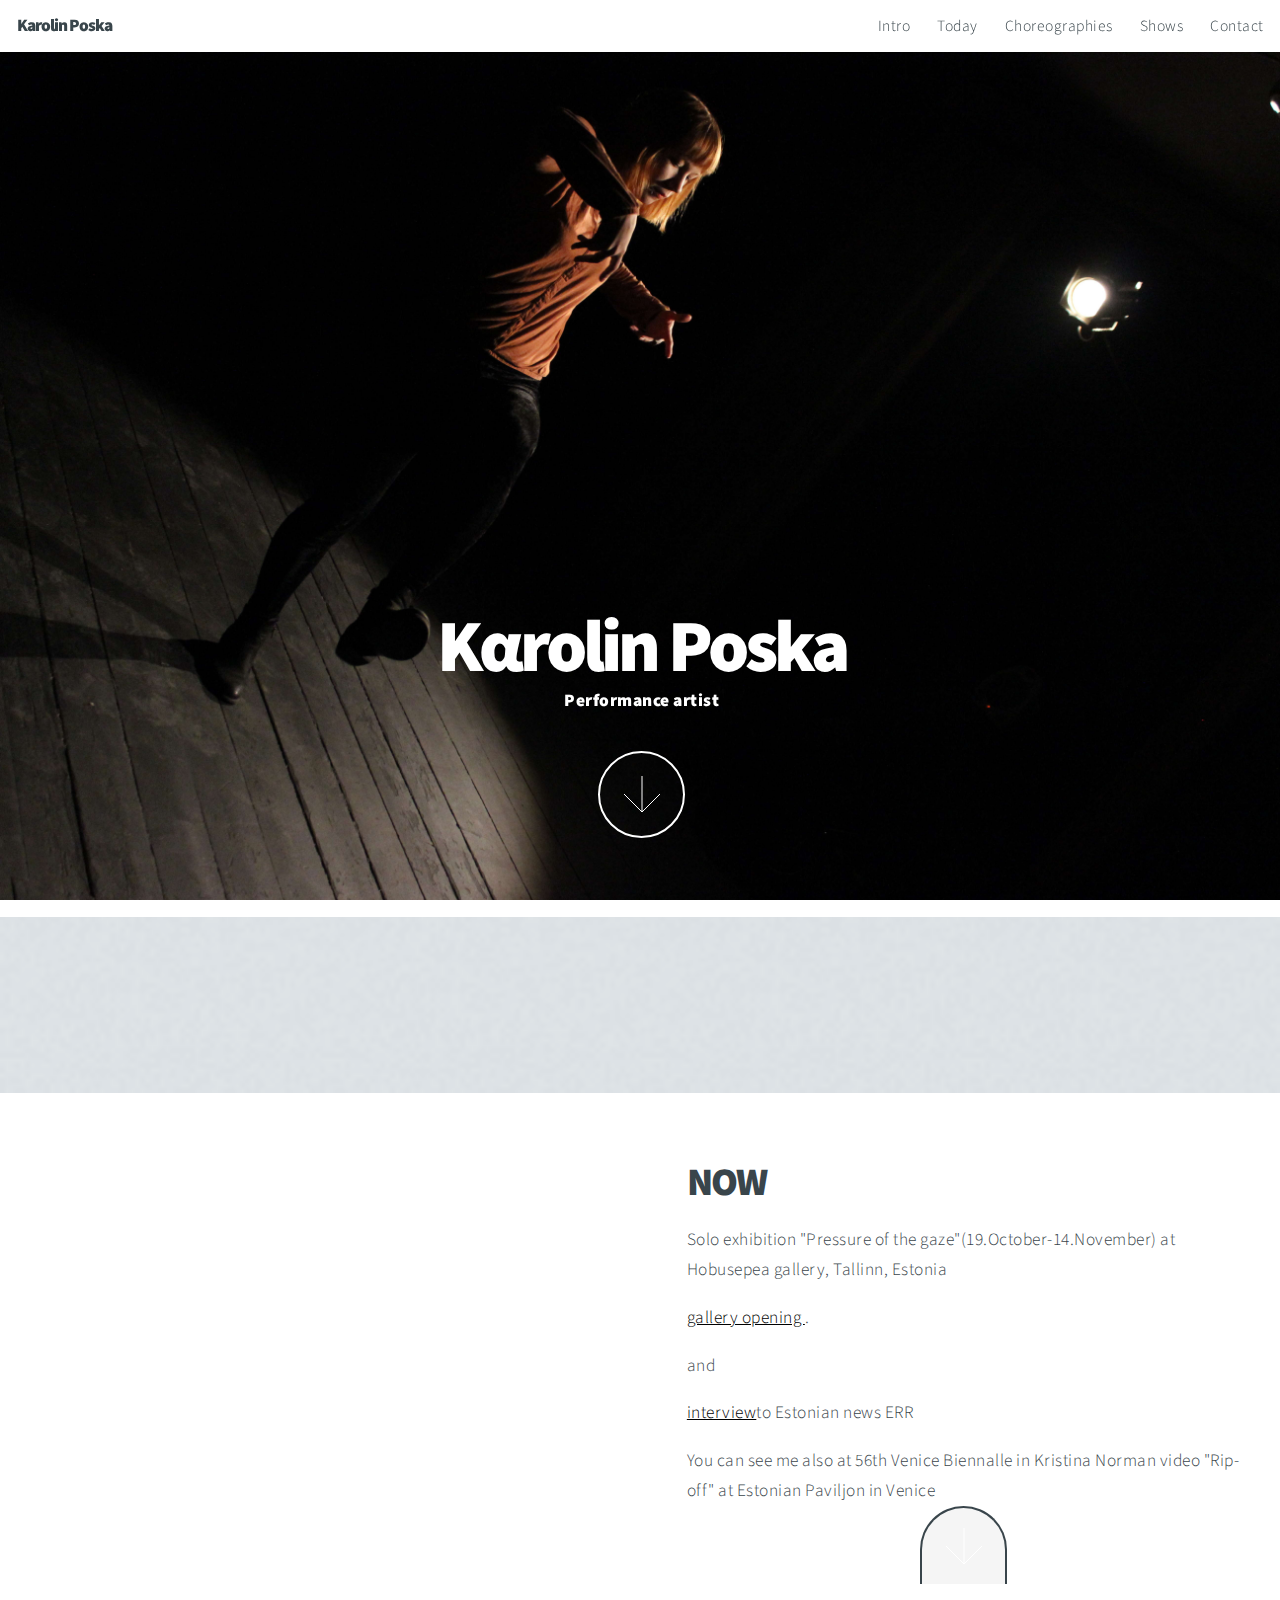
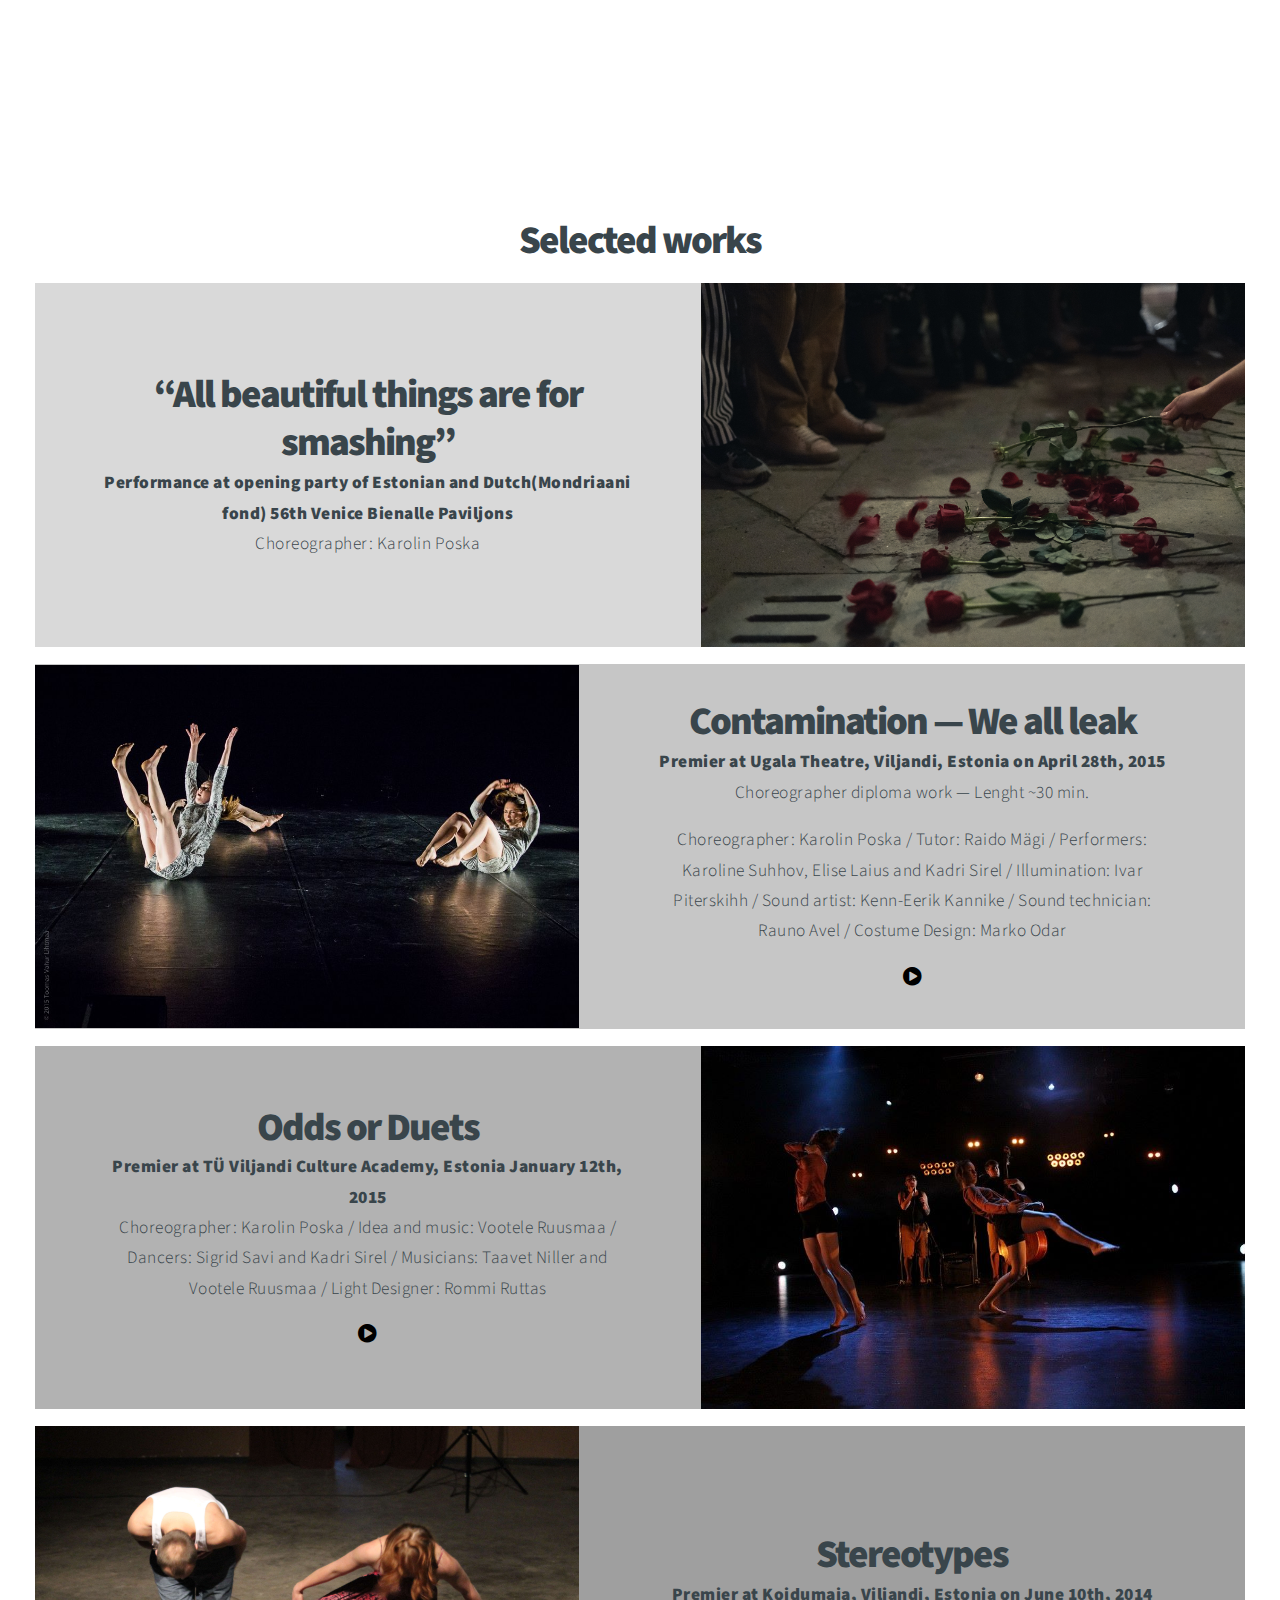
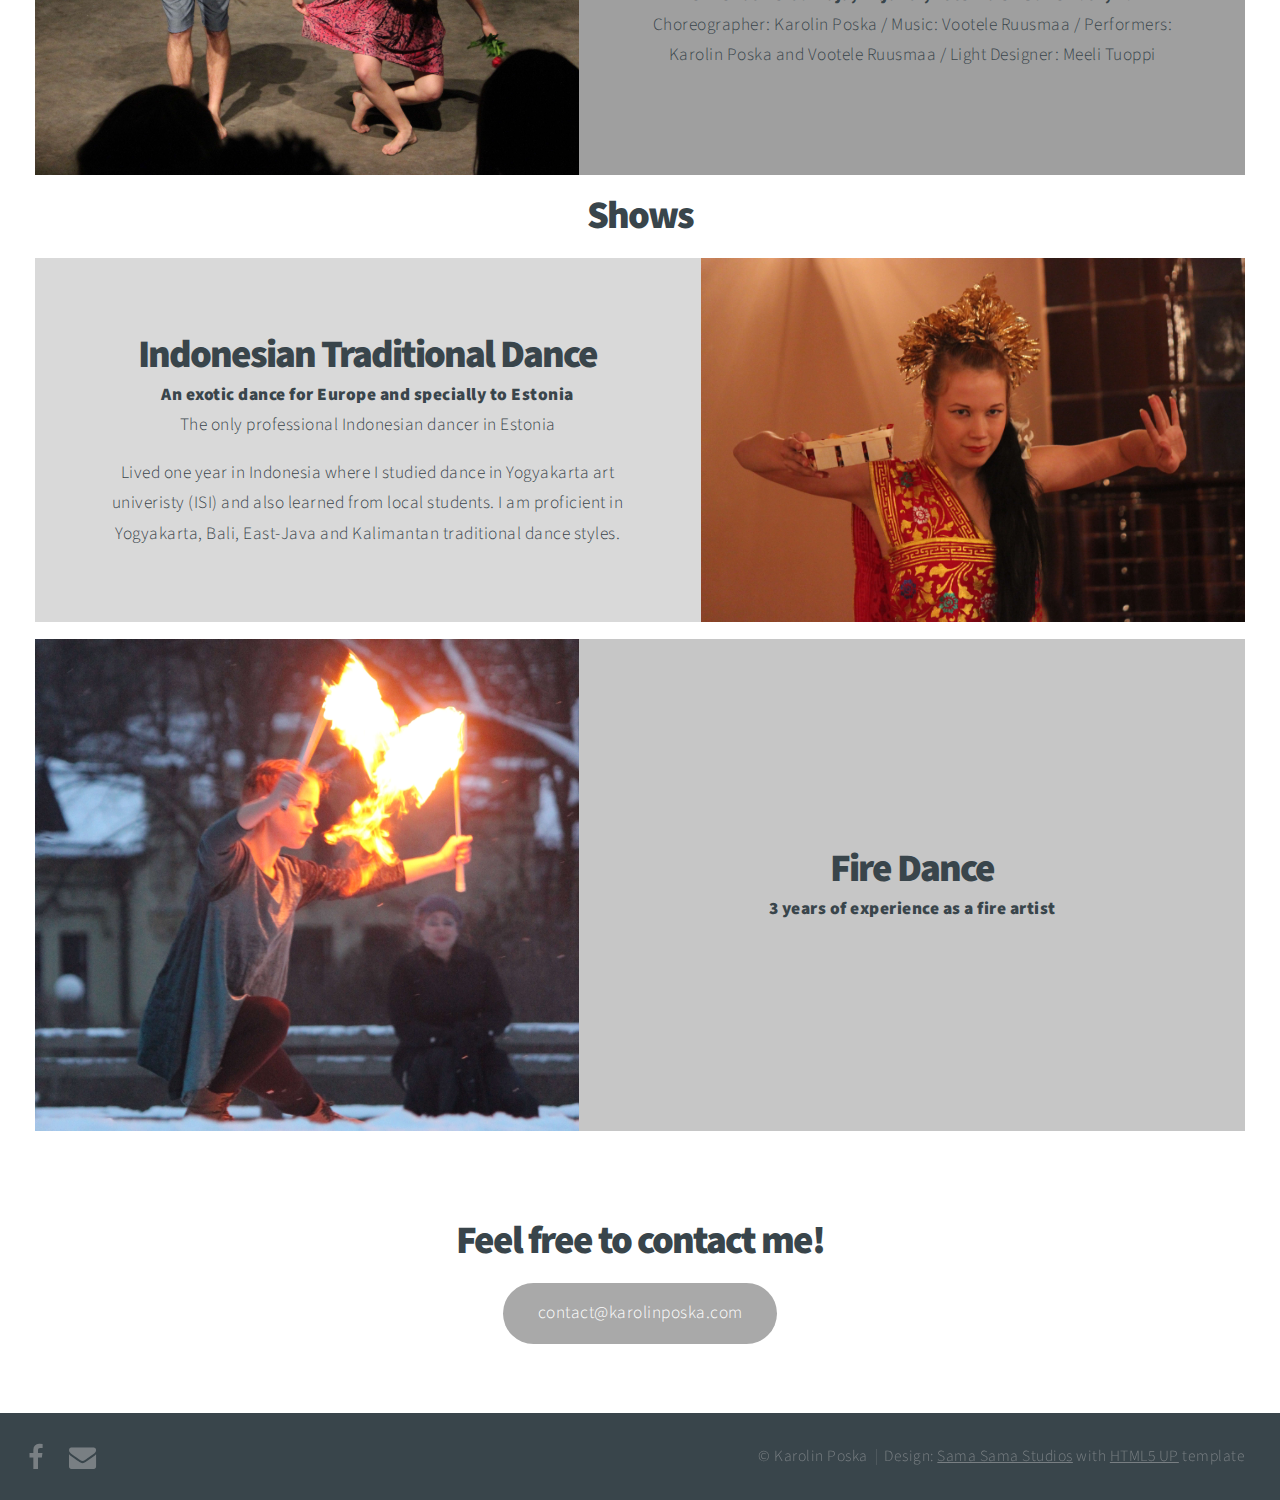
<file: index.html>
<!DOCTYPE HTML>
<!--
	Big Picture by HTML5 UP
	html5up.net | @n33co
	Free for personal and commercial use under the CCA 3.0 license (html5up.net/license)
-->
<html>
	<head>
		<title>Karolin Poska</title>
		<meta charset="utf-8" />
		<meta name="viewport" content="width=device-width, initial-scale=1" />
		<!--[if lte IE 8]><script src="assets/js/ie/html5shiv.js"></script><![endif]-->
		<link rel="stylesheet" href="assets/css/main.css" />
		<!--[if lte IE 8]><link rel="stylesheet" href="assets/css/ie8.css" /><![endif]-->
		<!--[if lte IE 9]><link rel="stylesheet" href="assets/css/ie9.css" /><![endif]-->
        <script type="text/javascript">
        setTimeout(function(){var a=document.createElement("script");
        var b=document.getElementsByTagName("script")[0];
        a.src=document.location.protocol+"//script.crazyegg.com/pages/scripts/0037/5504.js?"+Math.floor(new Date().getTime()/3600000);
        a.async=true;a.type="text/javascript";b.parentNode.insertBefore(a,b)}, 1);
        </script>
	</head>
	<body>

		<!-- Header -->
			<header id="header">

				<!-- Logo -->
					<h1 id="logo">Karolin Poska</h1>

				<!-- Nav -->
					<nav id="nav">
						<ul>
							<li><a href="#intro">Intro</a></li>
							<li><a href="#now">Today</a></li>
                            <li><a href="#choreographies">Choreographies</a></li>
							<li><a href="#shows">Shows</a></li>
							<li><a href="#contact">Contact</a></li>
						</ul>
					</nav>

			</header>

		<!-- Intro -->
			<section id="intro" class="main style1 dark fullscreen">
				<div class="content container 75%">
					<header>
						<h2>Kαrolin Poska</h2>
                        <h3>Performance artist</h3>
					</header>
					<footer>
						<a href="#now" class="button style2 down">More</a>
					</footer>
				</div>
			</section>
        
            <div class="separator"></div>

		<!-- Now -->
			<section id="now" class="main style2 right dark fullscreen">
				<div class="content box style2">
					<header>
						<h2>NOW</h2>
					</header>

              <p>Solo exhibition "Pressure of the gaze"(19.October-14.November) at Hobusepea gallery, Tallinn, Estonia</p>
              <p> <a href="https://kultuur.err.ee/1608757654/galerii-karolin-poska-avas-isikunaituse-pilgu-surve">gallery opening </a>.</p><p> and </p><p> <a href="https://kultuur.err.ee/1608766753/karolin-poska-oma-isikunaitusest-siin-on-pilkunihestavad-materjalid-uleval">interview</a>to Estonian news ERR</p>
				<p>You can see me also at 56th Venice Biennalle in Kristina Norman video "Rip-off" at Estonian Paviljon in Venice</p>

				<a href="#work" class="button style2 down anchored">Next</a>
            </div>
			</section>
		<!-- Work -->        
            <section id="work" class="main style3 primary">
<!--
                <header>
                    <h2>My Work</h2>
                </header>
-->
                <section id="Selected works">
                    <header>
                        <h2>Selected works</h2>
                    </header>
                    <section class="spotlight">
                        <div class="image"><img src="images/LaBiennale2022.jpg" alt="" /></div><div class="content">
                            <h2>“All beautiful things are for smashing”</h2>
                            <h3>Performance at opening party of Estonian and Dutch(Mondriaani fond)
                                56th Venice Bienalle Paviljons</h3>
                            <p>Choreographer: Karolin Poska</p>
                        </div>
                    </section>
                    <section class="spotlight">
                        <div class="image"><img src="images/performance_contamination.jpg" alt="" /></div><div class="content">
                            <h2>Contamination &mdash; We all leak</h2>
                            <h3>Premier at Ugala Theatre, Viljandi, Estonia on April 28th, 2015</h3>
                            <p>Choreographer diploma work &mdash; Lenght ~30 min.</p>
                            <p>Choreographer: Karolin Poska / Tutor: Raido Mägi / Performers: Karoline Suhhov, Elise Laius and Kadri Sirel / Illumination: Ivar Piterskihh / Sound artist: Kenn-Eerik Kannike / Sound technician: Rauno Avel / Costume Design: Marko Odar</p>
                            <a href="http://www.uttv.ee/naita?id=22110" class="button-play icon fa-play-circle"><span class="label">Watch</span></a>
                        </div>
                    </section>
                    <section class="spotlight">
                        <div class="image"><img src="images/performance_odds_or_duets.jpg" alt="" /></div><div class="content">
                            <h2>Odds or Duets</h2>
                            <h3>Premier at TÜ Viljandi Culture Academy, Estonia January 12th, 2015</h3>
                            <p>Choreographer: Karolin Poska / Idea and music: Vootele Ruusmaa / Dancers: Sigrid Savi and Kadri Sirel / Musicians: Taavet Niller and Vootele Ruusmaa / Light Designer: Rommi Ruttas</p>
                            <a href="http://www.uttv.ee/naita?id=21285" class="button-play icon fa-play-circle"><span class="label">Watch</span></a>
                        </div>
                    </section>
                    <section class="spotlight">
                        <div class="image"><img src="images/performance_stereotypes.jpg" alt="" /></div><div class="content">
                            <h2>Stereotypes</h2>
                            <h3>Premier at Koidumaja, Viljandi, Estonia on June 10th, 2014</h3>
                            <p>Choreographer: Karolin Poska / Music: Vootele Ruusmaa / Performers: Karolin Poska and Vootele Ruusmaa / Light Designer: Meeli Tuoppi</p>
                        </div>
                    </section>
                </section>

                <div class="separator"></div>
        
                <section id="shows">
                    <header>
                        <h2>Shows</h2>
                    </header>
                    <section class="spotlight">
                        <div class="image"><img src="images/show_indonesian.jpg" alt="" /></div><div class="content">
                            <h2>Indonesian Traditional Dance</h2>
                            <h3>An exotic dance for Europe and specially to Estonia</h3>
                            <p>The only professional Indonesian dancer in Estonia</p>
                            <p>Lived one year in Indonesia where I studied dance in Yogyakarta art univeristy (ISI) and also learned from local students. I am proficient in Yogyakarta, Bali, East-Java and Kalimantan traditional dance styles.</p>
                        </div>
                    </section>
                    <section class="spotlight">
                        <div class="image"><img src="images/show_fire.jpg" alt="" /></div><div class="content">                        
                            <h2>Fire Dance</h2>
                            <h3>3 years of experience as a fire artist</h3>
        
                        </div>
                    </section>
                </section>
                
                <div class="separator"></div>
                        
<!--
                <section id="residencies">
                    <header>
                        <h2>Residencies</h2>
                    </header>
                    <section class="spotlight">
                        <div class="image"><img src="images/show_indonesian.jpg" alt="" /></div><div class="content">
                            <h2>Palestine</h2>
                            <h3>February 7th, 2016 – May 5th, 2016</h3>
                            <p>The only professional Indonesian dancer in Estonia</p>
                            <p>Lived one year in Indonesia where I studied dance in Yogyakarta art univeristy (ISI) and also learned from local students. I am proficient in Yogyakarta, Bali, East-Java and Kalimantan traditional dance styles.</p>
                        </div>
                    </section>
                    <section class="spotlight">
                        <div class="image"><img src="images/show_fire.jpg" alt="" /></div><div class="content">                        
                            <h2>Viljandi</h2>
                            <h3>3 years of experience as a fire artist</h3>
                            <p>Been training in Kelfiruis Fire Dance Crew with Margarita Kristall as my teacher. I dance with fire pois, torches and other fire objects.</p>
                        </div>
                    </section>
                    <section class="spotlight">
                        <div class="image"><img src="images/show_fire.jpg" alt="" /></div><div class="content">                        
                            <h2>Indonesia</h2>
                            <h3>3 years of experience as a fire artist</h3>
                            <p>Lived one year in Indonesia where I studied dance in Yogyakarta art univeristy (ISI) and also learned from local students. I am proficient in Yogyakarta, Bali, East-Java and Kalimantan traditional dance styles.</p>
                        </div>
                    </section>
                </section>
-->
                
            </section>
        
        <!-- Two -->
<!--
			<section id="two" class="main style2 left dark fullscreen">
				<div class="content box style2">
					<header>
						<h2>Who I Am</h2>
					</header>
					<p>Lorem ipsum dolor sit amet et sapien sed elementum egestas dolore condimentum.
					Fusce blandit ultrices sapien, in accumsan orci rhoncus eu. Sed sodales venenatis arcu,
					id varius justo euismod in. Curabitur egestas consectetur magna.</p>
				</div>
				<a href="#contact" class="button style2 down anchored">Next</a>
			</section>
-->

        

		<!-- Contact -->
			<section id="contact" class="main style3 primary">				
                <header>
                    <h2>Feel free to contact me!</h2>
                </header>			
                <a href="mailto:contact@karolinposka.com"><input type="submit" value="contact@karolinposka.com" /></a>
			</section>

            <div class="separator"></div>
            <div class="separator"></div>
            <div class="separator"></div>

		<!-- Footer -->
			<footer id="footer">

				<!-- Icons -->
					<ul class="actions">
						<li><a href="https://www.facebook.com/karolin.poska" class="icon fa-facebook"><span class="label">Facebook</span></a></li>
                        <li><a href="mailto:contact@karolinposka.com" class="icon fa-envelope"><span class="label">Email</span></a></li>
					</ul>

				<!-- Menu -->
					<ul class="menu">
						<li>&copy; Karolin Poska</li><li>Design: <a href="http://samasama-studios.com">Sama Sama Studios</a> with <a href="http://html5up.net">HTML5 UP</a> template</li>
					</ul>

			</footer>

		<!-- Scripts -->
			<script src="assets/js/jquery.min.js"></script>
			<script src="assets/js/jquery.poptrox.min.js"></script>
			<script src="assets/js/jquery.scrolly.min.js"></script>
			<script src="assets/js/jquery.scrollex.min.js"></script>
			<script src="assets/js/skel.min.js"></script>
			<script src="assets/js/util.js"></script>
			<!--[if lte IE 8]><script src="assets/js/ie/respond.min.js"></script><![endif]-->
			<script src="assets/js/main.js"></script>

	</body>
</html>
</file>
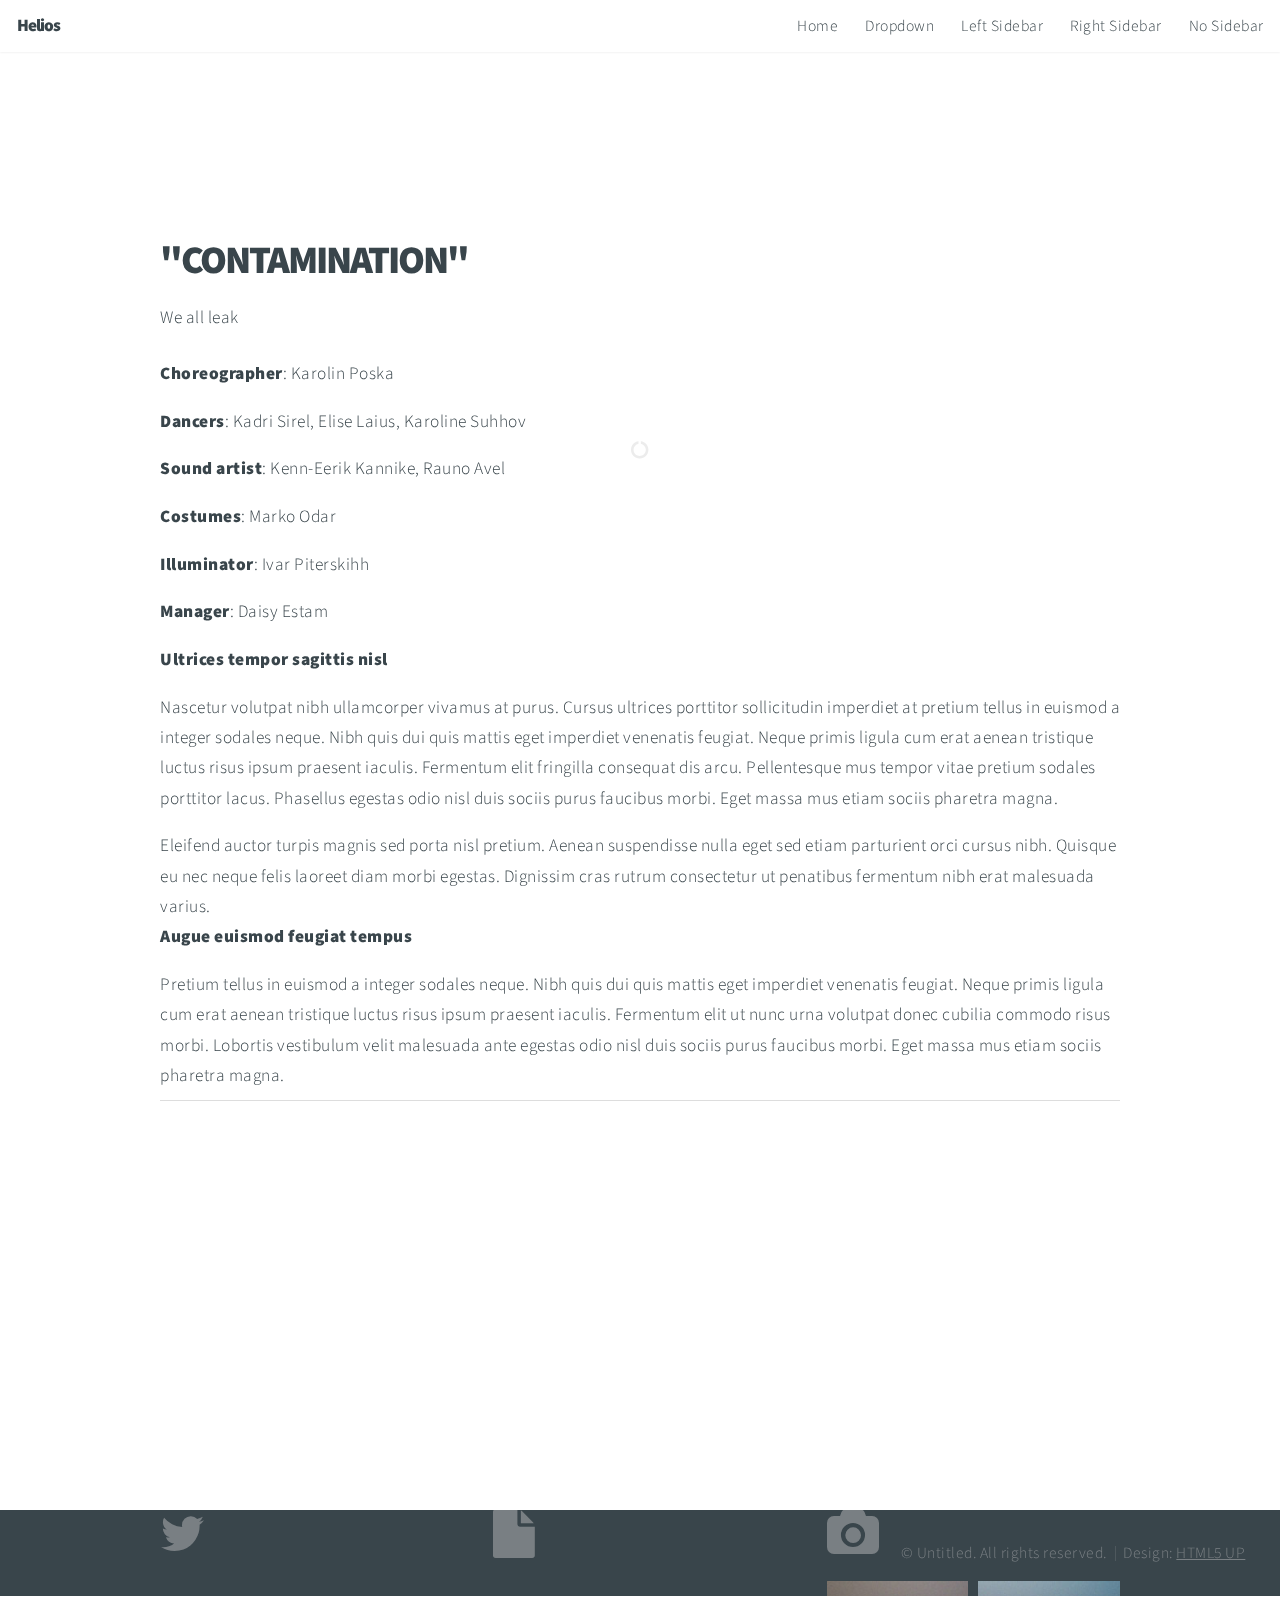
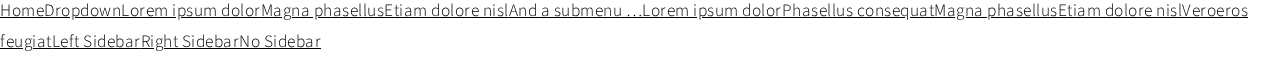
<file: contamination.html>
<!DOCTYPE HTML>
<!--
	Helios by HTML5 UP
	html5up.net | @n33co
	Free for personal and commercial use under the CCA 3.0 license (html5up.net/license)
-->
<html>
	<head>
		<title>Example Choreography</title>
		<meta charset="utf-8" />
		<meta name="viewport" content="width=device-width, initial-scale=1" />
		<!--[if lte IE 8]><script src="assets/js/ie/html5shiv.js"></script><![endif]-->
		<link rel="stylesheet" href="assets/css/main.css" />
		<!--[if lte IE 8]><link rel="stylesheet" href="assets/css/ie8.css" /><![endif]-->
	</head>
	<body class="no-sidebar">
		<div id="page-wrapper">

			<!-- Header -->
				<div id="header">

					<!-- Inner -->
						<div class="inner">
							<header>
								<h1><a href="index.html" id="logo">Helios</a></h1>
							</header>
						</div>

					<!-- Nav -->
						<nav id="nav">
							<ul>
								<li><a href="index.html">Home</a></li>
								<li>
									<a href="#">Dropdown</a>
									<ul>
										<li><a href="#">Lorem ipsum dolor</a></li>
										<li><a href="#">Magna phasellus</a></li>
										<li><a href="#">Etiam dolore nisl</a></li>
										<li>
											<a href="#">And a submenu &hellip;</a>
											<ul>
												<li><a href="#">Lorem ipsum dolor</a></li>
												<li><a href="#">Phasellus consequat</a></li>
												<li><a href="#">Magna phasellus</a></li>
												<li><a href="#">Etiam dolore nisl</a></li>
											</ul>
										</li>
										<li><a href="#">Veroeros feugiat</a></li>
									</ul>
								</li>
								<li><a href="left-sidebar.html">Left Sidebar</a></li>
								<li><a href="right-sidebar.html">Right Sidebar</a></li>
								<li><a href="no-sidebar.html">No Sidebar</a></li>
							</ul>
						</nav>

				</div>

			<!-- Main -->
				<div class="wrapper style1">

					<div class="container">                        
                        <iframe class="image featured" src="http://www.youtube.com/embed/p2onCdP9LTg" width="560" height="" frameborder="0" allowfullscreen></iframe>                  
						<article id="main" class="special">
							<header>
								<h2><a href="#">"CONTAMINATION"</a></h2>
								<p>
									We all leak
								</p>
							</header>
							
							<p><strong>Choreographer</strong>: Karolin Poska</p>
                            <p><strong>Dancers</strong>: Kadri Sirel, Elise Laius, Karoline Suhhov</p>
                            <p><strong>Sound artist</strong>: Kenn-Eerik Kannike, Rauno Avel</p>
                            <p><strong>Costumes</strong>: Marko Odar</p>
                            <p><strong>Illuminator</strong>: Ivar Piterskihh</p>
                            <p><strong>Manager</strong>: Daisy Estam</p>
							<section>
								<header>
									<h3>Ultrices tempor sagittis nisl</h3>
								</header>
								<p>
									Nascetur volutpat nibh ullamcorper vivamus at purus. Cursus ultrices porttitor sollicitudin imperdiet
									at pretium tellus in euismod a integer sodales neque. Nibh quis dui quis mattis eget imperdiet venenatis
									feugiat. Neque primis ligula cum erat aenean tristique luctus risus ipsum praesent iaculis. Fermentum elit
									fringilla consequat dis arcu. Pellentesque mus tempor vitae pretium sodales porttitor lacus. Phasellus
									egestas odio nisl duis sociis purus faucibus morbi. Eget massa mus etiam sociis pharetra magna.
								</p>
								<p>
									Eleifend auctor turpis magnis sed porta nisl pretium. Aenean suspendisse nulla eget sed etiam parturient
									orci cursus nibh. Quisque eu nec neque felis laoreet diam morbi egestas. Dignissim cras rutrum consectetur
									ut penatibus fermentum nibh erat malesuada varius.
								</p>
							</section>
							<section>
								<header>
									<h3>Augue euismod feugiat tempus</h3>
								</header>
								<p>
									Pretium tellus in euismod a integer sodales neque. Nibh quis dui quis mattis eget imperdiet venenatis
									feugiat. Neque primis ligula cum erat aenean tristique luctus risus ipsum praesent iaculis. Fermentum elit
									ut nunc urna volutpat donec cubilia commodo risus morbi. Lobortis vestibulum velit malesuada ante
									egestas odio nisl duis sociis purus faucibus morbi. Eget massa mus etiam sociis pharetra magna.
								</p>
							</section>
						</article>
						<hr />
						<div class="row">                            
                            <iframe width="720" height="440" src="https://www.uttv.ee/embed?id=22110" frameborder="0"  allowfullscreen></iframe>
						</div>
					</div>

				</div>

			<!-- Footer -->
				<div id="footer">
					<div class="container">
						<div class="row">

							<!-- Tweets -->
								<section class="4u 12u(mobile)">
									<header>
										<h2 class="icon fa-twitter circled"><span class="label">Tweets</span></h2>
									</header>
									<ul class="divided">
										<li>
											<article class="tweet">
												Amet nullam fringilla nibh nulla convallis tique ante sociis accumsan.
												<span class="timestamp">5 minutes ago</span>
											</article>
										</li>
										<li>
											<article class="tweet">
												Hendrerit rutrum quisque.
												<span class="timestamp">30 minutes ago</span>
											</article>
										</li>
										<li>
											<article class="tweet">
												Curabitur donec nulla massa laoreet nibh. Lorem praesent montes.
												<span class="timestamp">3 hours ago</span>
											</article>
										</li>
										<li>
											<article class="tweet">
												Lacus natoque cras rhoncus curae dignissim ultricies. Convallis orci aliquet.
												<span class="timestamp">5 hours ago</span>
											</article>
										</li>
									</ul>
								</section>

							<!-- Posts -->
								<section class="4u 12u(mobile)">
									<header>
										<h2 class="icon fa-file circled"><span class="label">Posts</span></h2>
									</header>
									<ul class="divided">
										<li>
											<article class="post stub">
												<header>
													<h3><a href="#">Nisl fermentum integer</a></h3>
												</header>
												<span class="timestamp">3 hours ago</span>
											</article>
										</li>
										<li>
											<article class="post stub">
												<header>
													<h3><a href="#">Phasellus portitor lorem</a></h3>
												</header>
												<span class="timestamp">6 hours ago</span>
											</article>
										</li>
										<li>
											<article class="post stub">
												<header>
													<h3><a href="#">Magna tempus consequat</a></h3>
												</header>
												<span class="timestamp">Yesterday</span>
											</article>
										</li>
										<li>
											<article class="post stub">
												<header>
													<h3><a href="#">Feugiat lorem ipsum</a></h3>
												</header>
												<span class="timestamp">2 days ago</span>
											</article>
										</li>
									</ul>
								</section>

							<!-- Photos -->
								<section class="4u 12u(mobile)">
									<header>
										<h2 class="icon fa-camera circled"><span class="label">Photos</span></h2>
									</header>
									<div class="row 25% no-collapse">
										<div class="6u">
											<a href="#" class="image fit"><img src="images/pic10.jpg" alt="" /></a>
										</div>
										<div class="6u">
											<a href="#" class="image fit"><img src="images/pic11.jpg" alt="" /></a>
										</div>
									</div>
									<div class="row 25% no-collapse">
										<div class="6u">
											<a href="#" class="image fit"><img src="images/pic12.jpg" alt="" /></a>
										</div>
										<div class="6u">
											<a href="#" class="image fit"><img src="images/pic13.jpg" alt="" /></a>
										</div>
									</div>
									<div class="row 25% no-collapse">
										<div class="6u">
											<a href="#" class="image fit"><img src="images/pic14.jpg" alt="" /></a>
										</div>
										<div class="6u">
											<a href="#" class="image fit"><img src="images/pic15.jpg" alt="" /></a>
										</div>
									</div>
								</section>

						</div>
						<hr />
						<div class="row">
							<div class="12u">

								<!-- Contact -->
									<section class="contact">
										<header>
											<h3>Nisl turpis nascetur interdum?</h3>
										</header>
										<p>Urna nisl non quis interdum mus ornare ridiculus egestas ridiculus lobortis vivamus tempor aliquet.</p>
										<ul class="icons">
											<li><a href="#" class="icon fa-twitter"><span class="label">Twitter</span></a></li>
											<li><a href="#" class="icon fa-facebook"><span class="label">Facebook</span></a></li>
											<li><a href="#" class="icon fa-instagram"><span class="label">Instagram</span></a></li>
											<li><a href="#" class="icon fa-pinterest"><span class="label">Pinterest</span></a></li>
											<li><a href="#" class="icon fa-dribbble"><span class="label">Dribbble</span></a></li>
											<li><a href="#" class="icon fa-linkedin"><span class="label">Linkedin</span></a></li>
										</ul>
									</section>

								<!-- Copyright -->
									<div class="copyright">
										<ul class="menu">
											<li>&copy; Untitled. All rights reserved.</li><li>Design: <a href="http://html5up.net">HTML5 UP</a></li>
										</ul>
									</div>

							</div>

						</div>
					</div>
				</div>

		</div>

		<!-- Scripts -->
			<script src="assets/js/jquery.min.js"></script>
			<script src="assets/js/jquery.dropotron.min.js"></script>
			<script src="assets/js/jquery.scrolly.min.js"></script>
			<script src="assets/js/jquery.onvisible.min.js"></script>
			<script src="assets/js/skel.min.js"></script>
			<script src="assets/js/util.js"></script>
			<!--[if lte IE 8]><script src="assets/js/ie/respond.min.js"></script><![endif]-->
			<script src="assets/js/main.js"></script>

	</body>
</html>
</file>
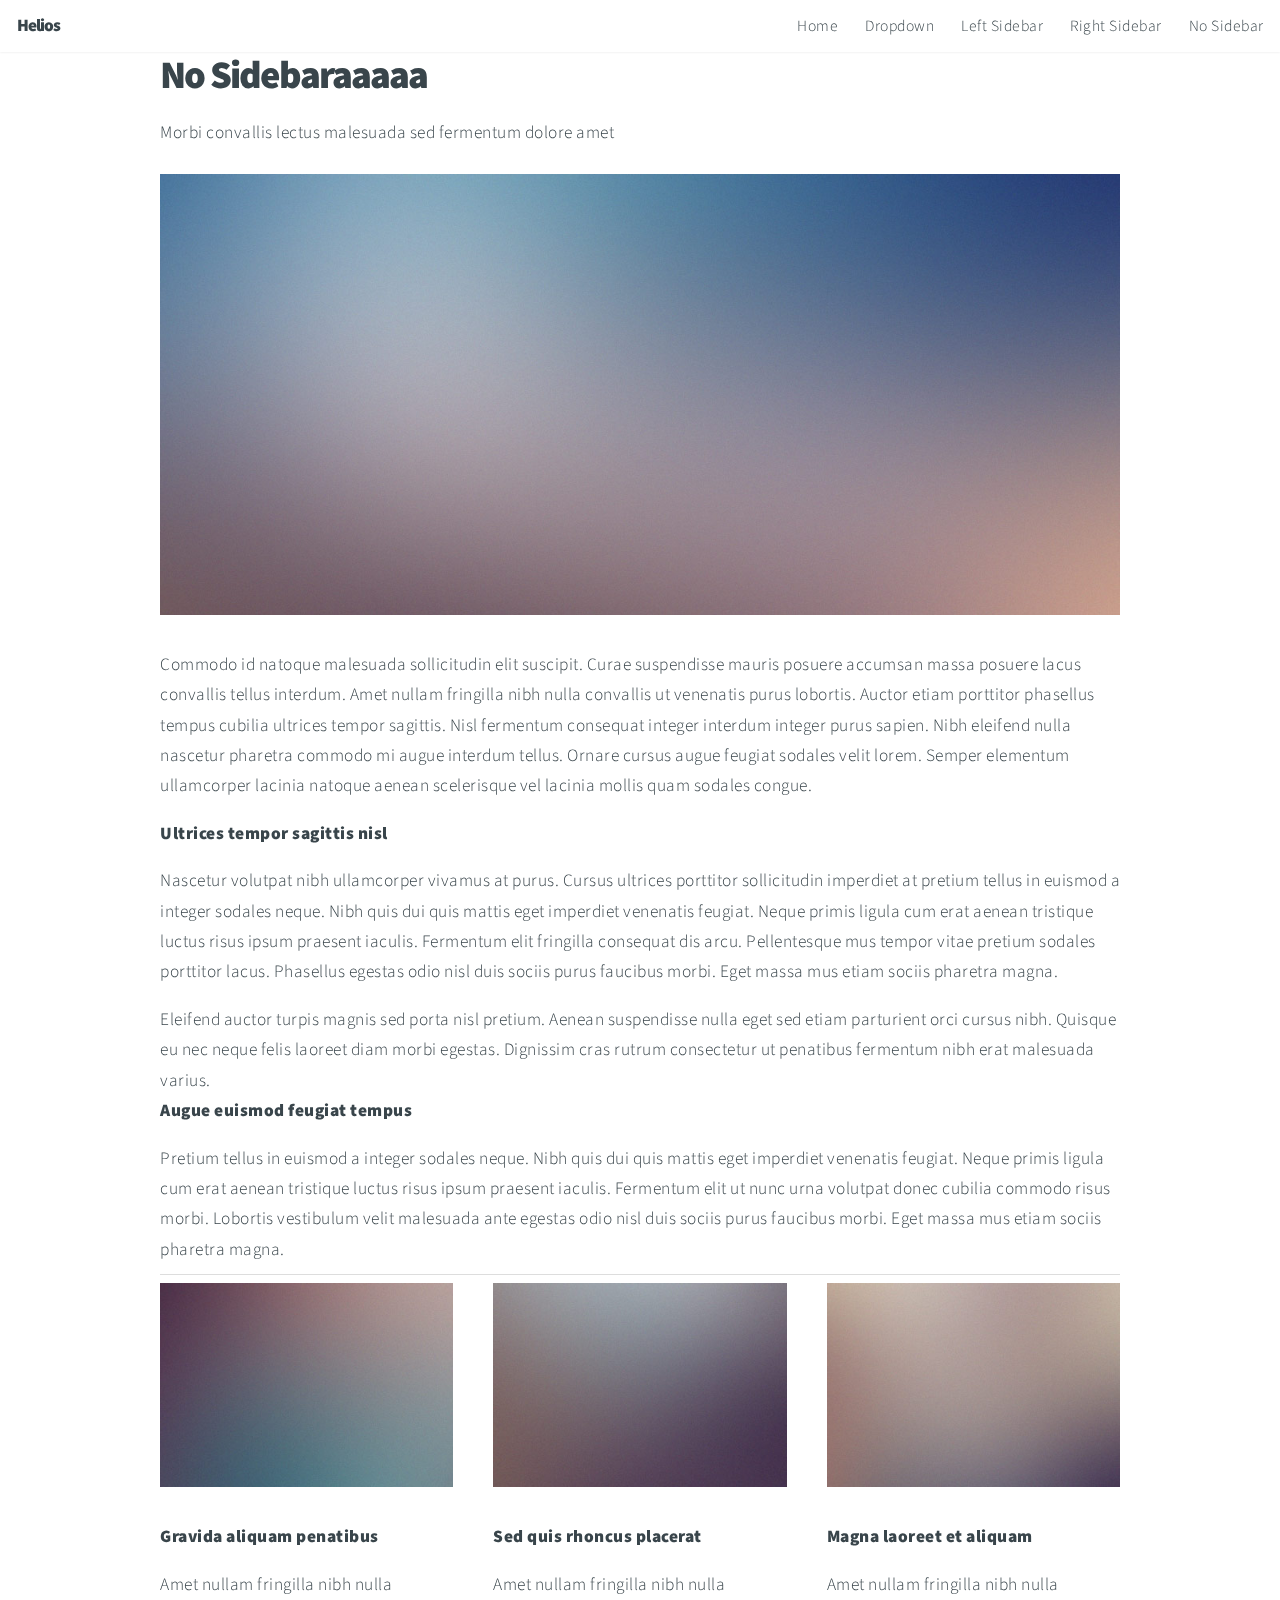
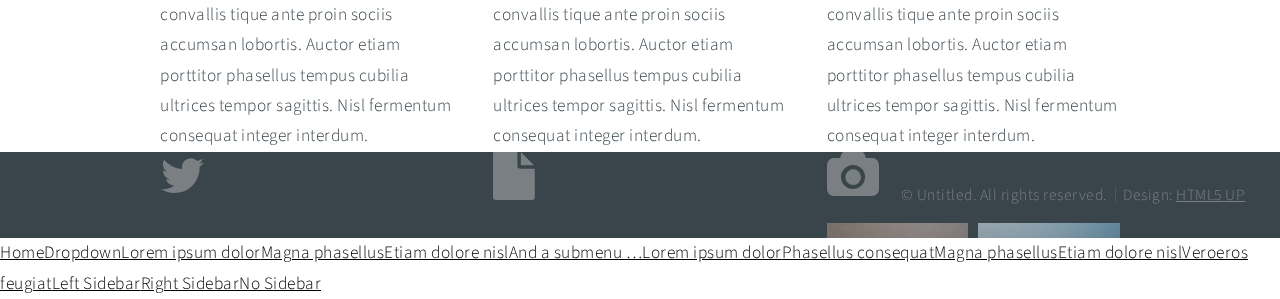
<file: example.html>
<!DOCTYPE HTML>
<!--
	Helios by HTML5 UP
	html5up.net | @n33co
	Free for personal and commercial use under the CCA 3.0 license (html5up.net/license)
-->
<html>
	<head>
		<title>Example Choreography</title>
		<meta charset="utf-8" />
		<meta name="viewport" content="width=device-width, initial-scale=1" />
		<!--[if lte IE 8]><script src="assets/js/ie/html5shiv.js"></script><![endif]-->
		<link rel="stylesheet" href="assets/css/main.css" />
		<!--[if lte IE 8]><link rel="stylesheet" href="assets/css/ie8.css" /><![endif]-->
	</head>
	<body class="no-sidebar">
		<div id="page-wrapper">

			<!-- Header -->
				<div id="header">

					<!-- Inner -->
						<div class="inner">
							<header>
								<h1><a href="index.html" id="logo">Helios</a></h1>
							</header>
						</div>

					<!-- Nav -->
						<nav id="nav">
							<ul>
								<li><a href="index.html">Home</a></li>
								<li>
									<a href="#">Dropdown</a>
									<ul>
										<li><a href="#">Lorem ipsum dolor</a></li>
										<li><a href="#">Magna phasellus</a></li>
										<li><a href="#">Etiam dolore nisl</a></li>
										<li>
											<a href="#">And a submenu &hellip;</a>
											<ul>
												<li><a href="#">Lorem ipsum dolor</a></li>
												<li><a href="#">Phasellus consequat</a></li>
												<li><a href="#">Magna phasellus</a></li>
												<li><a href="#">Etiam dolore nisl</a></li>
											</ul>
										</li>
										<li><a href="#">Veroeros feugiat</a></li>
									</ul>
								</li>
								<li><a href="left-sidebar.html">Left Sidebar</a></li>
								<li><a href="right-sidebar.html">Right Sidebar</a></li>
								<li><a href="no-sidebar.html">No Sidebar</a></li>
							</ul>
						</nav>

				</div>

			<!-- Main -->
				<div class="wrapper style1">

					<div class="container">
						<article id="main" class="special">
							<header>
								<h2><a href="#">No Sidebaraaaaa</a></h2>
								<p>
									Morbi convallis lectus malesuada sed fermentum dolore amet
								</p>
							</header>
							<a href="#" class="image featured"><img src="images/pic06.jpg" alt="" /></a>
							<p>
								Commodo id natoque malesuada sollicitudin elit suscipit. Curae suspendisse mauris posuere accumsan massa
								posuere lacus convallis tellus interdum. Amet nullam fringilla nibh nulla convallis ut venenatis purus
								lobortis. Auctor etiam porttitor phasellus tempus cubilia ultrices tempor sagittis. Nisl fermentum
								consequat integer interdum integer purus sapien. Nibh eleifend nulla nascetur pharetra commodo mi augue
								interdum tellus. Ornare cursus augue feugiat sodales velit lorem. Semper elementum ullamcorper lacinia
								natoque aenean scelerisque vel lacinia mollis quam sodales congue.
							</p>
							<section>
								<header>
									<h3>Ultrices tempor sagittis nisl</h3>
								</header>
								<p>
									Nascetur volutpat nibh ullamcorper vivamus at purus. Cursus ultrices porttitor sollicitudin imperdiet
									at pretium tellus in euismod a integer sodales neque. Nibh quis dui quis mattis eget imperdiet venenatis
									feugiat. Neque primis ligula cum erat aenean tristique luctus risus ipsum praesent iaculis. Fermentum elit
									fringilla consequat dis arcu. Pellentesque mus tempor vitae pretium sodales porttitor lacus. Phasellus
									egestas odio nisl duis sociis purus faucibus morbi. Eget massa mus etiam sociis pharetra magna.
								</p>
								<p>
									Eleifend auctor turpis magnis sed porta nisl pretium. Aenean suspendisse nulla eget sed etiam parturient
									orci cursus nibh. Quisque eu nec neque felis laoreet diam morbi egestas. Dignissim cras rutrum consectetur
									ut penatibus fermentum nibh erat malesuada varius.
								</p>
							</section>
							<section>
								<header>
									<h3>Augue euismod feugiat tempus</h3>
								</header>
								<p>
									Pretium tellus in euismod a integer sodales neque. Nibh quis dui quis mattis eget imperdiet venenatis
									feugiat. Neque primis ligula cum erat aenean tristique luctus risus ipsum praesent iaculis. Fermentum elit
									ut nunc urna volutpat donec cubilia commodo risus morbi. Lobortis vestibulum velit malesuada ante
									egestas odio nisl duis sociis purus faucibus morbi. Eget massa mus etiam sociis pharetra magna.
								</p>
							</section>
						</article>
						<hr />
						<div class="row">
							<article class="4u 12u(mobile) special">
								<a href="#" class="image featured"><img src="images/pic07.jpg" alt="" /></a>
								<header>
									<h3><a href="#">Gravida aliquam penatibus</a></h3>
								</header>
								<p>
									Amet nullam fringilla nibh nulla convallis tique ante proin sociis accumsan lobortis. Auctor etiam
									porttitor phasellus tempus cubilia ultrices tempor sagittis. Nisl fermentum consequat integer interdum.
								</p>
							</article>
							<article class="4u 12u(mobile) special">
								<a href="#" class="image featured"><img src="images/pic08.jpg" alt="" /></a>
								<header>
									<h3><a href="#">Sed quis rhoncus placerat</a></h3>
								</header>
								<p>
									Amet nullam fringilla nibh nulla convallis tique ante proin sociis accumsan lobortis. Auctor etiam
									porttitor phasellus tempus cubilia ultrices tempor sagittis. Nisl fermentum consequat integer interdum.
								</p>
							</article>
							<article class="4u 12u(mobile) special">
								<a href="#" class="image featured"><img src="images/pic09.jpg" alt="" /></a>
								<header>
									<h3><a href="#">Magna laoreet et aliquam</a></h3>
								</header>
								<p>
									Amet nullam fringilla nibh nulla convallis tique ante proin sociis accumsan lobortis. Auctor etiam
									porttitor phasellus tempus cubilia ultrices tempor sagittis. Nisl fermentum consequat integer interdum.
								</p>
							</article>
						</div>
					</div>

				</div>

			<!-- Footer -->
				<div id="footer">
					<div class="container">
						<div class="row">

							<!-- Tweets -->
								<section class="4u 12u(mobile)">
									<header>
										<h2 class="icon fa-twitter circled"><span class="label">Tweets</span></h2>
									</header>
									<ul class="divided">
										<li>
											<article class="tweet">
												Amet nullam fringilla nibh nulla convallis tique ante sociis accumsan.
												<span class="timestamp">5 minutes ago</span>
											</article>
										</li>
										<li>
											<article class="tweet">
												Hendrerit rutrum quisque.
												<span class="timestamp">30 minutes ago</span>
											</article>
										</li>
										<li>
											<article class="tweet">
												Curabitur donec nulla massa laoreet nibh. Lorem praesent montes.
												<span class="timestamp">3 hours ago</span>
											</article>
										</li>
										<li>
											<article class="tweet">
												Lacus natoque cras rhoncus curae dignissim ultricies. Convallis orci aliquet.
												<span class="timestamp">5 hours ago</span>
											</article>
										</li>
									</ul>
								</section>

							<!-- Posts -->
								<section class="4u 12u(mobile)">
									<header>
										<h2 class="icon fa-file circled"><span class="label">Posts</span></h2>
									</header>
									<ul class="divided">
										<li>
											<article class="post stub">
												<header>
													<h3><a href="#">Nisl fermentum integer</a></h3>
												</header>
												<span class="timestamp">3 hours ago</span>
											</article>
										</li>
										<li>
											<article class="post stub">
												<header>
													<h3><a href="#">Phasellus portitor lorem</a></h3>
												</header>
												<span class="timestamp">6 hours ago</span>
											</article>
										</li>
										<li>
											<article class="post stub">
												<header>
													<h3><a href="#">Magna tempus consequat</a></h3>
												</header>
												<span class="timestamp">Yesterday</span>
											</article>
										</li>
										<li>
											<article class="post stub">
												<header>
													<h3><a href="#">Feugiat lorem ipsum</a></h3>
												</header>
												<span class="timestamp">2 days ago</span>
											</article>
										</li>
									</ul>
								</section>

							<!-- Photos -->
								<section class="4u 12u(mobile)">
									<header>
										<h2 class="icon fa-camera circled"><span class="label">Photos</span></h2>
									</header>
									<div class="row 25% no-collapse">
										<div class="6u">
											<a href="#" class="image fit"><img src="images/pic10.jpg" alt="" /></a>
										</div>
										<div class="6u">
											<a href="#" class="image fit"><img src="images/pic11.jpg" alt="" /></a>
										</div>
									</div>
									<div class="row 25% no-collapse">
										<div class="6u">
											<a href="#" class="image fit"><img src="images/pic12.jpg" alt="" /></a>
										</div>
										<div class="6u">
											<a href="#" class="image fit"><img src="images/pic13.jpg" alt="" /></a>
										</div>
									</div>
									<div class="row 25% no-collapse">
										<div class="6u">
											<a href="#" class="image fit"><img src="images/pic14.jpg" alt="" /></a>
										</div>
										<div class="6u">
											<a href="#" class="image fit"><img src="images/pic15.jpg" alt="" /></a>
										</div>
									</div>
								</section>

						</div>
						<hr />
						<div class="row">
							<div class="12u">

								<!-- Contact -->
									<section class="contact">
										<header>
											<h3>Nisl turpis nascetur interdum?</h3>
										</header>
										<p>Urna nisl non quis interdum mus ornare ridiculus egestas ridiculus lobortis vivamus tempor aliquet.</p>
										<ul class="icons">
											<li><a href="#" class="icon fa-twitter"><span class="label">Twitter</span></a></li>
											<li><a href="#" class="icon fa-facebook"><span class="label">Facebook</span></a></li>
											<li><a href="#" class="icon fa-instagram"><span class="label">Instagram</span></a></li>
											<li><a href="#" class="icon fa-pinterest"><span class="label">Pinterest</span></a></li>
											<li><a href="#" class="icon fa-dribbble"><span class="label">Dribbble</span></a></li>
											<li><a href="#" class="icon fa-linkedin"><span class="label">Linkedin</span></a></li>
										</ul>
									</section>

								<!-- Copyright -->
									<div class="copyright">
										<ul class="menu">
											<li>&copy; Untitled. All rights reserved.</li><li>Design: <a href="http://html5up.net">HTML5 UP</a></li>
										</ul>
									</div>

							</div>

						</div>
					</div>
				</div>

		</div>

		<!-- Scripts -->
			<script src="assets/js/jquery.min.js"></script>
			<script src="assets/js/jquery.dropotron.min.js"></script>
			<script src="assets/js/jquery.scrolly.min.js"></script>
			<script src="assets/js/jquery.onvisible.min.js"></script>
			<script src="assets/js/skel.min.js"></script>
			<script src="assets/js/util.js"></script>
			<!--[if lte IE 8]><script src="assets/js/ie/respond.min.js"></script><![endif]-->
			<script src="assets/js/main.js"></script>

	</body>
</html>
</file>
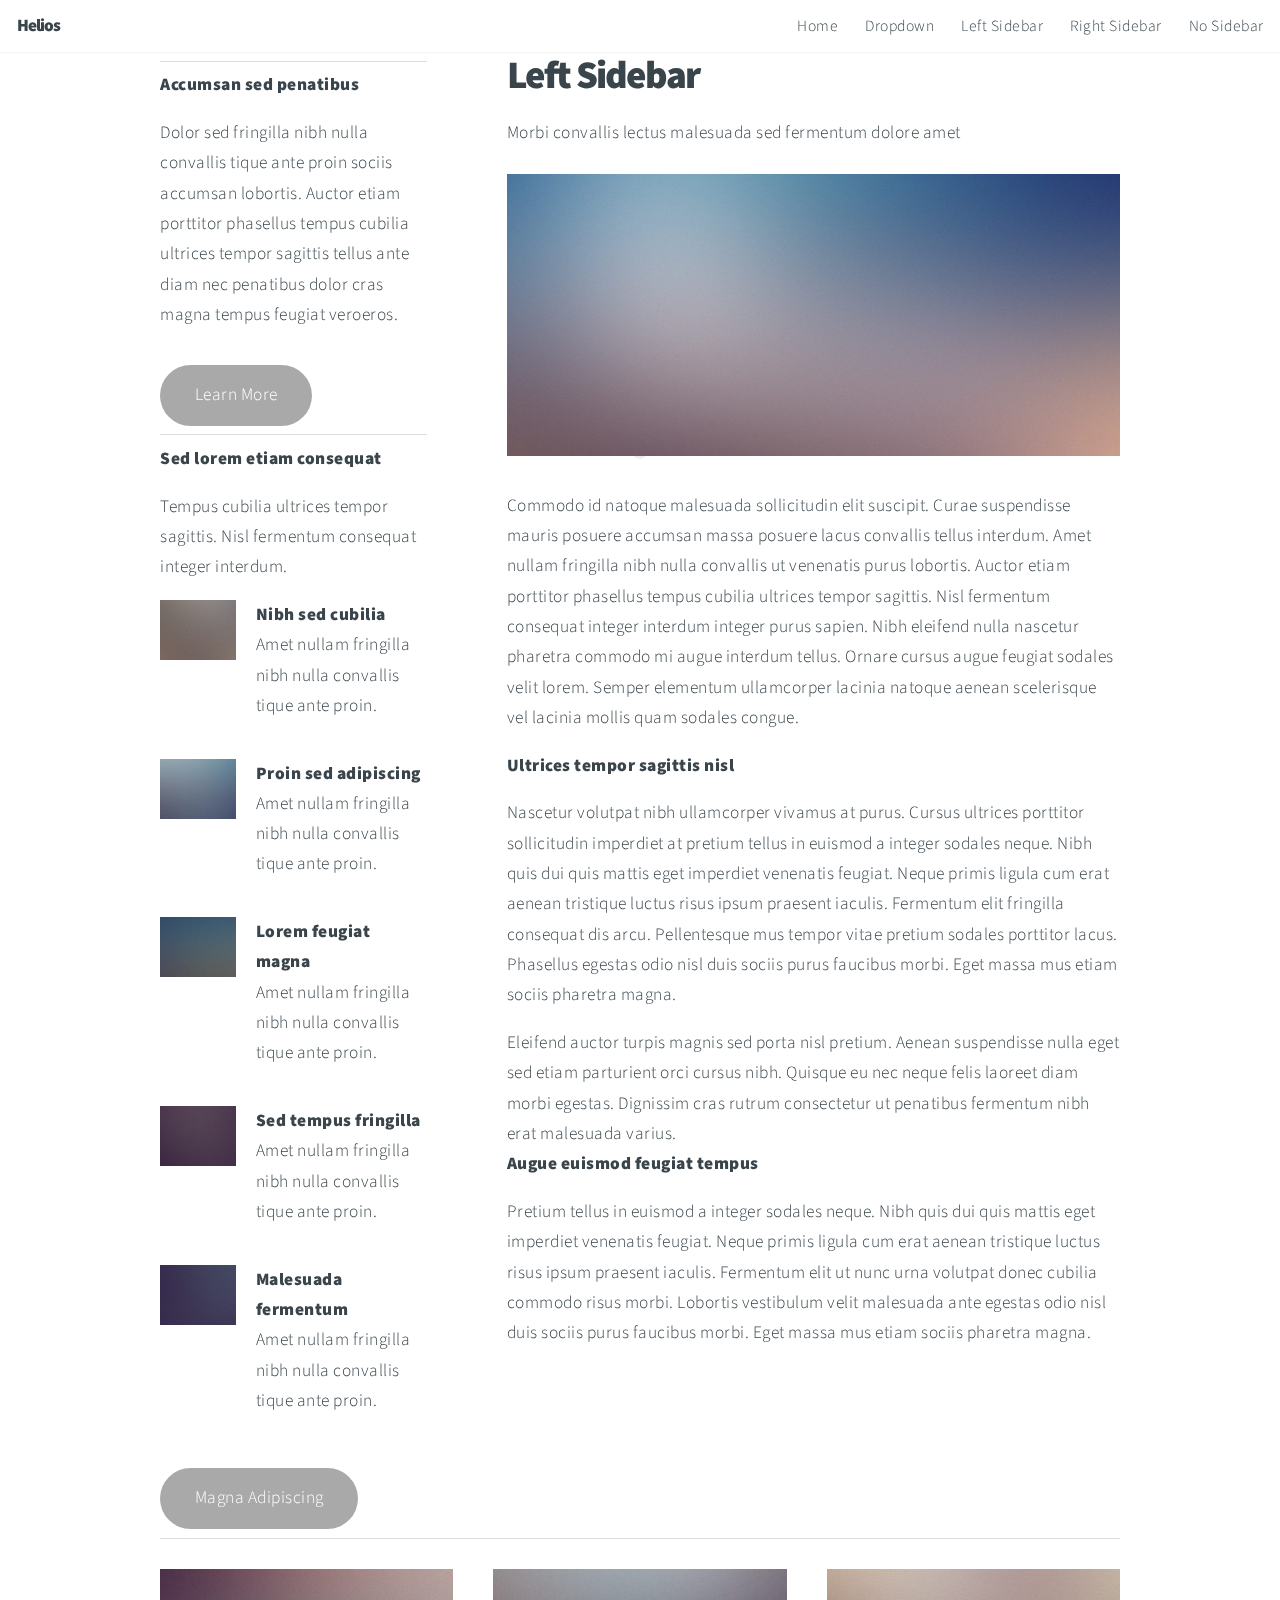
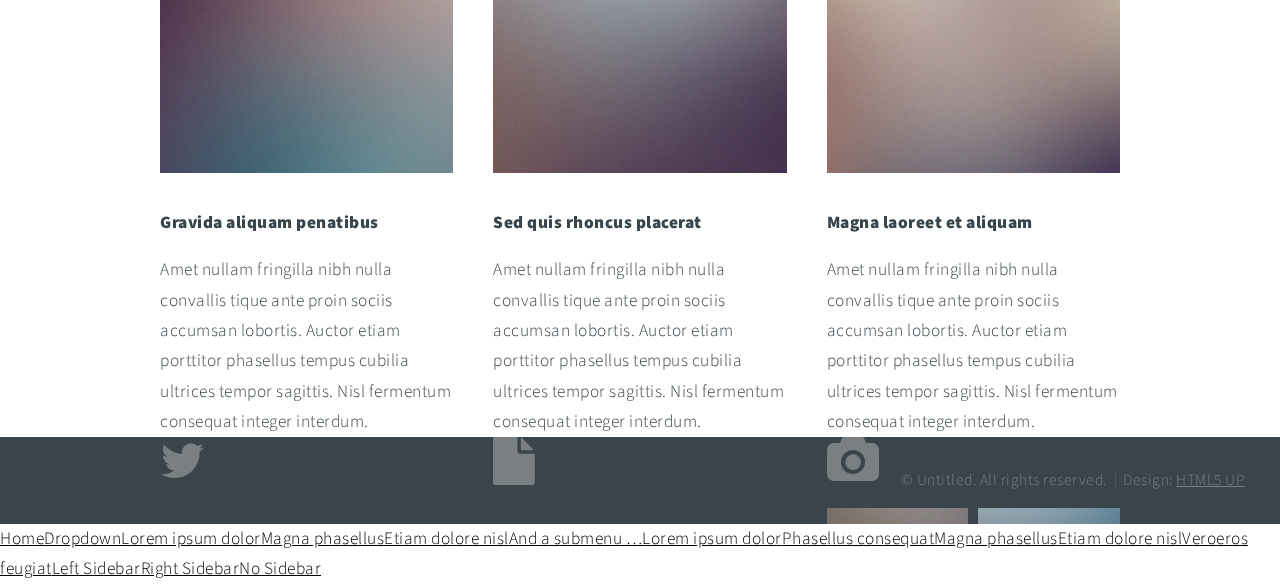
<file: left-sidebar.html>
<!DOCTYPE HTML>
<!--
	Helios by HTML5 UP
	html5up.net | @n33co
	Free for personal and commercial use under the CCA 3.0 license (html5up.net/license)
-->
<html>
	<head>
		<title>Left Sidebar - Helios by HTML5 UP</title>
		<meta charset="utf-8" />
		<meta name="viewport" content="width=device-width, initial-scale=1" />
		<!--[if lte IE 8]><script src="assets/js/ie/html5shiv.js"></script><![endif]-->
		<link rel="stylesheet" href="assets/css/main.css" />
		<!--[if lte IE 8]><link rel="stylesheet" href="assets/css/ie8.css" /><![endif]-->
	</head>
	<body class="left-sidebar">
		<div id="page-wrapper">

			<!-- Header -->
				<div id="header">

					<!-- Inner -->
						<div class="inner">
							<header>
								<h1><a href="index.html" id="logo">Helios</a></h1>
							</header>
						</div>

					<!-- Nav -->
						<nav id="nav">
							<ul>
								<li><a href="index.html">Home</a></li>
								<li>
									<a href="#">Dropdown</a>
									<ul>
										<li><a href="#">Lorem ipsum dolor</a></li>
										<li><a href="#">Magna phasellus</a></li>
										<li><a href="#">Etiam dolore nisl</a></li>
										<li>
											<a href="#">And a submenu &hellip;</a>
											<ul>
												<li><a href="#">Lorem ipsum dolor</a></li>
												<li><a href="#">Phasellus consequat</a></li>
												<li><a href="#">Magna phasellus</a></li>
												<li><a href="#">Etiam dolore nisl</a></li>
											</ul>
										</li>
										<li><a href="#">Veroeros feugiat</a></li>
									</ul>
								</li>
								<li><a href="left-sidebar.html">Left Sidebar</a></li>
								<li><a href="right-sidebar.html">Right Sidebar</a></li>
								<li><a href="no-sidebar.html">No Sidebar</a></li>
							</ul>
						</nav>

				</div>

			<!-- Main -->
				<div class="wrapper style1">

					<div class="container">
						<div class="row 200%">
							<div class="4u 12u(mobile)" id="sidebar">
								<hr class="first" />
								<section>
									<header>
										<h3><a href="#">Accumsan sed penatibus</a></h3>
									</header>
									<p>
										Dolor sed fringilla nibh nulla convallis tique ante proin sociis accumsan lobortis. Auctor etiam
										porttitor phasellus tempus cubilia ultrices tempor sagittis  tellus ante diam nec penatibus dolor cras
										magna tempus feugiat veroeros.
									</p>
									<footer>
										<a href="#" class="button">Learn More</a>
									</footer>
								</section>
								<hr />
								<section>
									<header>
										<h3><a href="#">Sed lorem etiam consequat</a></h3>
									</header>
									<p>
										Tempus cubilia ultrices tempor sagittis. Nisl fermentum consequat integer interdum.
									</p>
									<div class="row 50%">
										<div class="4u">
											<a href="#" class="image fit"><img src="images/pic10.jpg" alt="" /></a>
										</div>
										<div class="8u">
											<h4>Nibh sed cubilia</h4>
											<p>
												Amet nullam fringilla nibh nulla convallis tique ante proin.
											</p>
										</div>
									</div>
									<div class="row 50%">
										<div class="4u">
											<a href="#" class="image fit"><img src="images/pic11.jpg" alt="" /></a>
										</div>
										<div class="8u">
											<h4>Proin sed adipiscing</h4>
											<p>
												Amet nullam fringilla nibh nulla convallis tique ante proin.
											</p>
										</div>
									</div>
									<div class="row 50%">
										<div class="4u">
											<a href="#" class="image fit"><img src="images/pic12.jpg" alt="" /></a>
										</div>
										<div class="8u">
											<h4>Lorem feugiat magna</h4>
											<p>
												Amet nullam fringilla nibh nulla convallis tique ante proin.
											</p>
										</div>
									</div>
									<div class="row 50%">
										<div class="4u">
											<a href="#" class="image fit"><img src="images/pic13.jpg" alt="" /></a>
										</div>
										<div class="8u">
											<h4>Sed tempus fringilla</h4>
											<p>
												Amet nullam fringilla nibh nulla convallis tique ante proin.
											</p>
										</div>
									</div>
									<div class="row 50% no-collapse">
										<div class="4u">
											<a href="#" class="image fit"><img src="images/pic14.jpg" alt="" /></a>
										</div>
										<div class="8u">
											<h4>Malesuada fermentum</h4>
											<p>
												Amet nullam fringilla nibh nulla convallis tique ante proin.
											</p>
										</div>
									</div>
									<footer>
										<a href="#" class="button">Magna Adipiscing</a>
									</footer>
								</section>
							</div>
							<div class="8u 12u(mobile) important(mobile)" id="content">
								<article id="main">
									<header>
										<h2><a href="#">Left Sidebar</a></h2>
										<p>
											Morbi convallis lectus malesuada sed fermentum dolore amet
										</p>
									</header>
									<a href="#" class="image featured"><img src="images/pic06.jpg" alt="" /></a>
									<p>
										Commodo id natoque malesuada sollicitudin elit suscipit. Curae suspendisse mauris posuere accumsan massa
										posuere lacus convallis tellus interdum. Amet nullam fringilla nibh nulla convallis ut venenatis purus
										lobortis. Auctor etiam porttitor phasellus tempus cubilia ultrices tempor sagittis. Nisl fermentum
										consequat integer interdum integer purus sapien. Nibh eleifend nulla nascetur pharetra commodo mi augue
										interdum tellus. Ornare cursus augue feugiat sodales velit lorem. Semper elementum ullamcorper lacinia
										natoque aenean scelerisque vel lacinia mollis quam sodales congue.
									</p>
									<section>
										<header>
											<h3>Ultrices tempor sagittis nisl</h3>
										</header>
										<p>
											Nascetur volutpat nibh ullamcorper vivamus at purus. Cursus ultrices porttitor sollicitudin imperdiet
											at pretium tellus in euismod a integer sodales neque. Nibh quis dui quis mattis eget imperdiet venenatis
											feugiat. Neque primis ligula cum erat aenean tristique luctus risus ipsum praesent iaculis. Fermentum elit
											fringilla consequat dis arcu. Pellentesque mus tempor vitae pretium sodales porttitor lacus. Phasellus
											egestas odio nisl duis sociis purus faucibus morbi. Eget massa mus etiam sociis pharetra magna.
										</p>
										<p>
											Eleifend auctor turpis magnis sed porta nisl pretium. Aenean suspendisse nulla eget sed etiam parturient
											orci cursus nibh. Quisque eu nec neque felis laoreet diam morbi egestas. Dignissim cras rutrum consectetur
											ut penatibus fermentum nibh erat malesuada varius.
										</p>
									</section>
									<section>
										<header>
											<h3>Augue euismod feugiat tempus</h3>
										</header>
										<p>
											Pretium tellus in euismod a integer sodales neque. Nibh quis dui quis mattis eget imperdiet venenatis
											feugiat. Neque primis ligula cum erat aenean tristique luctus risus ipsum praesent iaculis. Fermentum elit
											ut nunc urna volutpat donec cubilia commodo risus morbi. Lobortis vestibulum velit malesuada ante
											egestas odio nisl duis sociis purus faucibus morbi. Eget massa mus etiam sociis pharetra magna.
										</p>
									</section>
								</article>
							</div>
						</div>
						<hr />
						<div class="row">
							<article class="4u 12u(mobile) special">
								<a href="#" class="image featured"><img src="images/pic07.jpg" alt="" /></a>
								<header>
									<h3><a href="#">Gravida aliquam penatibus</a></h3>
								</header>
								<p>
									Amet nullam fringilla nibh nulla convallis tique ante proin sociis accumsan lobortis. Auctor etiam
									porttitor phasellus tempus cubilia ultrices tempor sagittis. Nisl fermentum consequat integer interdum.
								</p>
							</article>
							<article class="4u 12u(mobile) special">
								<a href="#" class="image featured"><img src="images/pic08.jpg" alt="" /></a>
								<header>
									<h3><a href="#">Sed quis rhoncus placerat</a></h3>
								</header>
								<p>
									Amet nullam fringilla nibh nulla convallis tique ante proin sociis accumsan lobortis. Auctor etiam
									porttitor phasellus tempus cubilia ultrices tempor sagittis. Nisl fermentum consequat integer interdum.
								</p>
							</article>
							<article class="4u 12u(mobile) special">
								<a href="#" class="image featured"><img src="images/pic09.jpg" alt="" /></a>
								<header>
									<h3><a href="#">Magna laoreet et aliquam</a></h3>
								</header>
								<p>
									Amet nullam fringilla nibh nulla convallis tique ante proin sociis accumsan lobortis. Auctor etiam
									porttitor phasellus tempus cubilia ultrices tempor sagittis. Nisl fermentum consequat integer interdum.
								</p>
							</article>
						</div>
					</div>

				</div>

			<!-- Footer -->
				<div id="footer">
					<div class="container">
						<div class="row">

							<!-- Tweets -->
								<section class="4u 12u(mobile)">
									<header>
										<h2 class="icon fa-twitter circled"><span class="label">Tweets</span></h2>
									</header>
									<ul class="divided">
										<li>
											<article class="tweet">
												Amet nullam fringilla nibh nulla convallis tique ante sociis accumsan.
												<span class="timestamp">5 minutes ago</span>
											</article>
										</li>
										<li>
											<article class="tweet">
												Hendrerit rutrum quisque.
												<span class="timestamp">30 minutes ago</span>
											</article>
										</li>
										<li>
											<article class="tweet">
												Curabitur donec nulla massa laoreet nibh. Lorem praesent montes.
												<span class="timestamp">3 hours ago</span>
											</article>
										</li>
										<li>
											<article class="tweet">
												Lacus natoque cras rhoncus curae dignissim ultricies. Convallis orci aliquet.
												<span class="timestamp">5 hours ago</span>
											</article>
										</li>
									</ul>
								</section>

							<!-- Posts -->
								<section class="4u 12u(mobile)">
									<header>
										<h2 class="icon fa-file circled"><span class="label">Posts</span></h2>
									</header>
									<ul class="divided">
										<li>
											<article class="post stub">
												<header>
													<h3><a href="#">Nisl fermentum integer</a></h3>
												</header>
												<span class="timestamp">3 hours ago</span>
											</article>
										</li>
										<li>
											<article class="post stub">
												<header>
													<h3><a href="#">Phasellus portitor lorem</a></h3>
												</header>
												<span class="timestamp">6 hours ago</span>
											</article>
										</li>
										<li>
											<article class="post stub">
												<header>
													<h3><a href="#">Magna tempus consequat</a></h3>
												</header>
												<span class="timestamp">Yesterday</span>
											</article>
										</li>
										<li>
											<article class="post stub">
												<header>
													<h3><a href="#">Feugiat lorem ipsum</a></h3>
												</header>
												<span class="timestamp">2 days ago</span>
											</article>
										</li>
									</ul>
								</section>

							<!-- Photos -->
								<section class="4u 12u(mobile)">
									<header>
										<h2 class="icon fa-camera circled"><span class="label">Photos</span></h2>
									</header>
									<div class="row 25% no-collapse">
										<div class="6u">
											<a href="#" class="image fit"><img src="images/pic10.jpg" alt="" /></a>
										</div>
										<div class="6u">
											<a href="#" class="image fit"><img src="images/pic11.jpg" alt="" /></a>
										</div>
									</div>
									<div class="row 25% no-collapse">
										<div class="6u">
											<a href="#" class="image fit"><img src="images/pic12.jpg" alt="" /></a>
										</div>
										<div class="6u">
											<a href="#" class="image fit"><img src="images/pic13.jpg" alt="" /></a>
										</div>
									</div>
									<div class="row 25% no-collapse">
										<div class="6u">
											<a href="#" class="image fit"><img src="images/pic14.jpg" alt="" /></a>
										</div>
										<div class="6u">
											<a href="#" class="image fit"><img src="images/pic15.jpg" alt="" /></a>
										</div>
									</div>
								</section>

						</div>
						<hr />
						<div class="row">
							<div class="12u">

								<!-- Contact -->
									<section class="contact">
										<header>
											<h3>Nisl turpis nascetur interdum?</h3>
										</header>
										<p>Urna nisl non quis interdum mus ornare ridiculus egestas ridiculus lobortis vivamus tempor aliquet.</p>
										<ul class="icons">
											<li><a href="#" class="icon fa-twitter"><span class="label">Twitter</span></a></li>
											<li><a href="#" class="icon fa-facebook"><span class="label">Facebook</span></a></li>
											<li><a href="#" class="icon fa-instagram"><span class="label">Instagram</span></a></li>
											<li><a href="#" class="icon fa-pinterest"><span class="label">Pinterest</span></a></li>
											<li><a href="#" class="icon fa-dribbble"><span class="label">Dribbble</span></a></li>
											<li><a href="#" class="icon fa-linkedin"><span class="label">Linkedin</span></a></li>
										</ul>
									</section>

								<!-- Copyright -->
									<div class="copyright">
										<ul class="menu">
											<li>&copy; Untitled. All rights reserved.</li><li>Design: <a href="http://html5up.net">HTML5 UP</a></li>
										</ul>
									</div>

							</div>

						</div>
					</div>
				</div>

		</div>

		<!-- Scripts -->
			<script src="assets/js/jquery.min.js"></script>
			<script src="assets/js/jquery.dropotron.min.js"></script>
			<script src="assets/js/jquery.scrolly.min.js"></script>
			<script src="assets/js/jquery.onvisible.min.js"></script>
			<script src="assets/js/skel.min.js"></script>
			<script src="assets/js/util.js"></script>
			<!--[if lte IE 8]><script src="assets/js/ie/respond.min.js"></script><![endif]-->
			<script src="assets/js/main.js"></script>

	</body>
</html>
</file>
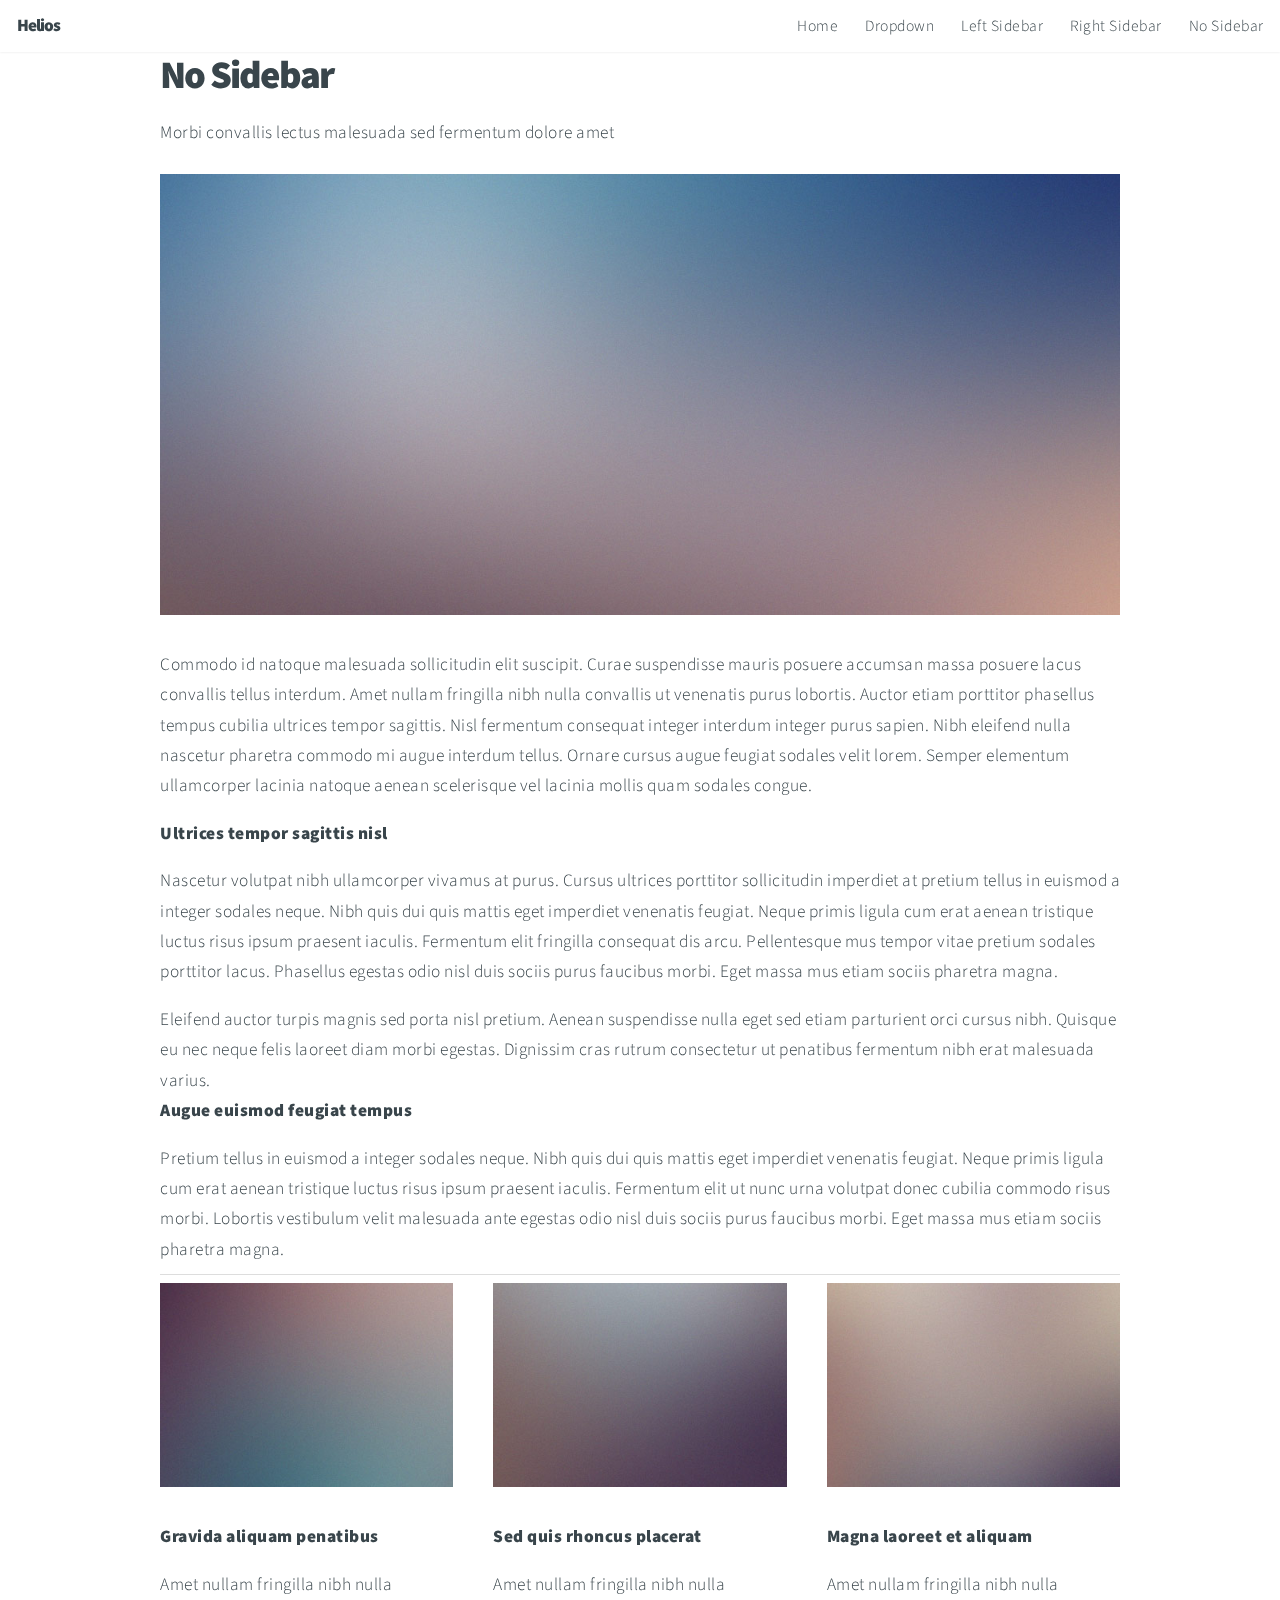
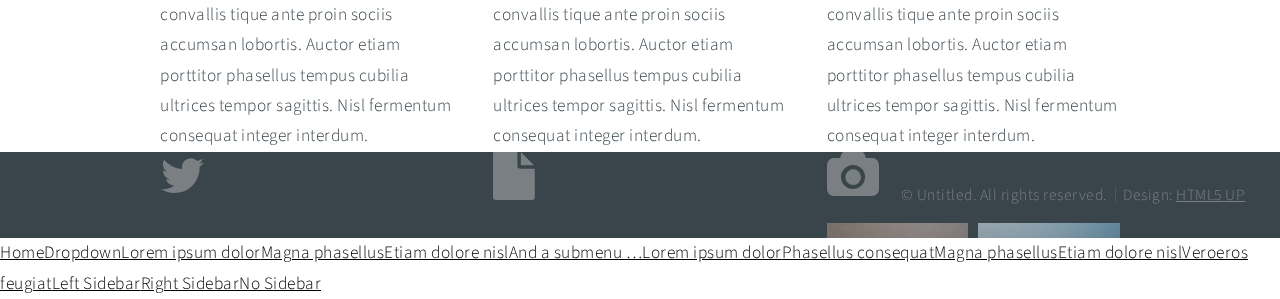
<file: no-sidebar.html>
<!DOCTYPE HTML>
<!--
	Helios by HTML5 UP
	html5up.net | @n33co
	Free for personal and commercial use under the CCA 3.0 license (html5up.net/license)
-->
<html>
	<head>
		<title>No Sidebar - Helios by HTML5 UP</title>
		<meta charset="utf-8" />
		<meta name="viewport" content="width=device-width, initial-scale=1" />
		<!--[if lte IE 8]><script src="assets/js/ie/html5shiv.js"></script><![endif]-->
		<link rel="stylesheet" href="assets/css/main.css" />
		<!--[if lte IE 8]><link rel="stylesheet" href="assets/css/ie8.css" /><![endif]-->
	</head>
	<body class="no-sidebar">
		<div id="page-wrapper">

			<!-- Header -->
				<div id="header">

					<!-- Inner -->
						<div class="inner">
							<header>
								<h1><a href="index.html" id="logo">Helios</a></h1>
							</header>
						</div>

					<!-- Nav -->
						<nav id="nav">
							<ul>
								<li><a href="index.html">Home</a></li>
								<li>
									<a href="#">Dropdown</a>
									<ul>
										<li><a href="#">Lorem ipsum dolor</a></li>
										<li><a href="#">Magna phasellus</a></li>
										<li><a href="#">Etiam dolore nisl</a></li>
										<li>
											<a href="#">And a submenu &hellip;</a>
											<ul>
												<li><a href="#">Lorem ipsum dolor</a></li>
												<li><a href="#">Phasellus consequat</a></li>
												<li><a href="#">Magna phasellus</a></li>
												<li><a href="#">Etiam dolore nisl</a></li>
											</ul>
										</li>
										<li><a href="#">Veroeros feugiat</a></li>
									</ul>
								</li>
								<li><a href="left-sidebar.html">Left Sidebar</a></li>
								<li><a href="right-sidebar.html">Right Sidebar</a></li>
								<li><a href="no-sidebar.html">No Sidebar</a></li>
							</ul>
						</nav>

				</div>

			<!-- Main -->
				<div class="wrapper style1">

					<div class="container">
						<article id="main" class="special">
							<header>
								<h2><a href="#">No Sidebar</a></h2>
								<p>
									Morbi convallis lectus malesuada sed fermentum dolore amet
								</p>
							</header>
							<a href="#" class="image featured"><img src="images/pic06.jpg" alt="" /></a>
							<p>
								Commodo id natoque malesuada sollicitudin elit suscipit. Curae suspendisse mauris posuere accumsan massa
								posuere lacus convallis tellus interdum. Amet nullam fringilla nibh nulla convallis ut venenatis purus
								lobortis. Auctor etiam porttitor phasellus tempus cubilia ultrices tempor sagittis. Nisl fermentum
								consequat integer interdum integer purus sapien. Nibh eleifend nulla nascetur pharetra commodo mi augue
								interdum tellus. Ornare cursus augue feugiat sodales velit lorem. Semper elementum ullamcorper lacinia
								natoque aenean scelerisque vel lacinia mollis quam sodales congue.
							</p>
							<section>
								<header>
									<h3>Ultrices tempor sagittis nisl</h3>
								</header>
								<p>
									Nascetur volutpat nibh ullamcorper vivamus at purus. Cursus ultrices porttitor sollicitudin imperdiet
									at pretium tellus in euismod a integer sodales neque. Nibh quis dui quis mattis eget imperdiet venenatis
									feugiat. Neque primis ligula cum erat aenean tristique luctus risus ipsum praesent iaculis. Fermentum elit
									fringilla consequat dis arcu. Pellentesque mus tempor vitae pretium sodales porttitor lacus. Phasellus
									egestas odio nisl duis sociis purus faucibus morbi. Eget massa mus etiam sociis pharetra magna.
								</p>
								<p>
									Eleifend auctor turpis magnis sed porta nisl pretium. Aenean suspendisse nulla eget sed etiam parturient
									orci cursus nibh. Quisque eu nec neque felis laoreet diam morbi egestas. Dignissim cras rutrum consectetur
									ut penatibus fermentum nibh erat malesuada varius.
								</p>
							</section>
							<section>
								<header>
									<h3>Augue euismod feugiat tempus</h3>
								</header>
								<p>
									Pretium tellus in euismod a integer sodales neque. Nibh quis dui quis mattis eget imperdiet venenatis
									feugiat. Neque primis ligula cum erat aenean tristique luctus risus ipsum praesent iaculis. Fermentum elit
									ut nunc urna volutpat donec cubilia commodo risus morbi. Lobortis vestibulum velit malesuada ante
									egestas odio nisl duis sociis purus faucibus morbi. Eget massa mus etiam sociis pharetra magna.
								</p>
							</section>
						</article>
						<hr />
						<div class="row">
							<article class="4u 12u(mobile) special">
								<a href="#" class="image featured"><img src="images/pic07.jpg" alt="" /></a>
								<header>
									<h3><a href="#">Gravida aliquam penatibus</a></h3>
								</header>
								<p>
									Amet nullam fringilla nibh nulla convallis tique ante proin sociis accumsan lobortis. Auctor etiam
									porttitor phasellus tempus cubilia ultrices tempor sagittis. Nisl fermentum consequat integer interdum.
								</p>
							</article>
							<article class="4u 12u(mobile) special">
								<a href="#" class="image featured"><img src="images/pic08.jpg" alt="" /></a>
								<header>
									<h3><a href="#">Sed quis rhoncus placerat</a></h3>
								</header>
								<p>
									Amet nullam fringilla nibh nulla convallis tique ante proin sociis accumsan lobortis. Auctor etiam
									porttitor phasellus tempus cubilia ultrices tempor sagittis. Nisl fermentum consequat integer interdum.
								</p>
							</article>
							<article class="4u 12u(mobile) special">
								<a href="#" class="image featured"><img src="images/pic09.jpg" alt="" /></a>
								<header>
									<h3><a href="#">Magna laoreet et aliquam</a></h3>
								</header>
								<p>
									Amet nullam fringilla nibh nulla convallis tique ante proin sociis accumsan lobortis. Auctor etiam
									porttitor phasellus tempus cubilia ultrices tempor sagittis. Nisl fermentum consequat integer interdum.
								</p>
							</article>
						</div>
					</div>

				</div>

			<!-- Footer -->
				<div id="footer">
					<div class="container">
						<div class="row">

							<!-- Tweets -->
								<section class="4u 12u(mobile)">
									<header>
										<h2 class="icon fa-twitter circled"><span class="label">Tweets</span></h2>
									</header>
									<ul class="divided">
										<li>
											<article class="tweet">
												Amet nullam fringilla nibh nulla convallis tique ante sociis accumsan.
												<span class="timestamp">5 minutes ago</span>
											</article>
										</li>
										<li>
											<article class="tweet">
												Hendrerit rutrum quisque.
												<span class="timestamp">30 minutes ago</span>
											</article>
										</li>
										<li>
											<article class="tweet">
												Curabitur donec nulla massa laoreet nibh. Lorem praesent montes.
												<span class="timestamp">3 hours ago</span>
											</article>
										</li>
										<li>
											<article class="tweet">
												Lacus natoque cras rhoncus curae dignissim ultricies. Convallis orci aliquet.
												<span class="timestamp">5 hours ago</span>
											</article>
										</li>
									</ul>
								</section>

							<!-- Posts -->
								<section class="4u 12u(mobile)">
									<header>
										<h2 class="icon fa-file circled"><span class="label">Posts</span></h2>
									</header>
									<ul class="divided">
										<li>
											<article class="post stub">
												<header>
													<h3><a href="#">Nisl fermentum integer</a></h3>
												</header>
												<span class="timestamp">3 hours ago</span>
											</article>
										</li>
										<li>
											<article class="post stub">
												<header>
													<h3><a href="#">Phasellus portitor lorem</a></h3>
												</header>
												<span class="timestamp">6 hours ago</span>
											</article>
										</li>
										<li>
											<article class="post stub">
												<header>
													<h3><a href="#">Magna tempus consequat</a></h3>
												</header>
												<span class="timestamp">Yesterday</span>
											</article>
										</li>
										<li>
											<article class="post stub">
												<header>
													<h3><a href="#">Feugiat lorem ipsum</a></h3>
												</header>
												<span class="timestamp">2 days ago</span>
											</article>
										</li>
									</ul>
								</section>

							<!-- Photos -->
								<section class="4u 12u(mobile)">
									<header>
										<h2 class="icon fa-camera circled"><span class="label">Photos</span></h2>
									</header>
									<div class="row 25% no-collapse">
										<div class="6u">
											<a href="#" class="image fit"><img src="images/pic10.jpg" alt="" /></a>
										</div>
										<div class="6u">
											<a href="#" class="image fit"><img src="images/pic11.jpg" alt="" /></a>
										</div>
									</div>
									<div class="row 25% no-collapse">
										<div class="6u">
											<a href="#" class="image fit"><img src="images/pic12.jpg" alt="" /></a>
										</div>
										<div class="6u">
											<a href="#" class="image fit"><img src="images/pic13.jpg" alt="" /></a>
										</div>
									</div>
									<div class="row 25% no-collapse">
										<div class="6u">
											<a href="#" class="image fit"><img src="images/pic14.jpg" alt="" /></a>
										</div>
										<div class="6u">
											<a href="#" class="image fit"><img src="images/pic15.jpg" alt="" /></a>
										</div>
									</div>
								</section>

						</div>
						<hr />
						<div class="row">
							<div class="12u">

								<!-- Contact -->
									<section class="contact">
										<header>
											<h3>Nisl turpis nascetur interdum?</h3>
										</header>
										<p>Urna nisl non quis interdum mus ornare ridiculus egestas ridiculus lobortis vivamus tempor aliquet.</p>
										<ul class="icons">
											<li><a href="#" class="icon fa-twitter"><span class="label">Twitter</span></a></li>
											<li><a href="#" class="icon fa-facebook"><span class="label">Facebook</span></a></li>
											<li><a href="#" class="icon fa-instagram"><span class="label">Instagram</span></a></li>
											<li><a href="#" class="icon fa-pinterest"><span class="label">Pinterest</span></a></li>
											<li><a href="#" class="icon fa-dribbble"><span class="label">Dribbble</span></a></li>
											<li><a href="#" class="icon fa-linkedin"><span class="label">Linkedin</span></a></li>
										</ul>
									</section>

								<!-- Copyright -->
									<div class="copyright">
										<ul class="menu">
											<li>&copy; Untitled. All rights reserved.</li><li>Design: <a href="http://html5up.net">HTML5 UP</a></li>
										</ul>
									</div>

							</div>

						</div>
					</div>
				</div>

		</div>

		<!-- Scripts -->
			<script src="assets/js/jquery.min.js"></script>
			<script src="assets/js/jquery.dropotron.min.js"></script>
			<script src="assets/js/jquery.scrolly.min.js"></script>
			<script src="assets/js/jquery.onvisible.min.js"></script>
			<script src="assets/js/skel.min.js"></script>
			<script src="assets/js/util.js"></script>
			<!--[if lte IE 8]><script src="assets/js/ie/respond.min.js"></script><![endif]-->
			<script src="assets/js/main.js"></script>

	</body>
</html>
</file>
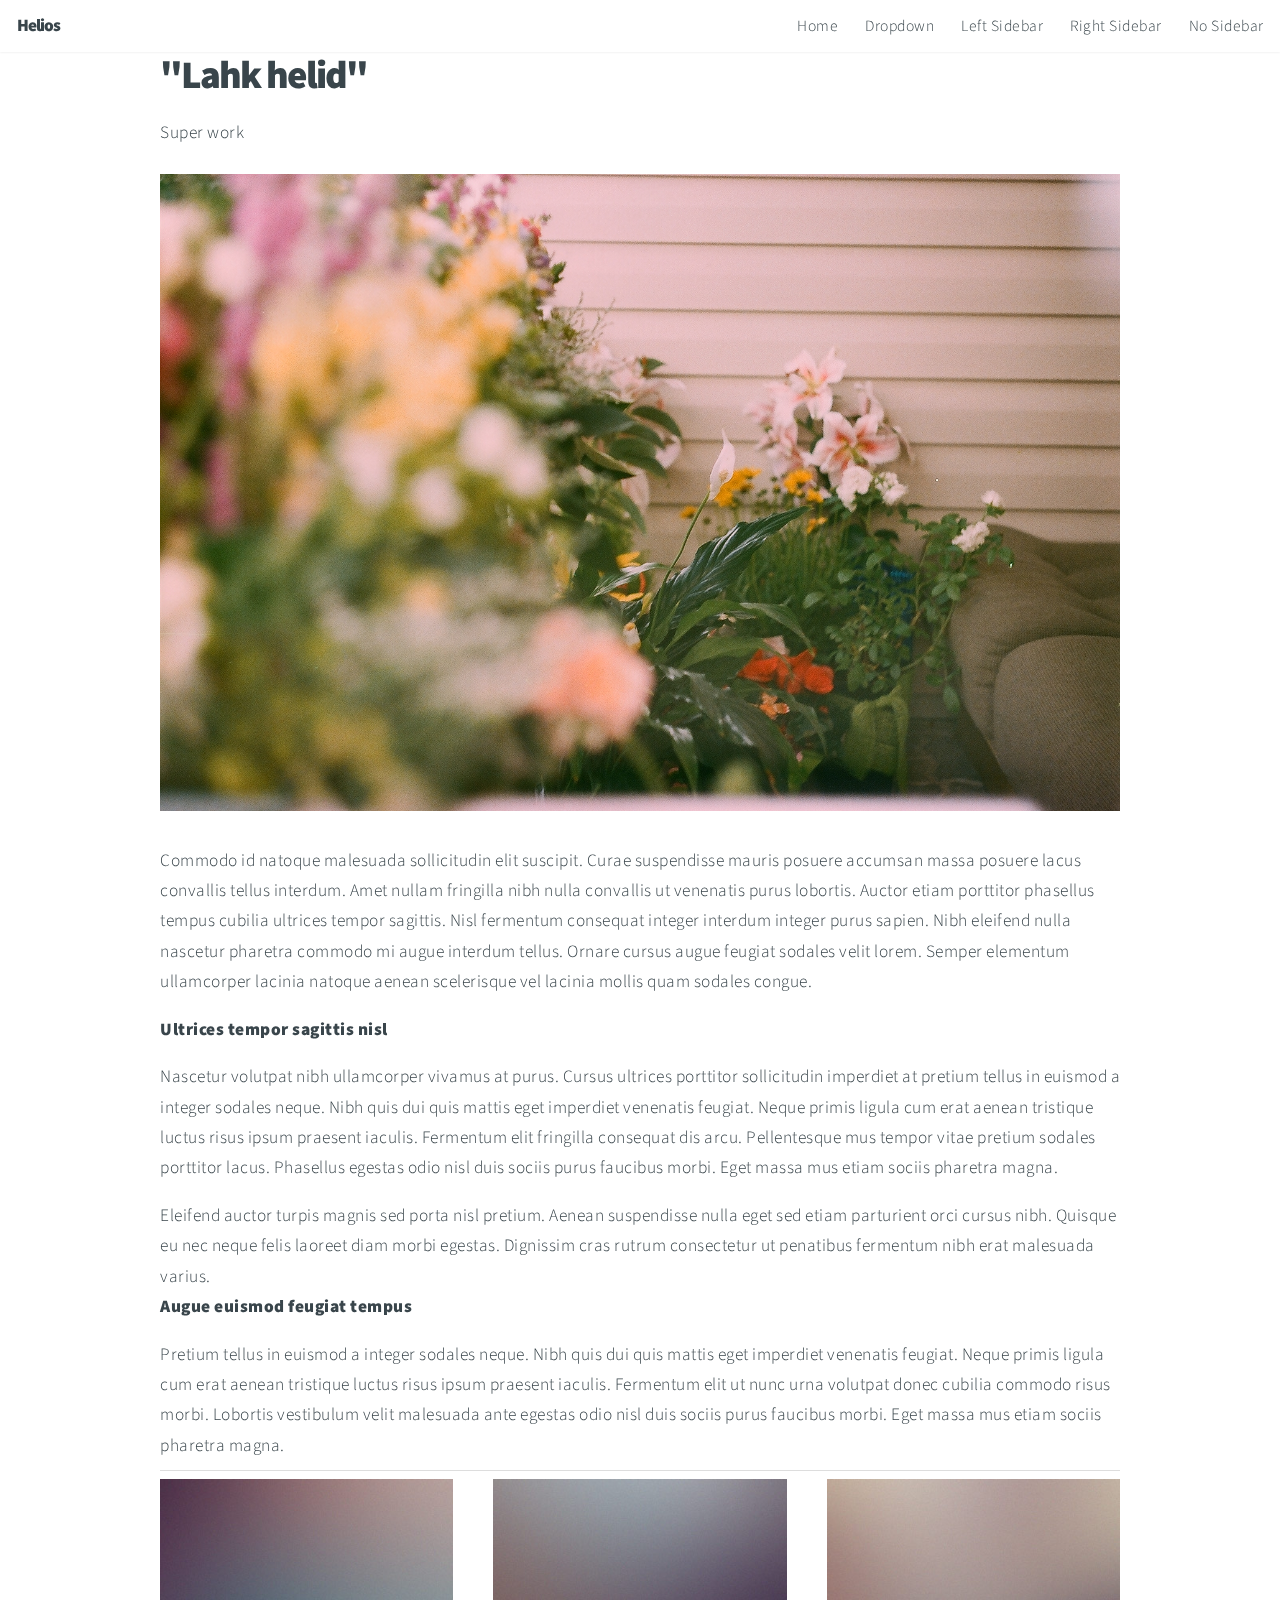
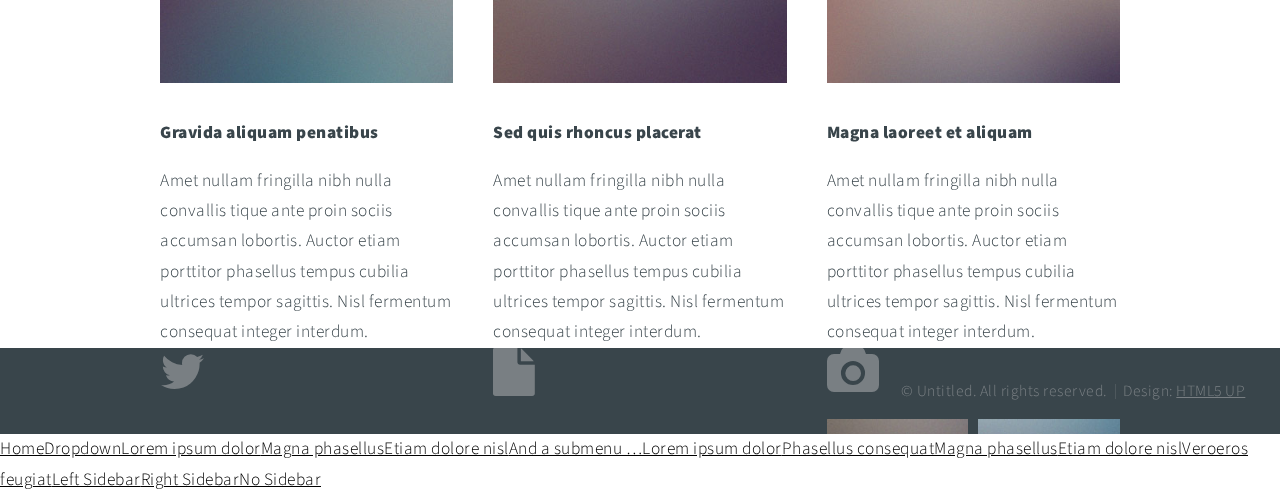
<file: performance3.html>
<!DOCTYPE HTML>
<!--
	Helios by HTML5 UP
	html5up.net | @n33co
	Free for personal and commercial use under the CCA 3.0 license (html5up.net/license)
-->
<html>
	<head>
		<title>Example Choreography</title>
		<meta charset="utf-8" />
		<meta name="viewport" content="width=device-width, initial-scale=1" />
		<!--[if lte IE 8]><script src="assets/js/ie/html5shiv.js"></script><![endif]-->
		<link rel="stylesheet" href="assets/css/main.css" />
		<!--[if lte IE 8]><link rel="stylesheet" href="assets/css/ie8.css" /><![endif]-->
	</head>
	<body class="no-sidebar">
		<div id="page-wrapper">

			<!-- Header -->
				<div id="header">

					<!-- Inner -->
						<div class="inner">
							<header>
								<h1><a href="index.html" id="logo">Helios</a></h1>
							</header>
						</div>

					<!-- Nav -->
						<nav id="nav">
							<ul>
								<li><a href="index.html">Home</a></li>
								<li>
									<a href="#">Dropdown</a>
									<ul>
										<li><a href="#">Lorem ipsum dolor</a></li>
										<li><a href="#">Magna phasellus</a></li>
										<li><a href="#">Etiam dolore nisl</a></li>
										<li>
											<a href="#">And a submenu &hellip;</a>
											<ul>
												<li><a href="#">Lorem ipsum dolor</a></li>
												<li><a href="#">Phasellus consequat</a></li>
												<li><a href="#">Magna phasellus</a></li>
												<li><a href="#">Etiam dolore nisl</a></li>
											</ul>
										</li>
										<li><a href="#">Veroeros feugiat</a></li>
									</ul>
								</li>
								<li><a href="left-sidebar.html">Left Sidebar</a></li>
								<li><a href="right-sidebar.html">Right Sidebar</a></li>
								<li><a href="no-sidebar.html">No Sidebar</a></li>
							</ul>
						</nav>

				</div>

			<!-- Main -->
				<div class="wrapper style1">

					<div class="container">
						<article id="main" class="special">
							<header>
								<h2><a href="#">"Lahk helid"</a></h2>
								<p>
									Super work
								</p>
							</header>
							<a href="#" class="image featured"><img src="images/lilled.JPG" alt="" /></a>
							<p>
								Commodo id natoque malesuada sollicitudin elit suscipit. Curae suspendisse mauris posuere accumsan massa
								posuere lacus convallis tellus interdum. Amet nullam fringilla nibh nulla convallis ut venenatis purus
								lobortis. Auctor etiam porttitor phasellus tempus cubilia ultrices tempor sagittis. Nisl fermentum
								consequat integer interdum integer purus sapien. Nibh eleifend nulla nascetur pharetra commodo mi augue
								interdum tellus. Ornare cursus augue feugiat sodales velit lorem. Semper elementum ullamcorper lacinia
								natoque aenean scelerisque vel lacinia mollis quam sodales congue.
							</p>
							<section>
								<header>
									<h3>Ultrices tempor sagittis nisl</h3>
								</header>
								<p>
									Nascetur volutpat nibh ullamcorper vivamus at purus. Cursus ultrices porttitor sollicitudin imperdiet
									at pretium tellus in euismod a integer sodales neque. Nibh quis dui quis mattis eget imperdiet venenatis
									feugiat. Neque primis ligula cum erat aenean tristique luctus risus ipsum praesent iaculis. Fermentum elit
									fringilla consequat dis arcu. Pellentesque mus tempor vitae pretium sodales porttitor lacus. Phasellus
									egestas odio nisl duis sociis purus faucibus morbi. Eget massa mus etiam sociis pharetra magna.
								</p>
								<p>
									Eleifend auctor turpis magnis sed porta nisl pretium. Aenean suspendisse nulla eget sed etiam parturient
									orci cursus nibh. Quisque eu nec neque felis laoreet diam morbi egestas. Dignissim cras rutrum consectetur
									ut penatibus fermentum nibh erat malesuada varius.
								</p>
							</section>
							<section>
								<header>
									<h3>Augue euismod feugiat tempus</h3>
								</header>
								<p>
									Pretium tellus in euismod a integer sodales neque. Nibh quis dui quis mattis eget imperdiet venenatis
									feugiat. Neque primis ligula cum erat aenean tristique luctus risus ipsum praesent iaculis. Fermentum elit
									ut nunc urna volutpat donec cubilia commodo risus morbi. Lobortis vestibulum velit malesuada ante
									egestas odio nisl duis sociis purus faucibus morbi. Eget massa mus etiam sociis pharetra magna.
								</p>
							</section>
						</article>
						<hr />
						<div class="row">
							<article class="4u 12u(mobile) special">
								<a href="#" class="image featured"><img src="images/pic07.jpg" alt="" /></a>
								<header>
									<h3><a href="#">Gravida aliquam penatibus</a></h3>
								</header>
								<p>
									Amet nullam fringilla nibh nulla convallis tique ante proin sociis accumsan lobortis. Auctor etiam
									porttitor phasellus tempus cubilia ultrices tempor sagittis. Nisl fermentum consequat integer interdum.
								</p>
							</article>
							<article class="4u 12u(mobile) special">
								<a href="#" class="image featured"><img src="images/pic08.jpg" alt="" /></a>
								<header>
									<h3><a href="#">Sed quis rhoncus placerat</a></h3>
								</header>
								<p>
									Amet nullam fringilla nibh nulla convallis tique ante proin sociis accumsan lobortis. Auctor etiam
									porttitor phasellus tempus cubilia ultrices tempor sagittis. Nisl fermentum consequat integer interdum.
								</p>
							</article>
							<article class="4u 12u(mobile) special">
								<a href="#" class="image featured"><img src="images/pic09.jpg" alt="" /></a>
								<header>
									<h3><a href="#">Magna laoreet et aliquam</a></h3>
								</header>
								<p>
									Amet nullam fringilla nibh nulla convallis tique ante proin sociis accumsan lobortis. Auctor etiam
									porttitor phasellus tempus cubilia ultrices tempor sagittis. Nisl fermentum consequat integer interdum.
								</p>
							</article>
						</div>
					</div>

				</div>

			<!-- Footer -->
				<div id="footer">
					<div class="container">
						<div class="row">

							<!-- Tweets -->
								<section class="4u 12u(mobile)">
									<header>
										<h2 class="icon fa-twitter circled"><span class="label">Tweets</span></h2>
									</header>
									<ul class="divided">
										<li>
											<article class="tweet">
												Amet nullam fringilla nibh nulla convallis tique ante sociis accumsan.
												<span class="timestamp">5 minutes ago</span>
											</article>
										</li>
										<li>
											<article class="tweet">
												Hendrerit rutrum quisque.
												<span class="timestamp">30 minutes ago</span>
											</article>
										</li>
										<li>
											<article class="tweet">
												Curabitur donec nulla massa laoreet nibh. Lorem praesent montes.
												<span class="timestamp">3 hours ago</span>
											</article>
										</li>
										<li>
											<article class="tweet">
												Lacus natoque cras rhoncus curae dignissim ultricies. Convallis orci aliquet.
												<span class="timestamp">5 hours ago</span>
											</article>
										</li>
									</ul>
								</section>

							<!-- Posts -->
								<section class="4u 12u(mobile)">
									<header>
										<h2 class="icon fa-file circled"><span class="label">Posts</span></h2>
									</header>
									<ul class="divided">
										<li>
											<article class="post stub">
												<header>
													<h3><a href="#">Nisl fermentum integer</a></h3>
												</header>
												<span class="timestamp">3 hours ago</span>
											</article>
										</li>
										<li>
											<article class="post stub">
												<header>
													<h3><a href="#">Phasellus portitor lorem</a></h3>
												</header>
												<span class="timestamp">6 hours ago</span>
											</article>
										</li>
										<li>
											<article class="post stub">
												<header>
													<h3><a href="#">Magna tempus consequat</a></h3>
												</header>
												<span class="timestamp">Yesterday</span>
											</article>
										</li>
										<li>
											<article class="post stub">
												<header>
													<h3><a href="#">Feugiat lorem ipsum</a></h3>
												</header>
												<span class="timestamp">2 days ago</span>
											</article>
										</li>
									</ul>
								</section>

							<!-- Photos -->
								<section class="4u 12u(mobile)">
									<header>
										<h2 class="icon fa-camera circled"><span class="label">Photos</span></h2>
									</header>
									<div class="row 25% no-collapse">
										<div class="6u">
											<a href="#" class="image fit"><img src="images/pic10.jpg" alt="" /></a>
										</div>
										<div class="6u">
											<a href="#" class="image fit"><img src="images/pic11.jpg" alt="" /></a>
										</div>
									</div>
									<div class="row 25% no-collapse">
										<div class="6u">
											<a href="#" class="image fit"><img src="images/pic12.jpg" alt="" /></a>
										</div>
										<div class="6u">
											<a href="#" class="image fit"><img src="images/pic13.jpg" alt="" /></a>
										</div>
									</div>
									<div class="row 25% no-collapse">
										<div class="6u">
											<a href="#" class="image fit"><img src="images/pic14.jpg" alt="" /></a>
										</div>
										<div class="6u">
											<a href="#" class="image fit"><img src="images/pic15.jpg" alt="" /></a>
										</div>
									</div>
								</section>

						</div>
						<hr />
						<div class="row">
							<div class="12u">

								<!-- Contact -->
									<section class="contact">
										<header>
											<h3>Nisl turpis nascetur interdum?</h3>
										</header>
										<p>Urna nisl non quis interdum mus ornare ridiculus egestas ridiculus lobortis vivamus tempor aliquet.</p>
										<ul class="icons">
											<li><a href="#" class="icon fa-twitter"><span class="label">Twitter</span></a></li>
											<li><a href="#" class="icon fa-facebook"><span class="label">Facebook</span></a></li>
											<li><a href="#" class="icon fa-instagram"><span class="label">Instagram</span></a></li>
											<li><a href="#" class="icon fa-pinterest"><span class="label">Pinterest</span></a></li>
											<li><a href="#" class="icon fa-dribbble"><span class="label">Dribbble</span></a></li>
											<li><a href="#" class="icon fa-linkedin"><span class="label">Linkedin</span></a></li>
										</ul>
									</section>

								<!-- Copyright -->
									<div class="copyright">
										<ul class="menu">
											<li>&copy; Untitled. All rights reserved.</li><li>Design: <a href="http://html5up.net">HTML5 UP</a></li>
										</ul>
									</div>

							</div>

						</div>
					</div>
				</div>

		</div>

		<!-- Scripts -->
			<script src="assets/js/jquery.min.js"></script>
			<script src="assets/js/jquery.dropotron.min.js"></script>
			<script src="assets/js/jquery.scrolly.min.js"></script>
			<script src="assets/js/jquery.onvisible.min.js"></script>
			<script src="assets/js/skel.min.js"></script>
			<script src="assets/js/util.js"></script>
			<!--[if lte IE 8]><script src="assets/js/ie/respond.min.js"></script><![endif]-->
			<script src="assets/js/main.js"></script>

	</body>
</html>
</file>
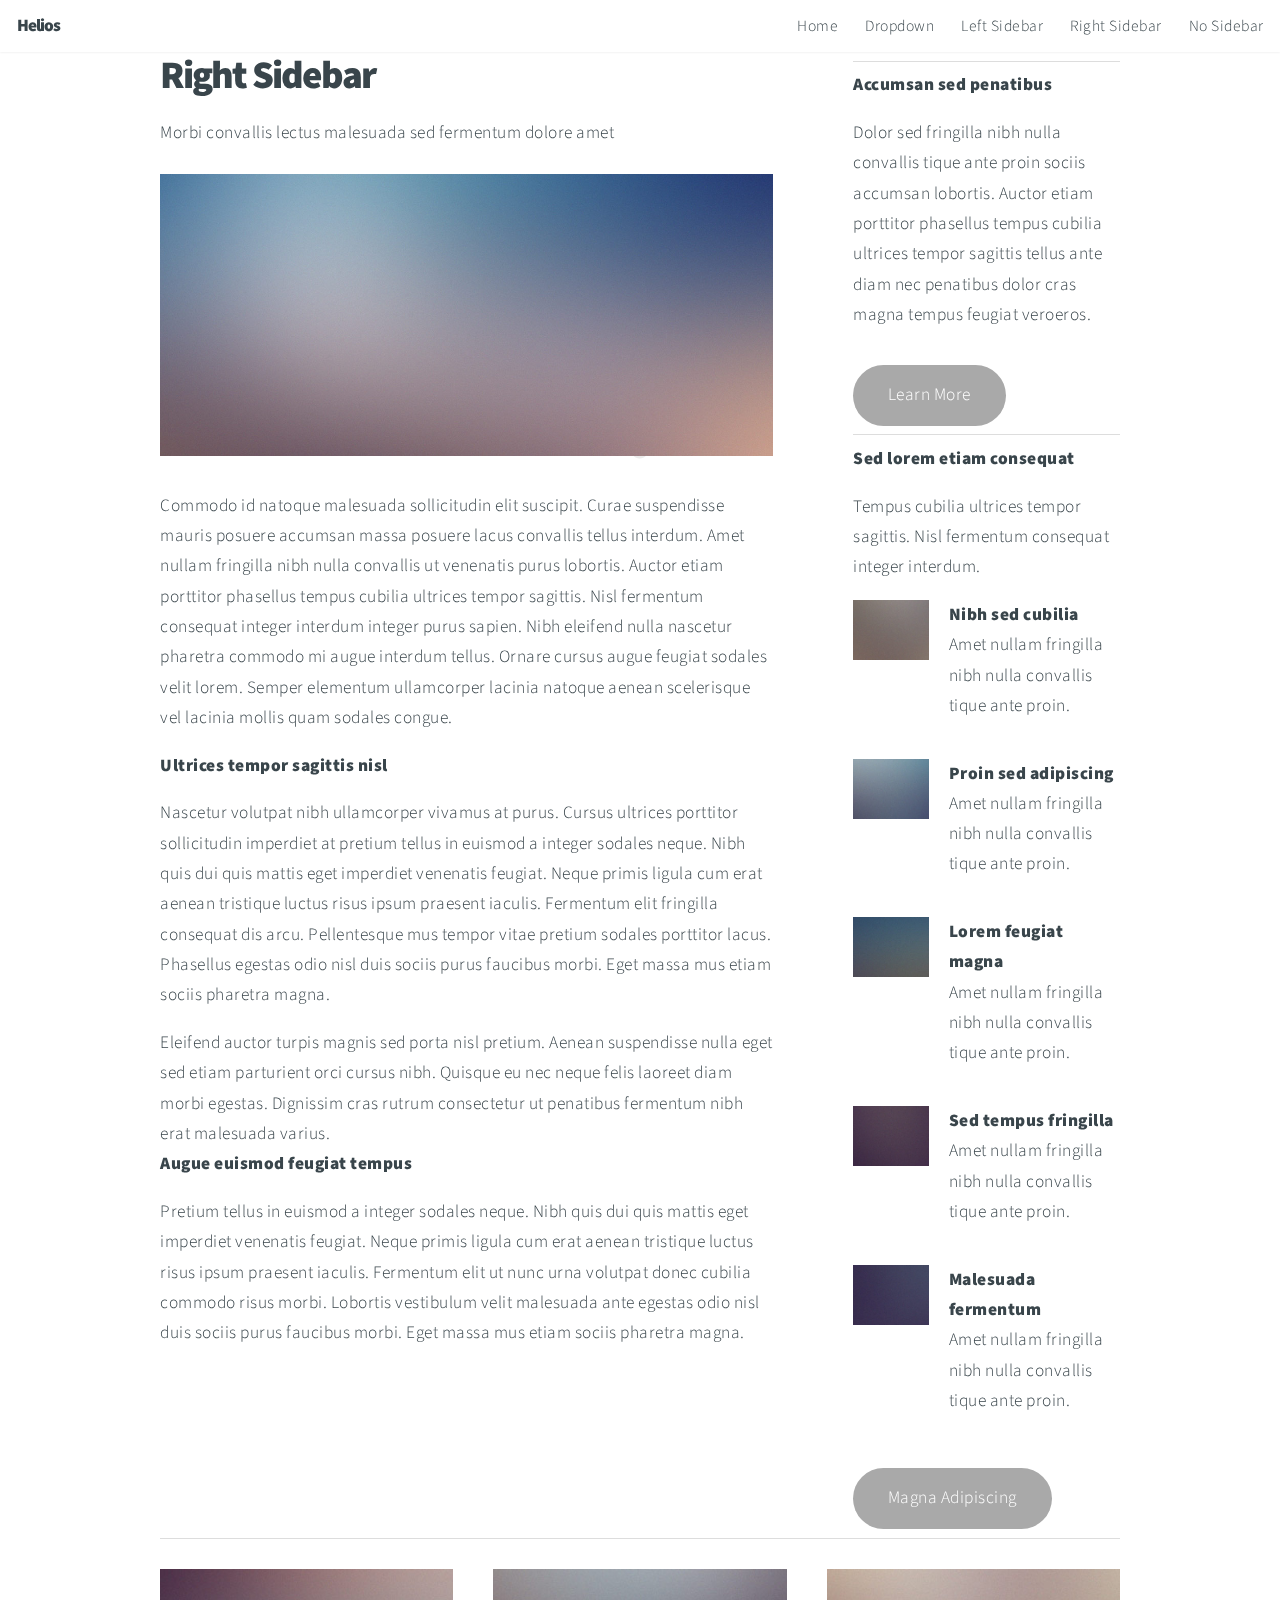
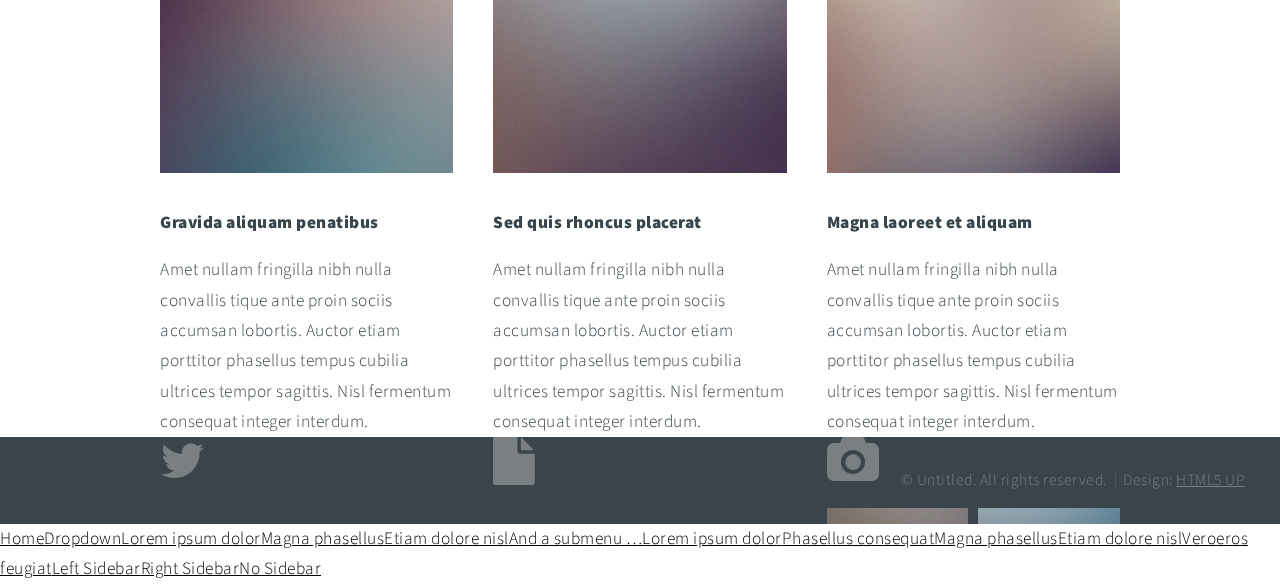
<file: right-sidebar.html>
<!DOCTYPE HTML>
<!--
	Helios by HTML5 UP
	html5up.net | @n33co
	Free for personal and commercial use under the CCA 3.0 license (html5up.net/license)
-->
<html>
	<head>
		<title>Right Sidebar - Helios by HTML5 UP</title>
		<meta charset="utf-8" />
		<meta name="viewport" content="width=device-width, initial-scale=1" />
		<!--[if lte IE 8]><script src="assets/js/ie/html5shiv.js"></script><![endif]-->
		<link rel="stylesheet" href="assets/css/main.css" />
		<!--[if lte IE 8]><link rel="stylesheet" href="assets/css/ie8.css" /><![endif]-->
	</head>
	<body class="right-sidebar">
		<div id="page-wrapper">

			<!-- Header -->
				<div id="header">

					<!-- Inner -->
						<div class="inner">
							<header>
								<h1><a href="index.html" id="logo">Helios</a></h1>
							</header>
						</div>

					<!-- Nav -->
						<nav id="nav">
							<ul>
								<li><a href="index.html">Home</a></li>
								<li>
									<a href="#">Dropdown</a>
									<ul>
										<li><a href="#">Lorem ipsum dolor</a></li>
										<li><a href="#">Magna phasellus</a></li>
										<li><a href="#">Etiam dolore nisl</a></li>
										<li>
											<a href="#">And a submenu &hellip;</a>
											<ul>
												<li><a href="#">Lorem ipsum dolor</a></li>
												<li><a href="#">Phasellus consequat</a></li>
												<li><a href="#">Magna phasellus</a></li>
												<li><a href="#">Etiam dolore nisl</a></li>
											</ul>
										</li>
										<li><a href="#">Veroeros feugiat</a></li>
									</ul>
								</li>
								<li><a href="left-sidebar.html">Left Sidebar</a></li>
								<li><a href="right-sidebar.html">Right Sidebar</a></li>
								<li><a href="no-sidebar.html">No Sidebar</a></li>
							</ul>
						</nav>

				</div>

			<!-- Main -->
				<div class="wrapper style1">

					<div class="container">
						<div class="row 200%">
							<div class="8u 12u(mobile)" id="content">
								<article id="main">
									<header>
										<h2><a href="#">Right Sidebar</a></h2>
										<p>
											Morbi convallis lectus malesuada sed fermentum dolore amet
										</p>
									</header>
									<a href="#" class="image featured"><img src="images/pic06.jpg" alt="" /></a>
									<p>
										Commodo id natoque malesuada sollicitudin elit suscipit. Curae suspendisse mauris posuere accumsan massa
										posuere lacus convallis tellus interdum. Amet nullam fringilla nibh nulla convallis ut venenatis purus
										lobortis. Auctor etiam porttitor phasellus tempus cubilia ultrices tempor sagittis. Nisl fermentum
										consequat integer interdum integer purus sapien. Nibh eleifend nulla nascetur pharetra commodo mi augue
										interdum tellus. Ornare cursus augue feugiat sodales velit lorem. Semper elementum ullamcorper lacinia
										natoque aenean scelerisque vel lacinia mollis quam sodales congue.
									</p>
									<section>
										<header>
											<h3>Ultrices tempor sagittis nisl</h3>
										</header>
										<p>
											Nascetur volutpat nibh ullamcorper vivamus at purus. Cursus ultrices porttitor sollicitudin imperdiet
											at pretium tellus in euismod a integer sodales neque. Nibh quis dui quis mattis eget imperdiet venenatis
											feugiat. Neque primis ligula cum erat aenean tristique luctus risus ipsum praesent iaculis. Fermentum elit
											fringilla consequat dis arcu. Pellentesque mus tempor vitae pretium sodales porttitor lacus. Phasellus
											egestas odio nisl duis sociis purus faucibus morbi. Eget massa mus etiam sociis pharetra magna.
										</p>
										<p>
											Eleifend auctor turpis magnis sed porta nisl pretium. Aenean suspendisse nulla eget sed etiam parturient
											orci cursus nibh. Quisque eu nec neque felis laoreet diam morbi egestas. Dignissim cras rutrum consectetur
											ut penatibus fermentum nibh erat malesuada varius.
										</p>
									</section>
									<section>
										<header>
											<h3>Augue euismod feugiat tempus</h3>
										</header>
										<p>
											Pretium tellus in euismod a integer sodales neque. Nibh quis dui quis mattis eget imperdiet venenatis
											feugiat. Neque primis ligula cum erat aenean tristique luctus risus ipsum praesent iaculis. Fermentum elit
											ut nunc urna volutpat donec cubilia commodo risus morbi. Lobortis vestibulum velit malesuada ante
											egestas odio nisl duis sociis purus faucibus morbi. Eget massa mus etiam sociis pharetra magna.
										</p>
									</section>
								</article>
							</div>
							<div class="4u 12u(mobile)" id="sidebar">
								<hr class="first" />
								<section>
									<header>
										<h3><a href="#">Accumsan sed penatibus</a></h3>
									</header>
									<p>
										Dolor sed fringilla nibh nulla convallis tique ante proin sociis accumsan lobortis. Auctor etiam
										porttitor phasellus tempus cubilia ultrices tempor sagittis  tellus ante diam nec penatibus dolor cras
										magna tempus feugiat veroeros.
									</p>
									<footer>
										<a href="#" class="button">Learn More</a>
									</footer>
								</section>
								<hr />
								<section>
									<header>
										<h3><a href="#">Sed lorem etiam consequat</a></h3>
									</header>
									<p>
										Tempus cubilia ultrices tempor sagittis. Nisl fermentum consequat integer interdum.
									</p>
									<div class="row 50%">
										<div class="4u">
											<a href="#" class="image fit"><img src="images/pic10.jpg" alt="" /></a>
										</div>
										<div class="8u">
											<h4>Nibh sed cubilia</h4>
											<p>
												Amet nullam fringilla nibh nulla convallis tique ante proin.
											</p>
										</div>
									</div>
									<div class="row 50%">
										<div class="4u">
											<a href="#" class="image fit"><img src="images/pic11.jpg" alt="" /></a>
										</div>
										<div class="8u">
											<h4>Proin sed adipiscing</h4>
											<p>
												Amet nullam fringilla nibh nulla convallis tique ante proin.
											</p>
										</div>
									</div>
									<div class="row 50%">
										<div class="4u">
											<a href="#" class="image fit"><img src="images/pic12.jpg" alt="" /></a>
										</div>
										<div class="8u">
											<h4>Lorem feugiat magna</h4>
											<p>
												Amet nullam fringilla nibh nulla convallis tique ante proin.
											</p>
										</div>
									</div>
									<div class="row 50%">
										<div class="4u">
											<a href="#" class="image fit"><img src="images/pic13.jpg" alt="" /></a>
										</div>
										<div class="8u">
											<h4>Sed tempus fringilla</h4>
											<p>
												Amet nullam fringilla nibh nulla convallis tique ante proin.
											</p>
										</div>
									</div>
									<div class="row 50%">
										<div class="4u">
											<a href="#" class="image fit"><img src="images/pic14.jpg" alt="" /></a>
										</div>
										<div class="8u">
											<h4>Malesuada fermentum</h4>
											<p>
												Amet nullam fringilla nibh nulla convallis tique ante proin.
											</p>
										</div>
									</div>
									<footer>
										<a href="#" class="button">Magna Adipiscing</a>
									</footer>
								</section>
							</div>
						</div>
						<hr />
						<div class="row">
							<article class="4u 12u(mobile) special">
								<a href="#" class="image featured"><img src="images/pic07.jpg" alt="" /></a>
								<header>
									<h3><a href="#">Gravida aliquam penatibus</a></h3>
								</header>
								<p>
									Amet nullam fringilla nibh nulla convallis tique ante proin sociis accumsan lobortis. Auctor etiam
									porttitor phasellus tempus cubilia ultrices tempor sagittis. Nisl fermentum consequat integer interdum.
								</p>
							</article>
							<article class="4u 12u(mobile) special">
								<a href="#" class="image featured"><img src="images/pic08.jpg" alt="" /></a>
								<header>
									<h3><a href="#">Sed quis rhoncus placerat</a></h3>
								</header>
								<p>
									Amet nullam fringilla nibh nulla convallis tique ante proin sociis accumsan lobortis. Auctor etiam
									porttitor phasellus tempus cubilia ultrices tempor sagittis. Nisl fermentum consequat integer interdum.
								</p>
							</article>
							<article class="4u 12u(mobile) special">
								<a href="#" class="image featured"><img src="images/pic09.jpg" alt="" /></a>
								<header>
									<h3><a href="#">Magna laoreet et aliquam</a></h3>
								</header>
								<p>
									Amet nullam fringilla nibh nulla convallis tique ante proin sociis accumsan lobortis. Auctor etiam
									porttitor phasellus tempus cubilia ultrices tempor sagittis. Nisl fermentum consequat integer interdum.
								</p>
							</article>
						</div>
					</div>

				</div>

			<!-- Footer -->
				<div id="footer">
					<div class="container">
						<div class="row">

							<!-- Tweets -->
								<section class="4u 12u(mobile)">
									<header>
										<h2 class="icon fa-twitter circled"><span class="label">Tweets</span></h2>
									</header>
									<ul class="divided">
										<li>
											<article class="tweet">
												Amet nullam fringilla nibh nulla convallis tique ante sociis accumsan.
												<span class="timestamp">5 minutes ago</span>
											</article>
										</li>
										<li>
											<article class="tweet">
												Hendrerit rutrum quisque.
												<span class="timestamp">30 minutes ago</span>
											</article>
										</li>
										<li>
											<article class="tweet">
												Curabitur donec nulla massa laoreet nibh. Lorem praesent montes.
												<span class="timestamp">3 hours ago</span>
											</article>
										</li>
										<li>
											<article class="tweet">
												Lacus natoque cras rhoncus curae dignissim ultricies. Convallis orci aliquet.
												<span class="timestamp">5 hours ago</span>
											</article>
										</li>
									</ul>
								</section>

							<!-- Posts -->
								<section class="4u 12u(mobile)">
									<header>
										<h2 class="icon fa-file circled"><span class="label">Posts</span></h2>
									</header>
									<ul class="divided">
										<li>
											<article class="post stub">
												<header>
													<h3><a href="#">Nisl fermentum integer</a></h3>
												</header>
												<span class="timestamp">3 hours ago</span>
											</article>
										</li>
										<li>
											<article class="post stub">
												<header>
													<h3><a href="#">Phasellus portitor lorem</a></h3>
												</header>
												<span class="timestamp">6 hours ago</span>
											</article>
										</li>
										<li>
											<article class="post stub">
												<header>
													<h3><a href="#">Magna tempus consequat</a></h3>
												</header>
												<span class="timestamp">Yesterday</span>
											</article>
										</li>
										<li>
											<article class="post stub">
												<header>
													<h3><a href="#">Feugiat lorem ipsum</a></h3>
												</header>
												<span class="timestamp">2 days ago</span>
											</article>
										</li>
									</ul>
								</section>

							<!-- Photos -->
								<section class="4u 12u(mobile)">
									<header>
										<h2 class="icon fa-camera circled"><span class="label">Photos</span></h2>
									</header>
									<div class="row 25% no-collapse">
										<div class="6u">
											<a href="#" class="image fit"><img src="images/pic10.jpg" alt="" /></a>
										</div>
										<div class="6u">
											<a href="#" class="image fit"><img src="images/pic11.jpg" alt="" /></a>
										</div>
									</div>
									<div class="row 25% no-collapse">
										<div class="6u">
											<a href="#" class="image fit"><img src="images/pic12.jpg" alt="" /></a>
										</div>
										<div class="6u">
											<a href="#" class="image fit"><img src="images/pic13.jpg" alt="" /></a>
										</div>
									</div>
									<div class="row 25% no-collapse">
										<div class="6u">
											<a href="#" class="image fit"><img src="images/pic14.jpg" alt="" /></a>
										</div>
										<div class="6u">
											<a href="#" class="image fit"><img src="images/pic15.jpg" alt="" /></a>
										</div>
									</div>
								</section>

						</div>
						<hr />
						<div class="row">
							<div class="12u">

								<!-- Contact -->
									<section class="contact">
										<header>
											<h3>Nisl turpis nascetur interdum?</h3>
										</header>
										<p>Urna nisl non quis interdum mus ornare ridiculus egestas ridiculus lobortis vivamus tempor aliquet.</p>
										<ul class="icons">
											<li><a href="#" class="icon fa-twitter"><span class="label">Twitter</span></a></li>
											<li><a href="#" class="icon fa-facebook"><span class="label">Facebook</span></a></li>
											<li><a href="#" class="icon fa-instagram"><span class="label">Instagram</span></a></li>
											<li><a href="#" class="icon fa-pinterest"><span class="label">Pinterest</span></a></li>
											<li><a href="#" class="icon fa-dribbble"><span class="label">Dribbble</span></a></li>
											<li><a href="#" class="icon fa-linkedin"><span class="label">Linkedin</span></a></li>
										</ul>
									</section>

								<!-- Copyright -->
									<div class="copyright">
										<ul class="menu">
											<li>&copy; Untitled. All rights reserved.</li><li>Design: <a href="http://html5up.net">HTML5 UP</a></li>
										</ul>
									</div>

							</div>

						</div>
					</div>
				</div>

		</div>

		<!-- Scripts -->
			<script src="assets/js/jquery.min.js"></script>
			<script src="assets/js/jquery.dropotron.min.js"></script>
			<script src="assets/js/jquery.scrolly.min.js"></script>
			<script src="assets/js/jquery.onvisible.min.js"></script>
			<script src="assets/js/skel.min.js"></script>
			<script src="assets/js/util.js"></script>
			<!--[if lte IE 8]><script src="assets/js/ie/respond.min.js"></script><![endif]-->
			<script src="assets/js/main.js"></script>

	</body>
</html>
</file>
<file: assets/css/ie8.css>
/*
	Helios by HTML5 UP
	html5up.net | @n33co
	Free for personal and commercial use under the CCA 3.0 license (html5up.net/license)
*/

/* Basic */

	a {
		border-bottom: solid 1px #ddd;
	}

	hr {
		border-top: solid 1px #777;
		border-bottom: solid 1px #777;
	}

	.timestamp {
		color: #777;
	}

/* Section/Article */

	section > .last-child, section.last-child, article > .last-child, article.last-child {
		margin-bottom: 0;
	}

/* List */

	ul.divided li {
		border-top: solid 1px #777;
	}

	ul.menu li {
		border-left: solid 1px #777;
	}

	ul.icons {
		background: #333;
		-ms-behavior: url("assets/js/ie/PIE.htc");
	}

/* Button */

	.button {
		-ms-behavior: url("assets/js/ie/PIE.htc");
	}

/* Icons */

	.icon.circled {
		-ms-behavior: url("assets/js/ie/PIE.htc");
	}

/* Header */

	#header {
		-ms-behavior: url("assets/js/ie/backgroundsize.min.htc");
	}

	body.homepage #header {
		height: auto;
		min-height: 0;
		padding: 12em 0 12em 0;
	}

		body.homepage #header:after {
			display: none;
		}

/* Nav */

	#nav > ul:before, #nav > ul:after {
		border-top: solid 1px #777;
		border-bottom: solid 1px #777;
	}

	#nav > ul > li {
		-ms-behavior: url("assets/js/ie/PIE.htc");
	}

		#nav > ul > li.active {
			border-color: #999;
		}

	.dropotron {
		background: #fff;
		-ms-behavior: url("assets/js/ie/PIE.htc");
	}

		.dropotron li {
			border-color: #eee;
			padding-right: 1em;
			color: #5b5b5b;
		}

		.dropotron.level-0 {
			box-shadow: none !important;
			margin-top: 1em;
		}

/* Carousel */

	.carousel .forward, .carousel .backward {
		border-radius: 100%;
		background-color: #483949;
		width: 7em;
		height: 7em;
		margin-top: -3.5em;
		border-radius: 100%;
		-ms-behavior: url("assets/js/ie/PIE.htc");
	}

		.carousel .forward:before, .carousel .backward:before {
			display: none;
		}

	.carousel .forward {
		right: -3.5em;
	}

	.carousel .backward {
		left: -3.5em;
	}

/* Footer */

	#footer ul.divided li {
		border-color: #3B373C;
	}

	#footer ul.menu li {
		border-color: #3B373C;
	}

	#footer hr {
		border-color: #3B373C;
	}

	#footer .icons {
		background: #2F2930;
	}

	#footer .copyright {
		color: #777;
	}

		#footer .copyright a {
			color: #aaa;
			border: 0;
		}

			#footer .copyright a:hover {
				color: #ccc;
			}
</file>
<file: assets/css/ie9.css>
/*
	Big Picture by HTML5 UP
	html5up.net | @n33co
	Free for personal and commercial use under the CCA 3.0 license (html5up.net/license)
*/

/* Loader */

	body:before, body:after {
		display: none !important;
	}

/* Poptrox */

	.poptrox-popup .loader {
		display: none !important;
	}
</file>
<file: assets/css/main.css>
@import url("http://fonts.googleapis.com/css?family=Source+Sans+Pro:300,900");
@import url("font-awesome.min.css");



.separator {
    padding-top: 1em;
    background-color: white;
}

/*
	Big Picture by HTML5 UP
	html5up.net | @n33co
	Free for personal and commercial use under the CCA 3.0 license (html5up.net/license)
*/

/* Reset */

	html, body, div, span, applet, object, iframe, h1, h2, h3, h4, h5, h6, p, blockquote, pre, a, abbr, acronym, address, big, cite, code, del, dfn, em, img, ins, kbd, q, s, samp, small, strike, strong, sub, sup, tt, var, b, u, i, center, dl, dt, dd, ol, ul, li, fieldset, form, label, legend, table, caption, tbody, tfoot, thead, tr, th, td, article, aside, canvas, details, embed, figure, figcaption, footer, header, hgroup, menu, nav, output, ruby, section, summary, time, mark, audio, video {
		margin: 0;
		padding: 0;
		border: 0;
		font-size: 100%;
		font: inherit;
		vertical-align: baseline;
	}

	article, aside, details, figcaption, figure, footer, header, hgroup, menu, nav, section {
		display: block;
	}

	body {
		line-height: 1;
	}

	ol, ul {
		list-style: none;
	}

	blockquote, q {
		quotes: none;
	}

	blockquote:before, blockquote:after, q:before, q:after {
		content: '';
		content: none;
	}

	table {
		border-collapse: collapse;
		border-spacing: 0;
	}

	body {
		-webkit-text-size-adjust: none;
	}

/* Box Model */

	*, *:before, *:after {
		-moz-box-sizing: border-box;
		-webkit-box-sizing: border-box;
		box-sizing: border-box;
	}

/* Containers */

	.container {
		margin-left: auto;
		margin-right: auto;
	}

	.container.\31 25\25 {
		width: 100%;
		max-width: 1800px;
		min-width: 1440px;
	}

	.container.\37 5\25 {
		width: 1080px;
	}

	.container.\35 0\25 {
		width: 720px;
	}

	.container.\32 5\25 {
		width: 360px;
	}

	.container {
		width: 1440px;
	}

	@media screen and (max-width: 1920px) {

		.container.\31 25\25 {
			width: 100%;
			max-width: 1700px;
			min-width: 1360px;
		}

		.container.\37 5\25 {
			width: 1020px;
		}

		.container.\35 0\25 {
			width: 680px;
		}

		.container.\32 5\25 {
			width: 340px;
		}

		.container {
			width: 1360px;
		}

	}

	@media screen and (max-width: 1680px) {

		.container.\31 25\25 {
			width: 100%;
			max-width: 1500px;
			min-width: 1200px;
		}

		.container.\37 5\25 {
			width: 900px;
		}

		.container.\35 0\25 {
			width: 600px;
		}

		.container.\32 5\25 {
			width: 300px;
		}

		.container {
			width: 1200px;
		}

	}

	@media screen and (max-width: 1280px) {

		.container.\31 25\25 {
			width: 100%;
			max-width: 1200px;
			min-width: 960px;
		}

		.container.\37 5\25 {
			width: 720px;
		}

		.container.\35 0\25 {
			width: 480px;
		}

		.container.\32 5\25 {
			width: 240px;
		}

		.container {
			width: 960px;
		}

	}

	@media screen and (max-width: 1000px) {

		.container.\31 25\25 {
			width: 100%;
			max-width: 118.75%;
			min-width: 95%;
		}

		.container.\37 5\25 {
			width: 71.25%;
		}

		.container.\35 0\25 {
			width: 47.5%;
		}

		.container.\32 5\25 {
			width: 23.75%;
		}

		.container {
			width: 95%;
		}

	}

	@media screen and (max-width: 736px) {

		.container.\31 25\25 {
			width: 100%;
			max-width: 118.75%;
			min-width: 95%;
		}

		.container.\37 5\25 {
			width: 71.25%;
		}

		.container.\35 0\25 {
			width: 47.5%;
		}

		.container.\32 5\25 {
			width: 23.75%;
		}

		.container {
			width: 95%;
		}

	}

	@media screen and (max-width: 480px) {

		.container.\31 25\25 {
			width: 100%;
			max-width: 118.75%;
			min-width: 95%;
		}

		.container.\37 5\25 {
			width: 71.25%;
		}

		.container.\35 0\25 {
			width: 47.5%;
		}

		.container.\32 5\25 {
			width: 23.75%;
		}

		.container {
			width: 95% !important;
		}

	}

/* Grid */

	.row {
		border-bottom: solid 1px transparent;
		-moz-box-sizing: border-box;
		-webkit-box-sizing: border-box;
		box-sizing: border-box;
	}

	.row > * {
		float: left;
		-moz-box-sizing: border-box;
		-webkit-box-sizing: border-box;
		box-sizing: border-box;
	}

	.row:after, .row:before {
		content: '';
		display: block;
		clear: both;
		height: 0;
	}

	.row.uniform > * > :first-child {
		margin-top: 0;
	}

	.row.uniform > * > :last-child {
		margin-bottom: 0;
	}

	.row.\30 \25 > * {
		padding: 0px 0 0 0px;
	}

	.row.\30 \25 {
		margin: 0px 0 -1px 0px;
	}

	.row.uniform.\30 \25 > * {
		padding: 0px 0 0 0px;
	}

	.row.uniform.\30 \25 {
		margin: 0px 0 -1px 0px;
	}

	.row > * {
		padding: 40px 0 0 40px;
	}

	.row {
		margin: -40px 0 -1px -40px;
	}

	.row.uniform > * {
		padding: 40px 0 0 40px;
	}

	.row.uniform {
		margin: -40px 0 -1px -40px;
	}

	.row.\32 00\25 > * {
		padding: 80px 0 0 80px;
	}

	.row.\32 00\25 {
		margin: -80px 0 -1px -80px;
	}

	.row.uniform.\32 00\25 > * {
		padding: 80px 0 0 80px;
	}

	.row.uniform.\32 00\25 {
		margin: -80px 0 -1px -80px;
	}

	.row.\31 50\25 > * {
		padding: 60px 0 0 60px;
	}

	.row.\31 50\25 {
		margin: -60px 0 -1px -60px;
	}

	.row.uniform.\31 50\25 > * {
		padding: 60px 0 0 60px;
	}

	.row.uniform.\31 50\25 {
		margin: -60px 0 -1px -60px;
	}

	.row.\35 0\25 > * {
		padding: 20px 0 0 20px;
	}

	.row.\35 0\25 {
		margin: -20px 0 -1px -20px;
	}

	.row.uniform.\35 0\25 > * {
		padding: 20px 0 0 20px;
	}

	.row.uniform.\35 0\25 {
		margin: -20px 0 -1px -20px;
	}

	.row.\32 5\25 > * {
		padding: 10px 0 0 10px;
	}

	.row.\32 5\25 {
		margin: -10px 0 -1px -10px;
	}

	.row.uniform.\32 5\25 > * {
		padding: 10px 0 0 10px;
	}

	.row.uniform.\32 5\25 {
		margin: -10px 0 -1px -10px;
	}

	.\31 2u, .\31 2u\24 {
		width: 100%;
		clear: none;
		margin-left: 0;
	}

	.\31 1u, .\31 1u\24 {
		width: 91.6666666667%;
		clear: none;
		margin-left: 0;
	}

	.\31 0u, .\31 0u\24 {
		width: 83.3333333333%;
		clear: none;
		margin-left: 0;
	}

	.\39 u, .\39 u\24 {
		width: 75%;
		clear: none;
		margin-left: 0;
	}

	.\38 u, .\38 u\24 {
		width: 66.6666666667%;
		clear: none;
		margin-left: 0;
	}

	.\37 u, .\37 u\24 {
		width: 58.3333333333%;
		clear: none;
		margin-left: 0;
	}

	.\36 u, .\36 u\24 {
		width: 50%;
		clear: none;
		margin-left: 0;
	}

	.\35 u, .\35 u\24 {
		width: 41.6666666667%;
		clear: none;
		margin-left: 0;
	}

	.\34 u, .\34 u\24 {
		width: 33.3333333333%;
		clear: none;
		margin-left: 0;
	}

	.\33 u, .\33 u\24 {
		width: 25%;
		clear: none;
		margin-left: 0;
	}

	.\32 u, .\32 u\24 {
		width: 16.6666666667%;
		clear: none;
		margin-left: 0;
	}

	.\31 u, .\31 u\24 {
		width: 8.3333333333%;
		clear: none;
		margin-left: 0;
	}

	.\31 2u\24 + *,
	.\31 1u\24 + *,
	.\31 0u\24 + *,
	.\39 u\24 + *,
	.\38 u\24 + *,
	.\37 u\24 + *,
	.\36 u\24 + *,
	.\35 u\24 + *,
	.\34 u\24 + *,
	.\33 u\24 + *,
	.\32 u\24 + *,
	.\31 u\24 + * {
		clear: left;
	}

	.\-11u {
		margin-left: 91.66667%;
	}

	.\-10u {
		margin-left: 83.33333%;
	}

	.\-9u {
		margin-left: 75%;
	}

	.\-8u {
		margin-left: 66.66667%;
	}

	.\-7u {
		margin-left: 58.33333%;
	}

	.\-6u {
		margin-left: 50%;
	}

	.\-5u {
		margin-left: 41.66667%;
	}

	.\-4u {
		margin-left: 33.33333%;
	}

	.\-3u {
		margin-left: 25%;
	}

	.\-2u {
		margin-left: 16.66667%;
	}

	.\-1u {
		margin-left: 8.33333%;
	}

	@media screen and (max-width: 1920px) {

		.row > * {
			padding: 40px 0 0 40px;
		}

		.row {
			margin: -40px 0 -1px -40px;
		}

		.row.uniform > * {
			padding: 40px 0 0 40px;
		}

		.row.uniform {
			margin: -40px 0 -1px -40px;
		}

		.row.\32 00\25 > * {
			padding: 80px 0 0 80px;
		}

		.row.\32 00\25 {
			margin: -80px 0 -1px -80px;
		}

		.row.uniform.\32 00\25 > * {
			padding: 80px 0 0 80px;
		}

		.row.uniform.\32 00\25 {
			margin: -80px 0 -1px -80px;
		}

		.row.\31 50\25 > * {
			padding: 60px 0 0 60px;
		}

		.row.\31 50\25 {
			margin: -60px 0 -1px -60px;
		}

		.row.uniform.\31 50\25 > * {
			padding: 60px 0 0 60px;
		}

		.row.uniform.\31 50\25 {
			margin: -60px 0 -1px -60px;
		}

		.row.\35 0\25 > * {
			padding: 20px 0 0 20px;
		}

		.row.\35 0\25 {
			margin: -20px 0 -1px -20px;
		}

		.row.uniform.\35 0\25 > * {
			padding: 20px 0 0 20px;
		}

		.row.uniform.\35 0\25 {
			margin: -20px 0 -1px -20px;
		}

		.row.\32 5\25 > * {
			padding: 10px 0 0 10px;
		}

		.row.\32 5\25 {
			margin: -10px 0 -1px -10px;
		}

		.row.uniform.\32 5\25 > * {
			padding: 10px 0 0 10px;
		}

		.row.uniform.\32 5\25 {
			margin: -10px 0 -1px -10px;
		}

		.\31 2u\28wide\29, .\31 2u\24\28wide\29 {
			width: 100%;
			clear: none;
			margin-left: 0;
		}

		.\31 1u\28wide\29, .\31 1u\24\28wide\29 {
			width: 91.6666666667%;
			clear: none;
			margin-left: 0;
		}

		.\31 0u\28wide\29, .\31 0u\24\28wide\29 {
			width: 83.3333333333%;
			clear: none;
			margin-left: 0;
		}

		.\39 u\28wide\29, .\39 u\24\28wide\29 {
			width: 75%;
			clear: none;
			margin-left: 0;
		}

		.\38 u\28wide\29, .\38 u\24\28wide\29 {
			width: 66.6666666667%;
			clear: none;
			margin-left: 0;
		}

		.\37 u\28wide\29, .\37 u\24\28wide\29 {
			width: 58.3333333333%;
			clear: none;
			margin-left: 0;
		}

		.\36 u\28wide\29, .\36 u\24\28wide\29 {
			width: 50%;
			clear: none;
			margin-left: 0;
		}

		.\35 u\28wide\29, .\35 u\24\28wide\29 {
			width: 41.6666666667%;
			clear: none;
			margin-left: 0;
		}

		.\34 u\28wide\29, .\34 u\24\28wide\29 {
			width: 33.3333333333%;
			clear: none;
			margin-left: 0;
		}

		.\33 u\28wide\29, .\33 u\24\28wide\29 {
			width: 25%;
			clear: none;
			margin-left: 0;
		}

		.\32 u\28wide\29, .\32 u\24\28wide\29 {
			width: 16.6666666667%;
			clear: none;
			margin-left: 0;
		}

		.\31 u\28wide\29, .\31 u\24\28wide\29 {
			width: 8.3333333333%;
			clear: none;
			margin-left: 0;
		}

		.\31 2u\24\28wide\29 + *,
		.\31 1u\24\28wide\29 + *,
		.\31 0u\24\28wide\29 + *,
		.\39 u\24\28wide\29 + *,
		.\38 u\24\28wide\29 + *,
		.\37 u\24\28wide\29 + *,
		.\36 u\24\28wide\29 + *,
		.\35 u\24\28wide\29 + *,
		.\34 u\24\28wide\29 + *,
		.\33 u\24\28wide\29 + *,
		.\32 u\24\28wide\29 + *,
		.\31 u\24\28wide\29 + * {
			clear: left;
		}

		.\-11u\28wide\29 {
			margin-left: 91.66667%;
		}

		.\-10u\28wide\29 {
			margin-left: 83.33333%;
		}

		.\-9u\28wide\29 {
			margin-left: 75%;
		}

		.\-8u\28wide\29 {
			margin-left: 66.66667%;
		}

		.\-7u\28wide\29 {
			margin-left: 58.33333%;
		}

		.\-6u\28wide\29 {
			margin-left: 50%;
		}

		.\-5u\28wide\29 {
			margin-left: 41.66667%;
		}

		.\-4u\28wide\29 {
			margin-left: 33.33333%;
		}

		.\-3u\28wide\29 {
			margin-left: 25%;
		}

		.\-2u\28wide\29 {
			margin-left: 16.66667%;
		}

		.\-1u\28wide\29 {
			margin-left: 8.33333%;
		}

	}

	@media screen and (max-width: 1680px) {

		.row > * {
			padding: 40px 0 0 40px;
		}

		.row {
			margin: -40px 0 -1px -40px;
		}

		.row.uniform > * {
			padding: 40px 0 0 40px;
		}

		.row.uniform {
			margin: -40px 0 -1px -40px;
		}

		.row.\32 00\25 > * {
			padding: 80px 0 0 80px;
		}

		.row.\32 00\25 {
			margin: -80px 0 -1px -80px;
		}

		.row.uniform.\32 00\25 > * {
			padding: 80px 0 0 80px;
		}

		.row.uniform.\32 00\25 {
			margin: -80px 0 -1px -80px;
		}

		.row.\31 50\25 > * {
			padding: 60px 0 0 60px;
		}

		.row.\31 50\25 {
			margin: -60px 0 -1px -60px;
		}

		.row.uniform.\31 50\25 > * {
			padding: 60px 0 0 60px;
		}

		.row.uniform.\31 50\25 {
			margin: -60px 0 -1px -60px;
		}

		.row.\35 0\25 > * {
			padding: 20px 0 0 20px;
		}

		.row.\35 0\25 {
			margin: -20px 0 -1px -20px;
		}

		.row.uniform.\35 0\25 > * {
			padding: 20px 0 0 20px;
		}

		.row.uniform.\35 0\25 {
			margin: -20px 0 -1px -20px;
		}

		.row.\32 5\25 > * {
			padding: 10px 0 0 10px;
		}

		.row.\32 5\25 {
			margin: -10px 0 -1px -10px;
		}

		.row.uniform.\32 5\25 > * {
			padding: 10px 0 0 10px;
		}

		.row.uniform.\32 5\25 {
			margin: -10px 0 -1px -10px;
		}

		.\31 2u\28normal\29, .\31 2u\24\28normal\29 {
			width: 100%;
			clear: none;
			margin-left: 0;
		}

		.\31 1u\28normal\29, .\31 1u\24\28normal\29 {
			width: 91.6666666667%;
			clear: none;
			margin-left: 0;
		}

		.\31 0u\28normal\29, .\31 0u\24\28normal\29 {
			width: 83.3333333333%;
			clear: none;
			margin-left: 0;
		}

		.\39 u\28normal\29, .\39 u\24\28normal\29 {
			width: 75%;
			clear: none;
			margin-left: 0;
		}

		.\38 u\28normal\29, .\38 u\24\28normal\29 {
			width: 66.6666666667%;
			clear: none;
			margin-left: 0;
		}

		.\37 u\28normal\29, .\37 u\24\28normal\29 {
			width: 58.3333333333%;
			clear: none;
			margin-left: 0;
		}

		.\36 u\28normal\29, .\36 u\24\28normal\29 {
			width: 50%;
			clear: none;
			margin-left: 0;
		}

		.\35 u\28normal\29, .\35 u\24\28normal\29 {
			width: 41.6666666667%;
			clear: none;
			margin-left: 0;
		}

		.\34 u\28normal\29, .\34 u\24\28normal\29 {
			width: 33.3333333333%;
			clear: none;
			margin-left: 0;
		}

		.\33 u\28normal\29, .\33 u\24\28normal\29 {
			width: 25%;
			clear: none;
			margin-left: 0;
		}

		.\32 u\28normal\29, .\32 u\24\28normal\29 {
			width: 16.6666666667%;
			clear: none;
			margin-left: 0;
		}

		.\31 u\28normal\29, .\31 u\24\28normal\29 {
			width: 8.3333333333%;
			clear: none;
			margin-left: 0;
		}

		.\31 2u\24\28normal\29 + *,
		.\31 1u\24\28normal\29 + *,
		.\31 0u\24\28normal\29 + *,
		.\39 u\24\28normal\29 + *,
		.\38 u\24\28normal\29 + *,
		.\37 u\24\28normal\29 + *,
		.\36 u\24\28normal\29 + *,
		.\35 u\24\28normal\29 + *,
		.\34 u\24\28normal\29 + *,
		.\33 u\24\28normal\29 + *,
		.\32 u\24\28normal\29 + *,
		.\31 u\24\28normal\29 + * {
			clear: left;
		}

		.\-11u\28normal\29 {
			margin-left: 91.66667%;
		}

		.\-10u\28normal\29 {
			margin-left: 83.33333%;
		}

		.\-9u\28normal\29 {
			margin-left: 75%;
		}

		.\-8u\28normal\29 {
			margin-left: 66.66667%;
		}

		.\-7u\28normal\29 {
			margin-left: 58.33333%;
		}

		.\-6u\28normal\29 {
			margin-left: 50%;
		}

		.\-5u\28normal\29 {
			margin-left: 41.66667%;
		}

		.\-4u\28normal\29 {
			margin-left: 33.33333%;
		}

		.\-3u\28normal\29 {
			margin-left: 25%;
		}

		.\-2u\28normal\29 {
			margin-left: 16.66667%;
		}

		.\-1u\28normal\29 {
			margin-left: 8.33333%;
		}

	}

	@media screen and (max-width: 1280px) {

		.row > * {
			padding: 40px 0 0 40px;
		}

		.row {
			margin: -40px 0 -1px -40px;
		}

		.row.uniform > * {
			padding: 40px 0 0 40px;
		}

		.row.uniform {
			margin: -40px 0 -1px -40px;
		}

		.row.\32 00\25 > * {
			padding: 80px 0 0 80px;
		}

		.row.\32 00\25 {
			margin: -80px 0 -1px -80px;
		}

		.row.uniform.\32 00\25 > * {
			padding: 80px 0 0 80px;
		}

		.row.uniform.\32 00\25 {
			margin: -80px 0 -1px -80px;
		}

		.row.\31 50\25 > * {
			padding: 60px 0 0 60px;
		}

		.row.\31 50\25 {
			margin: -60px 0 -1px -60px;
		}

		.row.uniform.\31 50\25 > * {
			padding: 60px 0 0 60px;
		}

		.row.uniform.\31 50\25 {
			margin: -60px 0 -1px -60px;
		}

		.row.\35 0\25 > * {
			padding: 20px 0 0 20px;
		}

		.row.\35 0\25 {
			margin: -20px 0 -1px -20px;
		}

		.row.uniform.\35 0\25 > * {
			padding: 20px 0 0 20px;
		}

		.row.uniform.\35 0\25 {
			margin: -20px 0 -1px -20px;
		}

		.row.\32 5\25 > * {
			padding: 10px 0 0 10px;
		}

		.row.\32 5\25 {
			margin: -10px 0 -1px -10px;
		}

		.row.uniform.\32 5\25 > * {
			padding: 10px 0 0 10px;
		}

		.row.uniform.\32 5\25 {
			margin: -10px 0 -1px -10px;
		}

		.\31 2u\28narrow\29, .\31 2u\24\28narrow\29 {
			width: 100%;
			clear: none;
			margin-left: 0;
		}

		.\31 1u\28narrow\29, .\31 1u\24\28narrow\29 {
			width: 91.6666666667%;
			clear: none;
			margin-left: 0;
		}

		.\31 0u\28narrow\29, .\31 0u\24\28narrow\29 {
			width: 83.3333333333%;
			clear: none;
			margin-left: 0;
		}

		.\39 u\28narrow\29, .\39 u\24\28narrow\29 {
			width: 75%;
			clear: none;
			margin-left: 0;
		}

		.\38 u\28narrow\29, .\38 u\24\28narrow\29 {
			width: 66.6666666667%;
			clear: none;
			margin-left: 0;
		}

		.\37 u\28narrow\29, .\37 u\24\28narrow\29 {
			width: 58.3333333333%;
			clear: none;
			margin-left: 0;
		}

		.\36 u\28narrow\29, .\36 u\24\28narrow\29 {
			width: 50%;
			clear: none;
			margin-left: 0;
		}

		.\35 u\28narrow\29, .\35 u\24\28narrow\29 {
			width: 41.6666666667%;
			clear: none;
			margin-left: 0;
		}

		.\34 u\28narrow\29, .\34 u\24\28narrow\29 {
			width: 33.3333333333%;
			clear: none;
			margin-left: 0;
		}

		.\33 u\28narrow\29, .\33 u\24\28narrow\29 {
			width: 25%;
			clear: none;
			margin-left: 0;
		}

		.\32 u\28narrow\29, .\32 u\24\28narrow\29 {
			width: 16.6666666667%;
			clear: none;
			margin-left: 0;
		}

		.\31 u\28narrow\29, .\31 u\24\28narrow\29 {
			width: 8.3333333333%;
			clear: none;
			margin-left: 0;
		}

		.\31 2u\24\28narrow\29 + *,
		.\31 1u\24\28narrow\29 + *,
		.\31 0u\24\28narrow\29 + *,
		.\39 u\24\28narrow\29 + *,
		.\38 u\24\28narrow\29 + *,
		.\37 u\24\28narrow\29 + *,
		.\36 u\24\28narrow\29 + *,
		.\35 u\24\28narrow\29 + *,
		.\34 u\24\28narrow\29 + *,
		.\33 u\24\28narrow\29 + *,
		.\32 u\24\28narrow\29 + *,
		.\31 u\24\28narrow\29 + * {
			clear: left;
		}

		.\-11u\28narrow\29 {
			margin-left: 91.66667%;
		}

		.\-10u\28narrow\29 {
			margin-left: 83.33333%;
		}

		.\-9u\28narrow\29 {
			margin-left: 75%;
		}

		.\-8u\28narrow\29 {
			margin-left: 66.66667%;
		}

		.\-7u\28narrow\29 {
			margin-left: 58.33333%;
		}

		.\-6u\28narrow\29 {
			margin-left: 50%;
		}

		.\-5u\28narrow\29 {
			margin-left: 41.66667%;
		}

		.\-4u\28narrow\29 {
			margin-left: 33.33333%;
		}

		.\-3u\28narrow\29 {
			margin-left: 25%;
		}

		.\-2u\28narrow\29 {
			margin-left: 16.66667%;
		}

		.\-1u\28narrow\29 {
			margin-left: 8.33333%;
		}

	}

	@media screen and (max-width: 1000px) {

		.row > * {
			padding: 40px 0 0 40px;
		}

		.row {
			margin: -40px 0 -1px -40px;
		}

		.row.uniform > * {
			padding: 40px 0 0 40px;
		}

		.row.uniform {
			margin: -40px 0 -1px -40px;
		}

		.row.\32 00\25 > * {
			padding: 80px 0 0 80px;
		}

		.row.\32 00\25 {
			margin: -80px 0 -1px -80px;
		}

		.row.uniform.\32 00\25 > * {
			padding: 80px 0 0 80px;
		}

		.row.uniform.\32 00\25 {
			margin: -80px 0 -1px -80px;
		}

		.row.\31 50\25 > * {
			padding: 60px 0 0 60px;
		}

		.row.\31 50\25 {
			margin: -60px 0 -1px -60px;
		}

		.row.uniform.\31 50\25 > * {
			padding: 60px 0 0 60px;
		}

		.row.uniform.\31 50\25 {
			margin: -60px 0 -1px -60px;
		}

		.row.\35 0\25 > * {
			padding: 20px 0 0 20px;
		}

		.row.\35 0\25 {
			margin: -20px 0 -1px -20px;
		}

		.row.uniform.\35 0\25 > * {
			padding: 20px 0 0 20px;
		}

		.row.uniform.\35 0\25 {
			margin: -20px 0 -1px -20px;
		}

		.row.\32 5\25 > * {
			padding: 10px 0 0 10px;
		}

		.row.\32 5\25 {
			margin: -10px 0 -1px -10px;
		}

		.row.uniform.\32 5\25 > * {
			padding: 10px 0 0 10px;
		}

		.row.uniform.\32 5\25 {
			margin: -10px 0 -1px -10px;
		}

		.\31 2u\28narrower\29, .\31 2u\24\28narrower\29 {
			width: 100%;
			clear: none;
			margin-left: 0;
		}

		.\31 1u\28narrower\29, .\31 1u\24\28narrower\29 {
			width: 91.6666666667%;
			clear: none;
			margin-left: 0;
		}

		.\31 0u\28narrower\29, .\31 0u\24\28narrower\29 {
			width: 83.3333333333%;
			clear: none;
			margin-left: 0;
		}

		.\39 u\28narrower\29, .\39 u\24\28narrower\29 {
			width: 75%;
			clear: none;
			margin-left: 0;
		}

		.\38 u\28narrower\29, .\38 u\24\28narrower\29 {
			width: 66.6666666667%;
			clear: none;
			margin-left: 0;
		}

		.\37 u\28narrower\29, .\37 u\24\28narrower\29 {
			width: 58.3333333333%;
			clear: none;
			margin-left: 0;
		}

		.\36 u\28narrower\29, .\36 u\24\28narrower\29 {
			width: 50%;
			clear: none;
			margin-left: 0;
		}

		.\35 u\28narrower\29, .\35 u\24\28narrower\29 {
			width: 41.6666666667%;
			clear: none;
			margin-left: 0;
		}

		.\34 u\28narrower\29, .\34 u\24\28narrower\29 {
			width: 33.3333333333%;
			clear: none;
			margin-left: 0;
		}

		.\33 u\28narrower\29, .\33 u\24\28narrower\29 {
			width: 25%;
			clear: none;
			margin-left: 0;
		}

		.\32 u\28narrower\29, .\32 u\24\28narrower\29 {
			width: 16.6666666667%;
			clear: none;
			margin-left: 0;
		}

		.\31 u\28narrower\29, .\31 u\24\28narrower\29 {
			width: 8.3333333333%;
			clear: none;
			margin-left: 0;
		}

		.\31 2u\24\28narrower\29 + *,
		.\31 1u\24\28narrower\29 + *,
		.\31 0u\24\28narrower\29 + *,
		.\39 u\24\28narrower\29 + *,
		.\38 u\24\28narrower\29 + *,
		.\37 u\24\28narrower\29 + *,
		.\36 u\24\28narrower\29 + *,
		.\35 u\24\28narrower\29 + *,
		.\34 u\24\28narrower\29 + *,
		.\33 u\24\28narrower\29 + *,
		.\32 u\24\28narrower\29 + *,
		.\31 u\24\28narrower\29 + * {
			clear: left;
		}

		.\-11u\28narrower\29 {
			margin-left: 91.66667%;
		}

		.\-10u\28narrower\29 {
			margin-left: 83.33333%;
		}

		.\-9u\28narrower\29 {
			margin-left: 75%;
		}

		.\-8u\28narrower\29 {
			margin-left: 66.66667%;
		}

		.\-7u\28narrower\29 {
			margin-left: 58.33333%;
		}

		.\-6u\28narrower\29 {
			margin-left: 50%;
		}

		.\-5u\28narrower\29 {
			margin-left: 41.66667%;
		}

		.\-4u\28narrower\29 {
			margin-left: 33.33333%;
		}

		.\-3u\28narrower\29 {
			margin-left: 25%;
		}

		.\-2u\28narrower\29 {
			margin-left: 16.66667%;
		}

		.\-1u\28narrower\29 {
			margin-left: 8.33333%;
		}

	}

	@media screen and (max-width: 736px) {

		.row > * {
			padding: 20px 0 0 20px;
		}

		.row {
			margin: -20px 0 -1px -20px;
		}

		.row.uniform > * {
			padding: 20px 0 0 20px;
		}

		.row.uniform {
			margin: -20px 0 -1px -20px;
		}

		.row.\32 00\25 > * {
			padding: 40px 0 0 40px;
		}

		.row.\32 00\25 {
			margin: -40px 0 -1px -40px;
		}

		.row.uniform.\32 00\25 > * {
			padding: 40px 0 0 40px;
		}

		.row.uniform.\32 00\25 {
			margin: -40px 0 -1px -40px;
		}

		.row.\31 50\25 > * {
			padding: 30px 0 0 30px;
		}

		.row.\31 50\25 {
			margin: -30px 0 -1px -30px;
		}

		.row.uniform.\31 50\25 > * {
			padding: 30px 0 0 30px;
		}

		.row.uniform.\31 50\25 {
			margin: -30px 0 -1px -30px;
		}

		.row.\35 0\25 > * {
			padding: 10px 0 0 10px;
		}

		.row.\35 0\25 {
			margin: -10px 0 -1px -10px;
		}

		.row.uniform.\35 0\25 > * {
			padding: 10px 0 0 10px;
		}

		.row.uniform.\35 0\25 {
			margin: -10px 0 -1px -10px;
		}

		.row.\32 5\25 > * {
			padding: 5px 0 0 5px;
		}

		.row.\32 5\25 {
			margin: -5px 0 -1px -5px;
		}

		.row.uniform.\32 5\25 > * {
			padding: 5px 0 0 5px;
		}

		.row.uniform.\32 5\25 {
			margin: -5px 0 -1px -5px;
		}

		.\31 2u\28mobile\29, .\31 2u\24\28mobile\29 {
			width: 100%;
			clear: none;
			margin-left: 0;
		}

		.\31 1u\28mobile\29, .\31 1u\24\28mobile\29 {
			width: 91.6666666667%;
			clear: none;
			margin-left: 0;
		}

		.\31 0u\28mobile\29, .\31 0u\24\28mobile\29 {
			width: 83.3333333333%;
			clear: none;
			margin-left: 0;
		}

		.\39 u\28mobile\29, .\39 u\24\28mobile\29 {
			width: 75%;
			clear: none;
			margin-left: 0;
		}

		.\38 u\28mobile\29, .\38 u\24\28mobile\29 {
			width: 66.6666666667%;
			clear: none;
			margin-left: 0;
		}

		.\37 u\28mobile\29, .\37 u\24\28mobile\29 {
			width: 58.3333333333%;
			clear: none;
			margin-left: 0;
		}

		.\36 u\28mobile\29, .\36 u\24\28mobile\29 {
			width: 50%;
			clear: none;
			margin-left: 0;
		}

		.\35 u\28mobile\29, .\35 u\24\28mobile\29 {
			width: 41.6666666667%;
			clear: none;
			margin-left: 0;
		}

		.\34 u\28mobile\29, .\34 u\24\28mobile\29 {
			width: 33.3333333333%;
			clear: none;
			margin-left: 0;
		}

		.\33 u\28mobile\29, .\33 u\24\28mobile\29 {
			width: 25%;
			clear: none;
			margin-left: 0;
		}

		.\32 u\28mobile\29, .\32 u\24\28mobile\29 {
			width: 16.6666666667%;
			clear: none;
			margin-left: 0;
		}

		.\31 u\28mobile\29, .\31 u\24\28mobile\29 {
			width: 8.3333333333%;
			clear: none;
			margin-left: 0;
		}

		.\31 2u\24\28mobile\29 + *,
		.\31 1u\24\28mobile\29 + *,
		.\31 0u\24\28mobile\29 + *,
		.\39 u\24\28mobile\29 + *,
		.\38 u\24\28mobile\29 + *,
		.\37 u\24\28mobile\29 + *,
		.\36 u\24\28mobile\29 + *,
		.\35 u\24\28mobile\29 + *,
		.\34 u\24\28mobile\29 + *,
		.\33 u\24\28mobile\29 + *,
		.\32 u\24\28mobile\29 + *,
		.\31 u\24\28mobile\29 + * {
			clear: left;
		}

		.\-11u\28mobile\29 {
			margin-left: 91.66667%;
		}

		.\-10u\28mobile\29 {
			margin-left: 83.33333%;
		}

		.\-9u\28mobile\29 {
			margin-left: 75%;
		}

		.\-8u\28mobile\29 {
			margin-left: 66.66667%;
		}

		.\-7u\28mobile\29 {
			margin-left: 58.33333%;
		}

		.\-6u\28mobile\29 {
			margin-left: 50%;
		}

		.\-5u\28mobile\29 {
			margin-left: 41.66667%;
		}

		.\-4u\28mobile\29 {
			margin-left: 33.33333%;
		}

		.\-3u\28mobile\29 {
			margin-left: 25%;
		}

		.\-2u\28mobile\29 {
			margin-left: 16.66667%;
		}

		.\-1u\28mobile\29 {
			margin-left: 8.33333%;
		}

	}

	@media screen and (max-width: 480px) {

		.row > * {
			padding: 20px 0 0 20px;
		}

		.row {
			margin: -20px 0 -1px -20px;
		}

		.row.uniform > * {
			padding: 20px 0 0 20px;
		}

		.row.uniform {
			margin: -20px 0 -1px -20px;
		}

		.row.\32 00\25 > * {
			padding: 40px 0 0 40px;
		}

		.row.\32 00\25 {
			margin: -40px 0 -1px -40px;
		}

		.row.uniform.\32 00\25 > * {
			padding: 40px 0 0 40px;
		}

		.row.uniform.\32 00\25 {
			margin: -40px 0 -1px -40px;
		}

		.row.\31 50\25 > * {
			padding: 30px 0 0 30px;
		}

		.row.\31 50\25 {
			margin: -30px 0 -1px -30px;
		}

		.row.uniform.\31 50\25 > * {
			padding: 30px 0 0 30px;
		}

		.row.uniform.\31 50\25 {
			margin: -30px 0 -1px -30px;
		}

		.row.\35 0\25 > * {
			padding: 10px 0 0 10px;
		}

		.row.\35 0\25 {
			margin: -10px 0 -1px -10px;
		}

		.row.uniform.\35 0\25 > * {
			padding: 10px 0 0 10px;
		}

		.row.uniform.\35 0\25 {
			margin: -10px 0 -1px -10px;
		}

		.row.\32 5\25 > * {
			padding: 5px 0 0 5px;
		}

		.row.\32 5\25 {
			margin: -5px 0 -1px -5px;
		}

		.row.uniform.\32 5\25 > * {
			padding: 5px 0 0 5px;
		}

		.row.uniform.\32 5\25 {
			margin: -5px 0 -1px -5px;
		}

		.\31 2u\28mobilenarrow\29, .\31 2u\24\28mobilenarrow\29 {
			width: 100%;
			clear: none;
			margin-left: 0;
		}

		.\31 1u\28mobilenarrow\29, .\31 1u\24\28mobilenarrow\29 {
			width: 91.6666666667%;
			clear: none;
			margin-left: 0;
		}

		.\31 0u\28mobilenarrow\29, .\31 0u\24\28mobilenarrow\29 {
			width: 83.3333333333%;
			clear: none;
			margin-left: 0;
		}

		.\39 u\28mobilenarrow\29, .\39 u\24\28mobilenarrow\29 {
			width: 75%;
			clear: none;
			margin-left: 0;
		}

		.\38 u\28mobilenarrow\29, .\38 u\24\28mobilenarrow\29 {
			width: 66.6666666667%;
			clear: none;
			margin-left: 0;
		}

		.\37 u\28mobilenarrow\29, .\37 u\24\28mobilenarrow\29 {
			width: 58.3333333333%;
			clear: none;
			margin-left: 0;
		}

		.\36 u\28mobilenarrow\29, .\36 u\24\28mobilenarrow\29 {
			width: 50%;
			clear: none;
			margin-left: 0;
		}

		.\35 u\28mobilenarrow\29, .\35 u\24\28mobilenarrow\29 {
			width: 41.6666666667%;
			clear: none;
			margin-left: 0;
		}

		.\34 u\28mobilenarrow\29, .\34 u\24\28mobilenarrow\29 {
			width: 33.3333333333%;
			clear: none;
			margin-left: 0;
		}

		.\33 u\28mobilenarrow\29, .\33 u\24\28mobilenarrow\29 {
			width: 25%;
			clear: none;
			margin-left: 0;
		}

		.\32 u\28mobilenarrow\29, .\32 u\24\28mobilenarrow\29 {
			width: 16.6666666667%;
			clear: none;
			margin-left: 0;
		}

		.\31 u\28mobilenarrow\29, .\31 u\24\28mobilenarrow\29 {
			width: 8.3333333333%;
			clear: none;
			margin-left: 0;
		}

		.\31 2u\24\28mobilenarrow\29 + *,
		.\31 1u\24\28mobilenarrow\29 + *,
		.\31 0u\24\28mobilenarrow\29 + *,
		.\39 u\24\28mobilenarrow\29 + *,
		.\38 u\24\28mobilenarrow\29 + *,
		.\37 u\24\28mobilenarrow\29 + *,
		.\36 u\24\28mobilenarrow\29 + *,
		.\35 u\24\28mobilenarrow\29 + *,
		.\34 u\24\28mobilenarrow\29 + *,
		.\33 u\24\28mobilenarrow\29 + *,
		.\32 u\24\28mobilenarrow\29 + *,
		.\31 u\24\28mobilenarrow\29 + * {
			clear: left;
		}

		.\-11u\28mobilenarrow\29 {
			margin-left: 91.66667%;
		}

		.\-10u\28mobilenarrow\29 {
			margin-left: 83.33333%;
		}

		.\-9u\28mobilenarrow\29 {
			margin-left: 75%;
		}

		.\-8u\28mobilenarrow\29 {
			margin-left: 66.66667%;
		}

		.\-7u\28mobilenarrow\29 {
			margin-left: 58.33333%;
		}

		.\-6u\28mobilenarrow\29 {
			margin-left: 50%;
		}

		.\-5u\28mobilenarrow\29 {
			margin-left: 41.66667%;
		}

		.\-4u\28mobilenarrow\29 {
			margin-left: 33.33333%;
		}

		.\-3u\28mobilenarrow\29 {
			margin-left: 25%;
		}

		.\-2u\28mobilenarrow\29 {
			margin-left: 16.66667%;
		}

		.\-1u\28mobilenarrow\29 {
			margin-left: 8.33333%;
		}

	}

/* Basic */

	@-ms-viewport {
		width: device-width;
	}

	html {
		height: 100%;
	}

	body {
		background: #fff;
		height: 100%;
		font-family: 'Source Sans Pro', sans-serif;
		font-weight: 300;
		font-size: 18pt;
		line-height: 1.75em;
		color: #39454b;
		letter-spacing: 0.5px;
	}

		body.is-loading *, body.is-resizing * {
			-moz-transition: none !important;
			-webkit-transition: none !important;
			-ms-transition: none !important;
			transition: none !important;
			-moz-animation: none !important;
			-webkit-animation: none !important;
			-ms-animation: none !important;
			animation: none !important;
		}

	input, textarea, select {
		font-family: 'Source Sans Pro', sans-serif;
		font-weight: 300;
		font-size: 18pt;
		line-height: 1.75em;
		color: #39454b;
		letter-spacing: 0.5px;
	}

	h1, h2, h3, h4, h5, h6 {
		font-weight: 900;
		color: inherit;
	}

	h1 a, h2 a, h3 a, h4 a, h5 a, h6 a {
		color: inherit;
		text-decoration: none;
	}

	h2 {
		font-size: 2.25em;
		letter-spacing: -2px;
		line-height: 1.25em;
	}

	strong, b {
		font-weight: 900;
		color: inherit;
	}

	em, i {
		font-style: italic;
	}

	a {
		-moz-transition: all 0.2s ease-in-out, color 0.2s ease-in-out;
		-webkit-transition: all 0.2s ease-in-out, color 0.2s ease-in-out;
		-ms-transition: all 0.2s ease-in-out, color 0.2s ease-in-out;
		transition: all 0.2s ease-in-out, color 0.2s ease-in-out;
		color: black;
	}

	sub {
		position: relative;
		top: 0.5em;
		font-size: 0.8em;
	}

	sup {
		position: relative;
		top: -0.5em;
		font-size: 0.8em;
	}

	hr {
		border: 0;
		border-top: solid 1px #ddd;
	}

	blockquote {
		border-left: solid 0.5em #ddd;
		padding: 1em 0 1em 2em;
		font-style: italic;
	}

	p, ul, ol, dl, table {
		margin-bottom: 1em;
	}

	header {
		margin-bottom: 1em;
	}

		header p {
			display: block;
			margin: 1em 0 0 0;
			padding: 0 0 0.5em 0;
		}

	footer {
		margin-top: 2em;
	}

	br.clear {
		clear: both;
	}

/* Sections/Article */

	/*section, article {
		margin-bottom: 3em;
	}
*/
	section > :last-child,
	article > :last-child,
	section > .content > :last-child,
	article > .content > :last-child,
	section:last-child,
	article:last-child {
		margin-bottom: 0;
	}

	.row > section, .row > article {
		margin-bottom: 0;
	}

/* Image */

	.image {
		position: relative;
		display: inline-block;
	}

		.image:before {
			content: '';
			position: absolute;
			left: 0;
			top: 0;
			width: 100%;
			height: 100%;
/*			background: url("images/overlay.png");*/
		}

		.image img {
			display: block;
			width: 100%;
		}

		.image.featured {
			display: block;
			width: 100%;
			margin: 0 0 2em 0;
		}

		.image.fit {
			display: block;
			width: 100%;
		}

		.image.left {
			float: left;
			margin: 0 2em 2em 0;
		}

		.image.centered {
			display: block;
			margin: 0 0 2em 0;
		}

			.image.centered img {
				margin: 0 auto;
				width: auto;
			}

/* List */

	ul.default {
		list-style: disc;
		padding-left: 1em;
	}

		ul.default li {
			padding-left: 0.5em;
		}

	ul.icons {
		cursor: default;
	}

		ul.icons li {
			display: inline-block;
		}

		ul.icons a {
			display: inline-block;
			width: 2em;
			height: 2em;
			line-height: 2em;
			text-align: center;
			border: 0;
		}

	ul.menu {
		cursor: default;
	}

		ul.menu li {
			display: inline-block;
			line-height: 1em;
			border-left: solid 1px rgba(145, 146, 147, 0.25);
			padding: 0 0 0 0.5em;
			margin: 0 0 0 0.5em;
		}

			ul.menu li:first-child {
				border-left: 0;
				padding-left: 0;
				margin-left: 0;
			}

	ul.actions {
		cursor: default;
	}

		ul.actions li {
			display: inline-block;
			margin: 0 0 0 0.5em;
		}

			ul.actions li:first-child {
				margin-left: 0;
			}

	ol.default {
		list-style: decimal;
		padding-left: 1.25em;
	}

		ol.default li {
			padding-left: 0.25em;
		}

/* Form */

	form label {
		display: block;
	}

	form input[type="text"],
	form input[type="email"],
	form input[type="password"],
	form select,
	form textarea {
		-moz-appearance: none;
		-webkit-appearance: none;
		-ms-appearance: none;
		appearance: none;
		-moz-transition: all 0.2s ease-in-out, color 0.2s ease-in-out;
		-webkit-transition: all 0.2s ease-in-out, color 0.2s ease-in-out;
		-ms-transition: all 0.2s ease-in-out, color 0.2s ease-in-out;
		transition: all 0.2s ease-in-out, color 0.2s ease-in-out;
		display: block;
		width: 100%;
		padding: 0.65em 0.75em;
		background: none;
		border: solid 2px rgba(185, 186, 187, 0.25);
		color: inherit;
		border-radius: 0.5em;
		outline: none;
	}

		form input[type="text"]:focus,
		form input[type="email"]:focus,
		form input[type="password"]:focus,
		form select:focus,
		form textarea:focus {
			border-color: #9ac8e9;
		}

	form input[type="text"],
	form input[type="email"],
	form input[type="password"] {
		line-height: 1.35em;
	}

	form select {
		line-height: 1.35em;
	}

	form textarea {
		min-height: 8em;
	}

	form .formerize-placeholder,
	form ::-webkit-input-placeholder,
	form :-moz-placeholder,
	form ::-moz-placeholder,
	form :-ms-input-placeholder {
		color: rgba(145, 146, 147, 0.85) !important;
	}

	form ::-moz-focus-inner {
		border: 0;
	}

/* Table */

	table {
		width: 100%;
	}

		table.default {
			width: 100%;
		}

			table.default tbody tr:nth-child(2n+2) {
				background: #f4f4f4;
			}

			table.default td {
				padding: 0.5em 1em 0.5em 1em;
			}

			table.default th {
				text-align: left;
				font-weight: 900;
				padding: 0.5em 1em 0.5em 1em;
			}

			table.default thead {
				background: #444;
				color: #fff;
			}

			table.default tfoot {
				background: #eee;
			}

/* Button */

	input[type="button"],
	input[type="submit"],
	input[type="reset"],
	.button,
	button {
		-moz-appearance: none;
		-webkit-appearance: none;
		-ms-appearance: none;
		appearance: none;
		-moz-transition: all 0.2s ease-in-out;
		-webkit-transition: all 0.2s ease-in-out;
		-ms-transition: all 0.2s ease-in-out;
		transition: all 0.2s ease-in-out;
		background-color: darkgray;
		border: 0;
		border-radius: 3.5em;
		color: #fff;
		cursor: pointer;
		display: inline-block;
		height: 3.5em;
		line-height: 3.5em;
		outline: 0;
		padding: 0 2em 0 2em;
		position: relative;
		text-align: center;
		text-decoration: none;
	}

		input[type="button"].down,
		input[type="submit"].down,
		input[type="reset"].down,
		.button.down,
		button.down {
			width: 5em;
			height: 5em;
			line-height: 4.5em;
			padding: 0;
			background-image: url("images/dark-arrow.svg");
			background-position: center center;
			background-repeat: no-repeat;
			text-indent: -10em;
			overflow: hidden;
		}

			input[type="button"].down.anchored,
			input[type="submit"].down.anchored,
			input[type="reset"].down.anchored,
			.button.down.anchored,
			button.down.anchored {
				bottom: 0;
				border-bottom: 0;
				border-radius: 3em 3em 0 0;
				height: 4.5em;
				margin-left: -2.5em;
			}

		input[type="button"].anchored,
		input[type="submit"].anchored,
		input[type="reset"].anchored,
		.button.anchored,
		button.anchored {
			position: absolute;
			left: 50%;
		}

		input[type="button"]:hover,
		input[type="submit"]:hover,
		input[type="reset"]:hover,
		.button:hover,
		button:hover {
			background-color: gray;
		}

		input[type="button"]:active,
		input[type="submit"]:active,
		input[type="reset"]:active,
		.button:active,
		button:active {
			background-color: gray;
		}

		input[type="button"].style2,
		input[type="submit"].style2,
		input[type="reset"].style2,
		.button.style2,
		button.style2 {
			background-color: transparent;
			border: solid 2px #e5e6e7;
			color: inherit;
		}

			input[type="button"].style2:hover,
			input[type="submit"].style2:hover,
			input[type="reset"].style2:hover,
			.button.style2:hover,
			button.style2:hover {
				background-color: rgba(145, 146, 147, 0.035);
			}

			input[type="button"].style2.down,
			input[type="submit"].style2.down,
			input[type="reset"].style2.down,
			.button.style2.down,
			button.style2.down {
				background-image: url("images/arrow.svg");
			}

/* Spotlight */

	.spotlight {
		-moz-align-items: center;
		-webkit-align-items: center;
		-ms-align-items: center;
		align-items: center;
		display: -moz-flex;
		display: -webkit-flex;
		display: -ms-flex;
		display: flex;
        margin-bottom: 1em;
	}

		.spotlight .image {
			-moz-order: 1;
			-webkit-order: 1;
			-ms-order: 1;
			order: 1;
			border-radius: 0;
			width: 40%;
		}

			.spotlight .image img {
				border-radius: 0;
				width: 100%;
			}

		.spotlight .content {
			padding: 2em 4em 2em 4em ;
			-moz-order: 2;
			-webkit-order: 2;
			-ms-order: 2;
			order: 2;
			max-width: 48em;
			width: 60%;
		}

		.spotlight:nth-child(2n) {
			-moz-flex-direction: row-reverse;
			-webkit-flex-direction: row-reverse;
			-ms-flex-direction: row-reverse;
			flex-direction: row-reverse;
		}

		.spotlight:nth-child(1) {
			background-color: rgba(0, 0, 0, 0.075);
		}

		.spotlight:nth-child(2) {
			background-color: rgba(0, 0, 0, 0.15);
		}

		.spotlight:nth-child(3) {
			background-color: rgba(0, 0, 0, 0.225);
		}

		.spotlight:nth-child(4) {
			background-color: rgba(0, 0, 0, 0.3);
		}

		.spotlight:nth-child(5) {
			background-color: rgba(0, 0, 0, 0.375);
		}

		.spotlight:nth-child(6) {
			background-color: rgba(0, 0, 0, 0.45);
		}

		.spotlight:nth-child(7) {
			background-color: rgba(0, 0, 0, 0.525);
		}

		.spotlight:nth-child(8) {
			background-color: rgba(0, 0, 0, 0.6);
		}

		.spotlight:nth-child(9) {
			background-color: rgba(0, 0, 0, 0.675);
		}

		.spotlight:nth-child(10) {
			background-color: rgba(0, 0, 0, 0.75);
		}

		@media screen and (max-width: 1280px) {

			.spotlight .image {
				width: 45%;
			}

			.spotlight .content {
				width: 55%;
			}

		}

		@media screen and (max-width: 980px) {

			.spotlight {
				display: block;
			}

				.spotlight br {
					display: none;
				}

				.spotlight .image {
					width: 100%;
				}

				.spotlight .content {
					padding: 4em 3em 2em 3em ;
					max-width: none;
					text-align: center;
					width: 100%;
				}

		}

		@media screen and (max-width: 736px) {

			.spotlight .content {
				padding: 3em 2em 1em 2em ;
			}

		}

/* Box */

	.box {
		background: #fff;
		color: #39454b;
		padding: 2em;
	}

		.box.style2 {
			padding: 3.5em 2.5em 3.5em 2.5em;
		}

/* Main */

	.main {
		position: relative;
		margin: 0;
		overflow-x: hidden;
	}

		.main.fullscreen {
			height: 100%;
		}

		.main.style1 {
			text-align: center;
			padding: 3em 0 3em 0;
		}

			.main.style1 h2 {
				font-size: 4.25em;
				line-height: 1em;
				letter-spacing: -4px;
			}

			.main.style1:before {
				content: '';
				display: inline-block;
				vertical-align: bottom;
				height: 100%;
			}

			.main.style1 .content {
				-moz-transition: all 1s ease;
				-webkit-transition: all 1s ease;
				-ms-transition: all 1s ease;
				transition: all 1s ease;
				-moz-transform: translateZ(0);
				-webkit-transform: translateZ(0);
				-ms-transform: translateZ(0);
				transform: translateZ(0);
				opacity: 1.0;
				display: inline-block;
				vertical-align: middle;
			}

			.main.style1.inactive .content {
				opacity: 0;
			}

		.main.style2 {
			padding: 3em 0 3em 0;
			overflow: hidden;
		}

			.main.style2 .content {
				-moz-transition: all 1s ease;
				-webkit-transition: all 1s ease;
				-ms-transition: all 1s ease;
				transition: all 1s ease;
				-moz-transform: translateZ(0);
				-webkit-transform: translateZ(0);
				-ms-transform: translateZ(0);
				transform: translateZ(0);
				position: relative;
				width: 35%;
				display: inline-block;
				vertical-align: middle;
			}

			.main.style2.left:after {
				content: '';
				display: inline-block;
				vertical-align: middle;
				height: 100%;
			}

			.main.style2.left .content {
				left: 0;
			}

			.main.style2.right:before {
				content: '';
				display: inline-block;
				vertical-align: middle;
				height: 100%;
			}

			.main.style2.right .content {
				left: 65%;
			}

			.main.style2.inactive.left .content {
				left: -35%;
			}

			.main.style2.inactive.right .content {
				left: 100%;
			}

		.main.style3 {
			text-align: center;
            padding-top: 3em;
            padding-bottom: 1em;
            padding-left: 2em;
            padding-right: 2em;
		}

			.main.style3 .content > header {
				margin-bottom: 2em;
			}

			.main.style3.primary {
				background: #fff;
			}

			.main.style3.secondary {
				background: #f5f6f7;
			}

/* Dark */

	.dark {
		color: #fff;
	}

		.dark a {
			color: black;
		}

		.dark .button.style2 {
			border-color: inherit;
			background-color: rgba(64, 64, 64, 0.05);
		}

			.dark .button.style2:hover {
				background-color: rgba(255, 255, 255, 0.1);
			}

			.dark .button.style2.down {
				background-image: url("images/dark-arrow.svg");
			}

/* Spinner */

	@-moz-keyframes spinner-rotate {
		0% {
			-moz-transform: scale(1) rotate(0deg);
			-webkit-transform: scale(1) rotate(0deg);
			-ms-transform: scale(1) rotate(0deg);
			transform: scale(1) rotate(0deg);
		}

		100% {
			-moz-transform: scale(1) rotate(360deg);
			-webkit-transform: scale(1) rotate(360deg);
			-ms-transform: scale(1) rotate(360deg);
			transform: scale(1) rotate(360deg);
		}
	}

	@-webkit-keyframes spinner-rotate {
		0% {
			-moz-transform: scale(1) rotate(0deg);
			-webkit-transform: scale(1) rotate(0deg);
			-ms-transform: scale(1) rotate(0deg);
			transform: scale(1) rotate(0deg);
		}

		100% {
			-moz-transform: scale(1) rotate(360deg);
			-webkit-transform: scale(1) rotate(360deg);
			-ms-transform: scale(1) rotate(360deg);
			transform: scale(1) rotate(360deg);
		}
	}

	@-ms-keyframes spinner-rotate {
		0% {
			-moz-transform: scale(1) rotate(0deg);
			-webkit-transform: scale(1) rotate(0deg);
			-ms-transform: scale(1) rotate(0deg);
			transform: scale(1) rotate(0deg);
		}

		100% {
			-moz-transform: scale(1) rotate(360deg);
			-webkit-transform: scale(1) rotate(360deg);
			-ms-transform: scale(1) rotate(360deg);
			transform: scale(1) rotate(360deg);
		}
	}

	@keyframes spinner-rotate {
		0% {
			-moz-transform: scale(1) rotate(0deg);
			-webkit-transform: scale(1) rotate(0deg);
			-ms-transform: scale(1) rotate(0deg);
			transform: scale(1) rotate(0deg);
		}

		100% {
			-moz-transform: scale(1) rotate(360deg);
			-webkit-transform: scale(1) rotate(360deg);
			-ms-transform: scale(1) rotate(360deg);
			transform: scale(1) rotate(360deg);
		}
	}

/* Loader */

	@-moz-keyframes spinner-show {
		0% {
			opacity: 0;
		}

		100% {
			opacity: 1;
		}
	}

	@-webkit-keyframes spinner-show {
		0% {
			opacity: 0;
		}

		100% {
			opacity: 1;
		}
	}

	@-ms-keyframes spinner-show {
		0% {
			opacity: 0;
		}

		100% {
			opacity: 1;
		}
	}

	@keyframes spinner-show {
		0% {
			opacity: 0;
		}

		100% {
			opacity: 1;
		}
	}

	@-moz-keyframes spinner-hide {
		0% {
			-moz-transform: scale(1) rotate(0deg);
			-webkit-transform: scale(1) rotate(0deg);
			-ms-transform: scale(1) rotate(0deg);
			transform: scale(1) rotate(0deg);
			color: #ececec;
			z-index: 100001;
		}

		99% {
			-moz-transform: scale(0.5) rotate(360deg);
			-webkit-transform: scale(0.5) rotate(360deg);
			-ms-transform: scale(0.5) rotate(360deg);
			transform: scale(0.5) rotate(360deg);
			color: #ececec;
			z-index: 100001;
		}

		100% {
			-moz-transform: scale(0.5) rotate(360deg);
			-webkit-transform: scale(0.5) rotate(360deg);
			-ms-transform: scale(0.5) rotate(360deg);
			transform: scale(0.5) rotate(360deg);
			color: #ececec;
			z-index: -1;
		}
	}

	@-webkit-keyframes spinner-hide {
		0% {
			-moz-transform: scale(1) rotate(0deg);
			-webkit-transform: scale(1) rotate(0deg);
			-ms-transform: scale(1) rotate(0deg);
			transform: scale(1) rotate(0deg);
			color: #ececec;
			z-index: 100001;
		}

		99% {
			-moz-transform: scale(0.5) rotate(360deg);
			-webkit-transform: scale(0.5) rotate(360deg);
			-ms-transform: scale(0.5) rotate(360deg);
			transform: scale(0.5) rotate(360deg);
			color: #ececec;
			z-index: 100001;
		}

		100% {
			-moz-transform: scale(0.5) rotate(360deg);
			-webkit-transform: scale(0.5) rotate(360deg);
			-ms-transform: scale(0.5) rotate(360deg);
			transform: scale(0.5) rotate(360deg);
			color: #ececec;
			z-index: -1;
		}
	}

	@-ms-keyframes spinner-hide {
		0% {
			-moz-transform: scale(1) rotate(0deg);
			-webkit-transform: scale(1) rotate(0deg);
			-ms-transform: scale(1) rotate(0deg);
			transform: scale(1) rotate(0deg);
			color: #ececec;
			z-index: 100001;
		}

		99% {
			-moz-transform: scale(0.5) rotate(360deg);
			-webkit-transform: scale(0.5) rotate(360deg);
			-ms-transform: scale(0.5) rotate(360deg);
			transform: scale(0.5) rotate(360deg);
			color: #ececec;
			z-index: 100001;
		}

		100% {
			-moz-transform: scale(0.5) rotate(360deg);
			-webkit-transform: scale(0.5) rotate(360deg);
			-ms-transform: scale(0.5) rotate(360deg);
			transform: scale(0.5) rotate(360deg);
			color: #ececec;
			z-index: -1;
		}
	}

	@keyframes spinner-hide {
		0% {
			-moz-transform: scale(1) rotate(0deg);
			-webkit-transform: scale(1) rotate(0deg);
			-ms-transform: scale(1) rotate(0deg);
			transform: scale(1) rotate(0deg);
			color: #ececec;
			z-index: 100001;
		}

		99% {
			-moz-transform: scale(0.5) rotate(360deg);
			-webkit-transform: scale(0.5) rotate(360deg);
			-ms-transform: scale(0.5) rotate(360deg);
			transform: scale(0.5) rotate(360deg);
			color: #ececec;
			z-index: 100001;
		}

		100% {
			-moz-transform: scale(0.5) rotate(360deg);
			-webkit-transform: scale(0.5) rotate(360deg);
			-ms-transform: scale(0.5) rotate(360deg);
			transform: scale(0.5) rotate(360deg);
			color: #ececec;
			z-index: -1;
		}
	}

	@-moz-keyframes overlay-hide {
		0% {
			opacity: 1;
			z-index: 100000;
		}

		15% {
			opacity: 1;
			z-index: 100000;
		}

		99% {
			opacity: 0;
			z-index: 100000;
		}

		100% {
			opacity: 0;
			z-index: -1;
		}
	}

	@-webkit-keyframes overlay-hide {
		0% {
			opacity: 1;
			z-index: 100000;
		}

		15% {
			opacity: 1;
			z-index: 100000;
		}

		99% {
			opacity: 0;
			z-index: 100000;
		}

		100% {
			opacity: 0;
			z-index: -1;
		}
	}

	@-ms-keyframes overlay-hide {
		0% {
			opacity: 1;
			z-index: 100000;
		}

		15% {
			opacity: 1;
			z-index: 100000;
		}

		99% {
			opacity: 0;
			z-index: 100000;
		}

		100% {
			opacity: 0;
			z-index: -1;
		}
	}

	@keyframes overlay-hide {
		0% {
			opacity: 1;
			z-index: 100000;
		}

		15% {
			opacity: 1;
			z-index: 100000;
		}

		99% {
			opacity: 0;
			z-index: 100000;
		}

		100% {
			opacity: 0;
			z-index: -1;
		}
	}

	body {
		text-decoration: none;
	}

		body:before {
			-moz-animation: spinner-show 1.5s 1 0.25s ease forwards, spinner-hide 0.25s ease-in-out forwards !important;
			-webkit-animation: spinner-show 1.5s 1 0.25s ease forwards, spinner-hide 0.25s ease-in-out forwards !important;
			-ms-animation: spinner-show 1.5s 1 0.25s ease forwards, spinner-hide 0.25s ease-in-out forwards !important;
			animation: spinner-show 1.5s 1 0.25s ease forwards, spinner-hide 0.25s ease-in-out forwards !important;
			-moz-transform-origin: 50% 50%;
			-webkit-transform-origin: 50% 50%;
			-ms-transform-origin: 50% 50%;
			transform-origin: 50% 50%;
			-moz-osx-font-smoothing: grayscale;
			-webkit-font-smoothing: antialiased;
			font-family: FontAwesome;
			font-style: normal;
			font-weight: normal;
			text-transform: none !important;
			color: #ececec;
			content: '\f1ce';
			cursor: default;
			display: block;
			font-size: 2em;
			height: 2em;
			left: 50%;
			line-height: 2em;
			margin: -1em 0 0 -1em;
			opacity: 0;
			position: fixed;
			text-align: center;
			top: 50%;
			width: 2em;
			z-index: -1;
		}

		body:after {
			-moz-animation: overlay-hide 1.5s ease-in forwards !important;
			-webkit-animation: overlay-hide 1.5s ease-in forwards !important;
			-ms-animation: overlay-hide 1.5s ease-in forwards !important;
			animation: overlay-hide 1.5s ease-in forwards !important;
			background: #ffffff;
			content: '';
			display: block;
			height: 100%;
			left: 0;
			opacity: 0;
			position: fixed;
			top: 0;
			width: 100%;
			z-index: -1;
		}

		body.is-loading:before {
			-moz-animation: spinner-show 1.5s 1 0.25s ease forwards, spinner-rotate 0.75s infinite linear !important;
			-webkit-animation: spinner-show 1.5s 1 0.25s ease forwards, spinner-rotate 0.75s infinite linear !important;
			-ms-animation: spinner-show 1.5s 1 0.25s ease forwards, spinner-rotate 0.75s infinite linear !important;
			animation: spinner-show 1.5s 1 0.25s ease forwards, spinner-rotate 0.75s infinite linear !important;
			z-index: 100001;
		}

		body.is-loading:after {
			-moz-animation: none !important;
			-webkit-animation: none !important;
			-ms-animation: none !important;
			animation: none !important;
			opacity: 1;
			z-index: 100000;
		}

	@media (-webkit-min-device-pixel-ratio: 2) {

		body:before {
			line-height: 2.025em;
		}

	}

/* Icons */

	.icon {
		text-decoration: none;
	}

		.icon:before {
			display: inline-block;
			font-family: FontAwesome;
			font-size: 1.25em;
			text-decoration: none;
			font-style: normal;
			font-weight: normal;
			line-height: 1;
			-webkit-font-smoothing: antialiased;
			-moz-osx-font-smoothing: grayscale;
		}

		.icon > .label {
			display: none;
		}

/* Header */

	#header {
		position: fixed;
		z-index: 10000;
		left: 0;
		top: 0;
		width: 100%;
		background: #fff;
		background: rgba(255, 255, 255, 0.95);
		height: 3em;
		line-height: 3em;
		box-shadow: 0 0 0.15em 0 rgba(0, 0, 0, 0.1);
	}

	body {
		padding-top: 3em;
	}

	#logo {
		position: absolute;
		left: 1em;
		top: 0;
		height: 3em;
		line-height: 3em;
		letter-spacing: -1px;
	}

		#logo a {
			font-size: 1.25em;
		}

	#nav {
		position: absolute;
		right: 0.5em;
		top: 0;
		height: 3em;
		line-height: 3em;
	}

		#nav ul {
			margin: 0;
		}

			#nav ul li {
				display: inline-block;
				margin-left: 0.5em;
				font-size: 0.9em;
			}

				#nav ul li a {
					display: block;
					color: inherit;
					text-decoration: none;
					height: 3em;
					line-height: 3em;
					padding: 0 0.5em 0 0.5em;
					outline: 0;
				}

/* Intro */

	#intro {
		background: url("../../images/cover.jpg");
		background-size: cover;		
		background-position: top center;
		background-repeat: no-repeat;
	}

/* Now */

	#now {
		background: url("images/overlay.png"), url("../../images/one.jpg");
		background-size: cover;				
		background-repeat: no-repeat;
        background-attachment: fixed;
        background-position: center; 
	}

/* Two */

	#two {
		background: url("images/overlay.png"), url("../../images/two.jpg");
		background-size: 256px 256px, cover;
		background-attachment: fixed, fixed;
		background-position: top left, center center;
	}

/* Work */

	#work .row.images .image {
		-moz-transition: all 1s ease;
		-webkit-transition: all 1s ease;
		-ms-transition: all 1s ease;
		transition: all 1s ease;
		-moz-transform: translateZ(0);
		-webkit-transform: translateZ(0);
		-ms-transform: translateZ(0);
		transform: translateZ(0);
		position: relative;
		top: 0;
		left: 0;
		opacity: 1.0;
	}

	#work .row.images.inactive .image {
		opacity: 0;
	}

		#work .row.images.inactive .image.from-left {
			left: -14em;
		}

		#work .row.images.inactive .image.from-right {
			left: 14em;
		}

		#work .row.images.inactive .image.from-top {
			top: -7em;
		}

		#work .row.images.inactive .image.from-bottom {
			top: 7em;
		}

/* Contact */

	#contact {
		/*padding-bottom: 0;*/
		overflow: hidden;
	}

		#contact .box {
			-moz-transition: all 1s ease;
			-webkit-transition: all 1s ease;
			-ms-transition: all 1s ease;
			transition: all 1s ease;
			-moz-transform: translateZ(0);
			-webkit-transform: translateZ(0);
			-ms-transform: translateZ(0);
			transform: translateZ(0);
			position: relative;
			bottom: 0;
		}

		#contact.inactive .box {
			bottom: -30em;
		}

/* Footer */

	#footer {
		position: relative;
		height: 5em;
		line-height: 5em;
		margin: 0;
		background: #39454b;
		color: #999;
		color: rgba(185, 186, 187, 0.5);
		overflow: hidden;
	}

		#footer a {
			color: #999;
			color: rgba(185, 186, 187, 0.5);
		}

			#footer a:hover {
				color: #bbb;
				color: #b9babb;
			}

		#footer .actions {
			position: absolute;
			left: 1em;
			top: 0.25em;
			height: 5em;
			line-height: 5em;
			margin: 0;
		}

			#footer .actions li {
				font-size: 1.25em;
				margin: 0;
			}

				#footer .actions li a {
					padding: 0.5em;
				}

		#footer .menu {
			position: absolute;
			right: 2em;
			top: 0;
			height: 5em;
			line-height: 5em;
			margin: 0;
		}

			#footer .menu li {
				font-size: 0.9em;
			}

/* Poptrox */

	.poptrox-popup {
		-moz-box-sizing: content-box;
		-webkit-box-sizing: content-box;
		-ms-box-sizing: content-box;
		box-sizing: content-box;
		background: #fff;
		padding-bottom: 3em;
		box-shadow: 0 0.1em 0.15em 0 rgba(0, 0, 0, 0.15);
	}

		.poptrox-popup .loader {
			position: absolute;
			top: 50%;
			left: 50%;
			margin: -1em 0 0 -1em;
			width: 2em;
			height: 2em;
			display: block;
			font-size: 2em;
		}

			.poptrox-popup .loader:before {
				-moz-animation: spinner-rotate 0.75s infinite linear !important;
				-webkit-animation: spinner-rotate 0.75s infinite linear !important;
				-ms-animation: spinner-rotate 0.75s infinite linear !important;
				animation: spinner-rotate 0.75s infinite linear !important;
				-moz-osx-font-smoothing: grayscale;
				-webkit-font-smoothing: antialiased;
				font-family: FontAwesome;
				font-style: normal;
				font-weight: normal;
				text-transform: none !important;
				color: #ececec;
				content: '\f1ce';
				cursor: default;
				display: block;
				height: 2em;
				left: 0;
				line-height: 2em;
				position: absolute;
				text-align: center;
				top: 0;
				width: 2em;
			}

		.poptrox-popup .caption {
			position: absolute;
			bottom: 0;
			left: 0;
			background: #fff;
			width: 100%;
			height: 3em;
			line-height: 2.8em;
			text-align: center;
			cursor: default;
			z-index: 1;
			font-size: 0.9em;
		}

		.poptrox-popup .nav-next,
		.poptrox-popup .nav-previous {
			-moz-transition: opacity 0.2s ease-in-out;
			-webkit-transition: opacity 0.2s ease-in-out;
			-ms-transition: opacity 0.2s ease-in-out;
			transition: opacity 0.2s ease-in-out;
			position: absolute;
			top: 0;
			width: 50%;
			height: 100%;
			opacity: 0;
			cursor: pointer;
			background: rgba(0, 0, 0, 0.01);
			-webkit-tap-highlight-color: rgba(255, 255, 255, 0);
		}

		.poptrox-popup .nav-next:before,
		.poptrox-popup .nav-previous:before {
			content: '';
			position: absolute;
			width: 96px;
			height: 64px;
			background: url("images/poptrox-nav.svg");
			top: calc(50% - 1.5em);
			margin: -32px 0 0 0;
		}

		.poptrox-popup:hover .nav-next,
		.poptrox-popup:hover .nav-previous {
			opacity: 0.5;
		}

		.poptrox-popup:hover .nav-next:hover,
		.poptrox-popup:hover .nav-previous:hover {
			opacity: 1.0;
		}

		.poptrox-popup .nav-previous:before {
			-moz-transform: scaleX(-1);
			-webkit-transform: scaleX(-1);
			-ms-transform: scaleX(-1);
			transform: scaleX(-1);
			-ms-filter: "FlipH";
			filter: FlipH;
		}

		.poptrox-popup .nav-next {
			right: 0;
		}

			.poptrox-popup .nav-next:before {
				right: 0;
			}

		.poptrox-popup .nav-previous {
			left: 0;
		}

			.poptrox-popup .nav-previous:before {
				left: 0;
			}

		.poptrox-popup .closer {
			-moz-transition: opacity 0.2s ease-in-out;
			-webkit-transition: opacity 0.2s ease-in-out;
			-ms-transition: opacity 0.2s ease-in-out;
			transition: opacity 0.2s ease-in-out;
			position: absolute;
			top: 0;
			right: 0;
			width: 64px;
			height: 64px;
			text-indent: -9999px;
			z-index: 2;
			opacity: 0;
			-webkit-tap-highlight-color: rgba(255, 255, 255, 0);
		}

			.poptrox-popup .closer:before {
				content: '';
				display: block;
				position: absolute;
				right: 16px;
				top: 16px;
				width: 40px;
				height: 40px;
				border-radius: 100%;
				box-shadow: inset 0 0 0 2px #fff;
				background: url("images/poptrox-closer.svg") center center;
				color: #fff !important;
			}

		.poptrox-popup:hover .closer {
			opacity: 0.5;
		}

			.poptrox-popup:hover .closer:hover {
				opacity: 1.0;
			}

/* Touch Mode */

	body.is-touch .main {
		background-attachment: scroll !important;
	}

	body.is-touch .poptrox-popup .nav-next,
	body.is-touch .poptrox-popup .nav-previous,
	body.is-touch .poptrox-popup .closer {
		opacity: 1.0 !important;
	}

/* Wide */

	@media screen and (max-width: 1920px) {

		/* Basic */

			body, input, textarea, select {
				font-size: 17pt;
			}

		/* Main */

			.main.style2 .content {
				width: 40%;
			}

			.main.style2.right .content {
				left: 60%;
			}

			.main.style2.inactive.left .content {
				left: -40%;
			}

	}

/* Normal */

	@media screen and (max-width: 1680px) {

		/* Basic */

			body, input, textarea, select {
				font-size: 15pt;
			}

	}

/* Narrow */

	@media screen and (max-width: 1280px) {

		/* Basic */

			body, input, textarea, select {
				font-size: 13pt;
			}

		/* Main */

			.main.style2 .content {
				width: 50%;
			}

			.main.style2.right .content {
				left: 50%;
			}

			.main.style2.inactive.left .content {
				left: -50%;
			}

	}

/* Narrower */

	@media screen and (max-width: 1000px) {

		/* Basic */

			body, input, textarea, select {
				font-size: 13pt;
			}

			.container > .container {
				width: 100% !important;
			}

		/* Main */

			.main.style2 .content {
				width: 60%;
			}

			.main.style2.right .content {
				left: 40%;
			}

			.main.style2.inactive.left .content {
				left: -60%;
			}

		/* Footer */

			#footer {
				height: auto;
				line-height: inherit;
				text-align: center;
				padding: 2em 1em 2em 1em;
			}

				#footer .actions {
					position: relative;
					left: 0;
					top: 0;
					height: auto;
					line-height: inherit;
					margin: 0 0 1em 0;
				}

				#footer .menu {
					position: relative;
					right: 0;
					top: 0;
					height: auto;
					line-height: inherit;
				}

	}

/* Mobile */

	@media screen and (max-width: 736px) {

		/* Basic */

			body {
				min-width: 320px;
				font-size: 12pt;
				line-height: 1.5em;
			}

			input, textarea, select {
				font-size: 12pt;
				line-height: 1.5em;
			}

			h2 {
				font-size: 1.5em;
				letter-spacing: -1px;
			}

		/* Box */

			.box {
				padding: 1em;
			}

				.box.style2 {
					padding: 1.5em 1.25em 1.5em 1.25em;
					background-color: rgba(255, 255, 255, 0.9);
				}

		/* Main */

			.main.fullscreen {
				height: auto !important;
			}

			.main.style1 {
				padding: 4em 15px 4em 15px;
			}

				.main.style1 h2 {
					font-size: 3em;
					letter-spacing: -3px;
				}

			.main.style2 {
				padding: 6em 15px 6em 15px;
			}

				.main.style2:before, .main.style2:after {
					display: none !important;
				}

				.main.style2 .button.anchored {
					display: none;
				}

				.main.style2 .content {
					width: 100%;
					left: 0% !important;
					text-align: center;
				}

				.main.style2 .tmp {
					width: 100%;
					height: 10em;
					background-size: cover;
				}

			.main.style3 {
				text-align: center;
				padding: 3em 10px 1em 10px;
			}

		/* Header */

			#header {
				height: 2.5em;
				line-height: 2.5em;
			}

			body {
				padding-top: 2.5em;
			}

			#logo {
				text-align: center;
				position: relative;
				left: 0;
				top: 0;
				height: 2.5em;
				line-height: 2.5em;
			}

				#logo a {
					font-size: 1em;
				}

			#nav {
				display: none;
			}

		/* Footer */

			#footer .menu li {
				border-left: 0;
				padding: 1em 0 0 0;
				margin: 0;
				display: block;
			}

				#footer .menu li:first-child {
					padding-top: 0;
				}

				#footer .menu li a {
					line-height: 1.5em;
				}

		/* Poptrox */

			.poptrox-popup .nav-next:before,
			.poptrox-popup .nav-previous:before {
				width: 48px;
				height: 32px;
				background-size: contain;
				margin: -16px 0 0 0;
			}

			.poptrox-popup .closer:before {
				right: 12px;
				top: 12px;
				width: 20px;
				height: 20px;
				box-shadow: inset 0 0 0 1px #fff;
				background-size: contain;
				opacity: 0.65;
			}

	}
</file>
